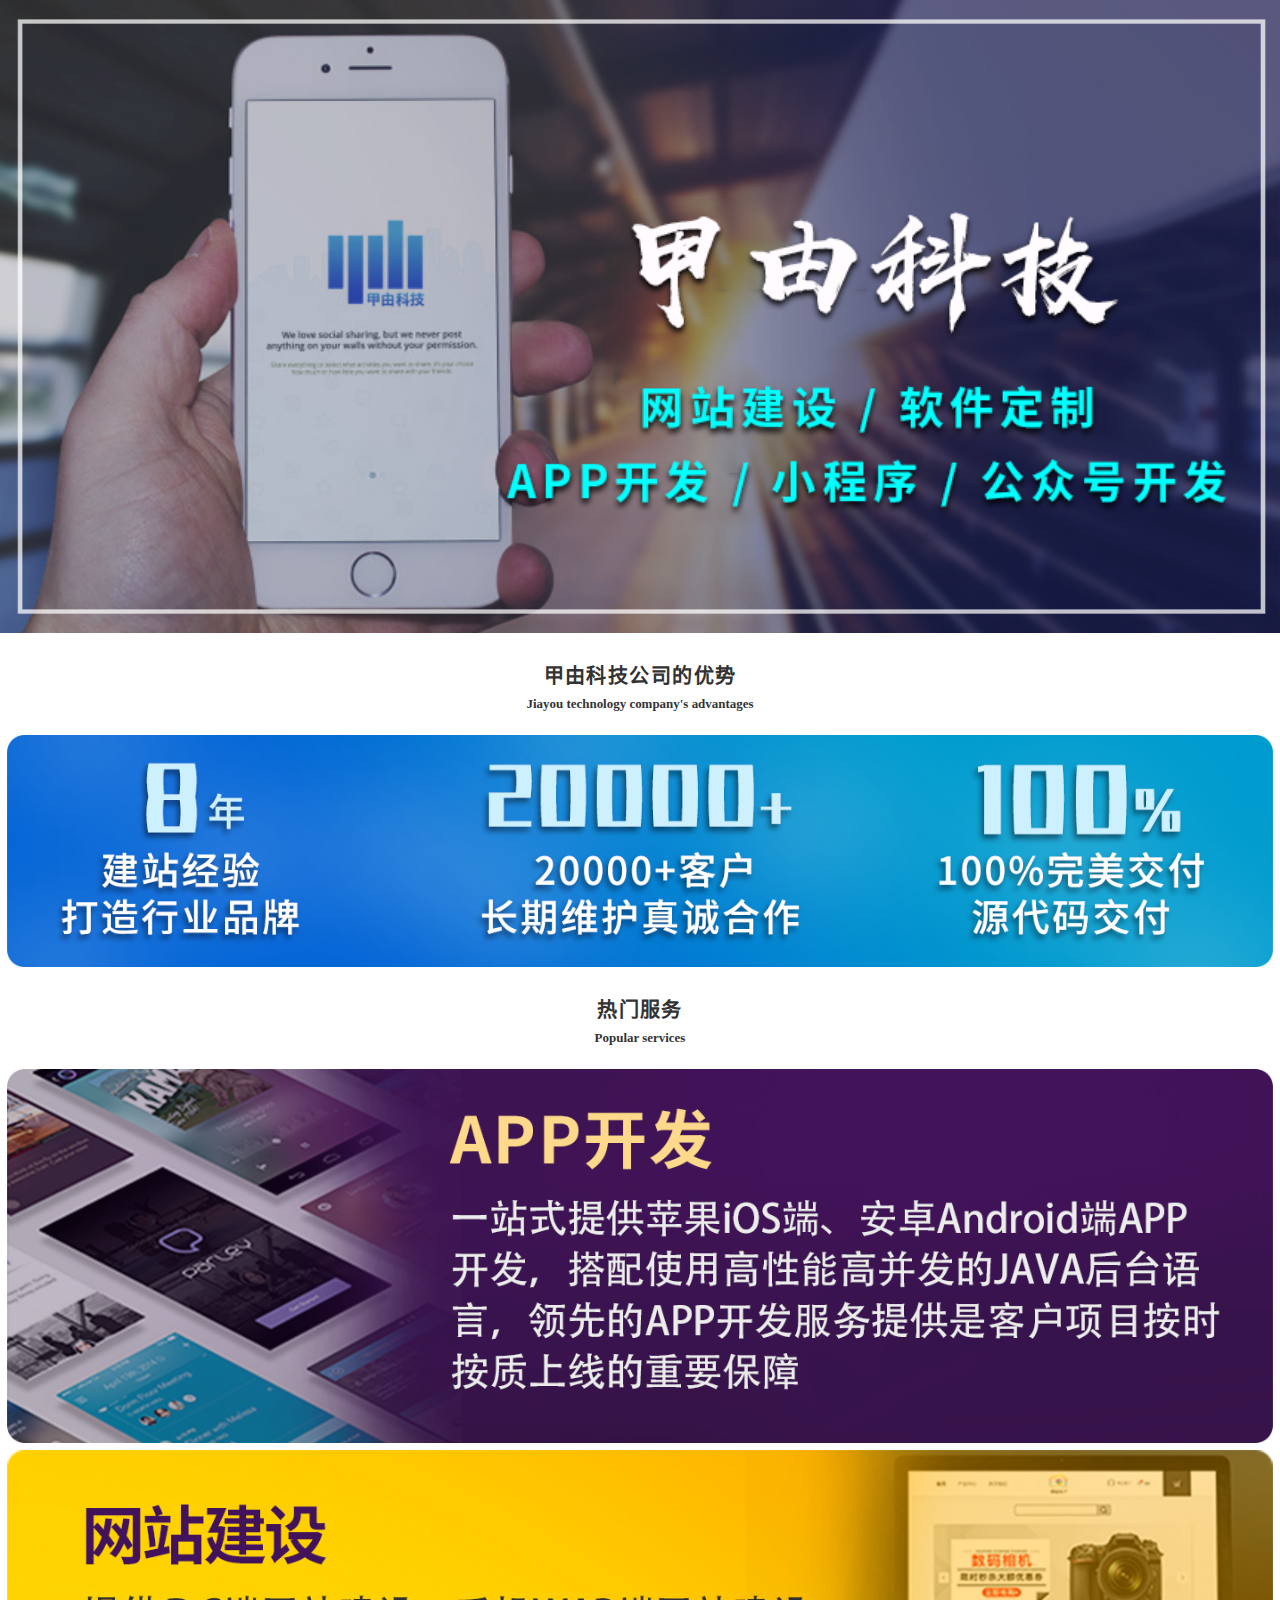
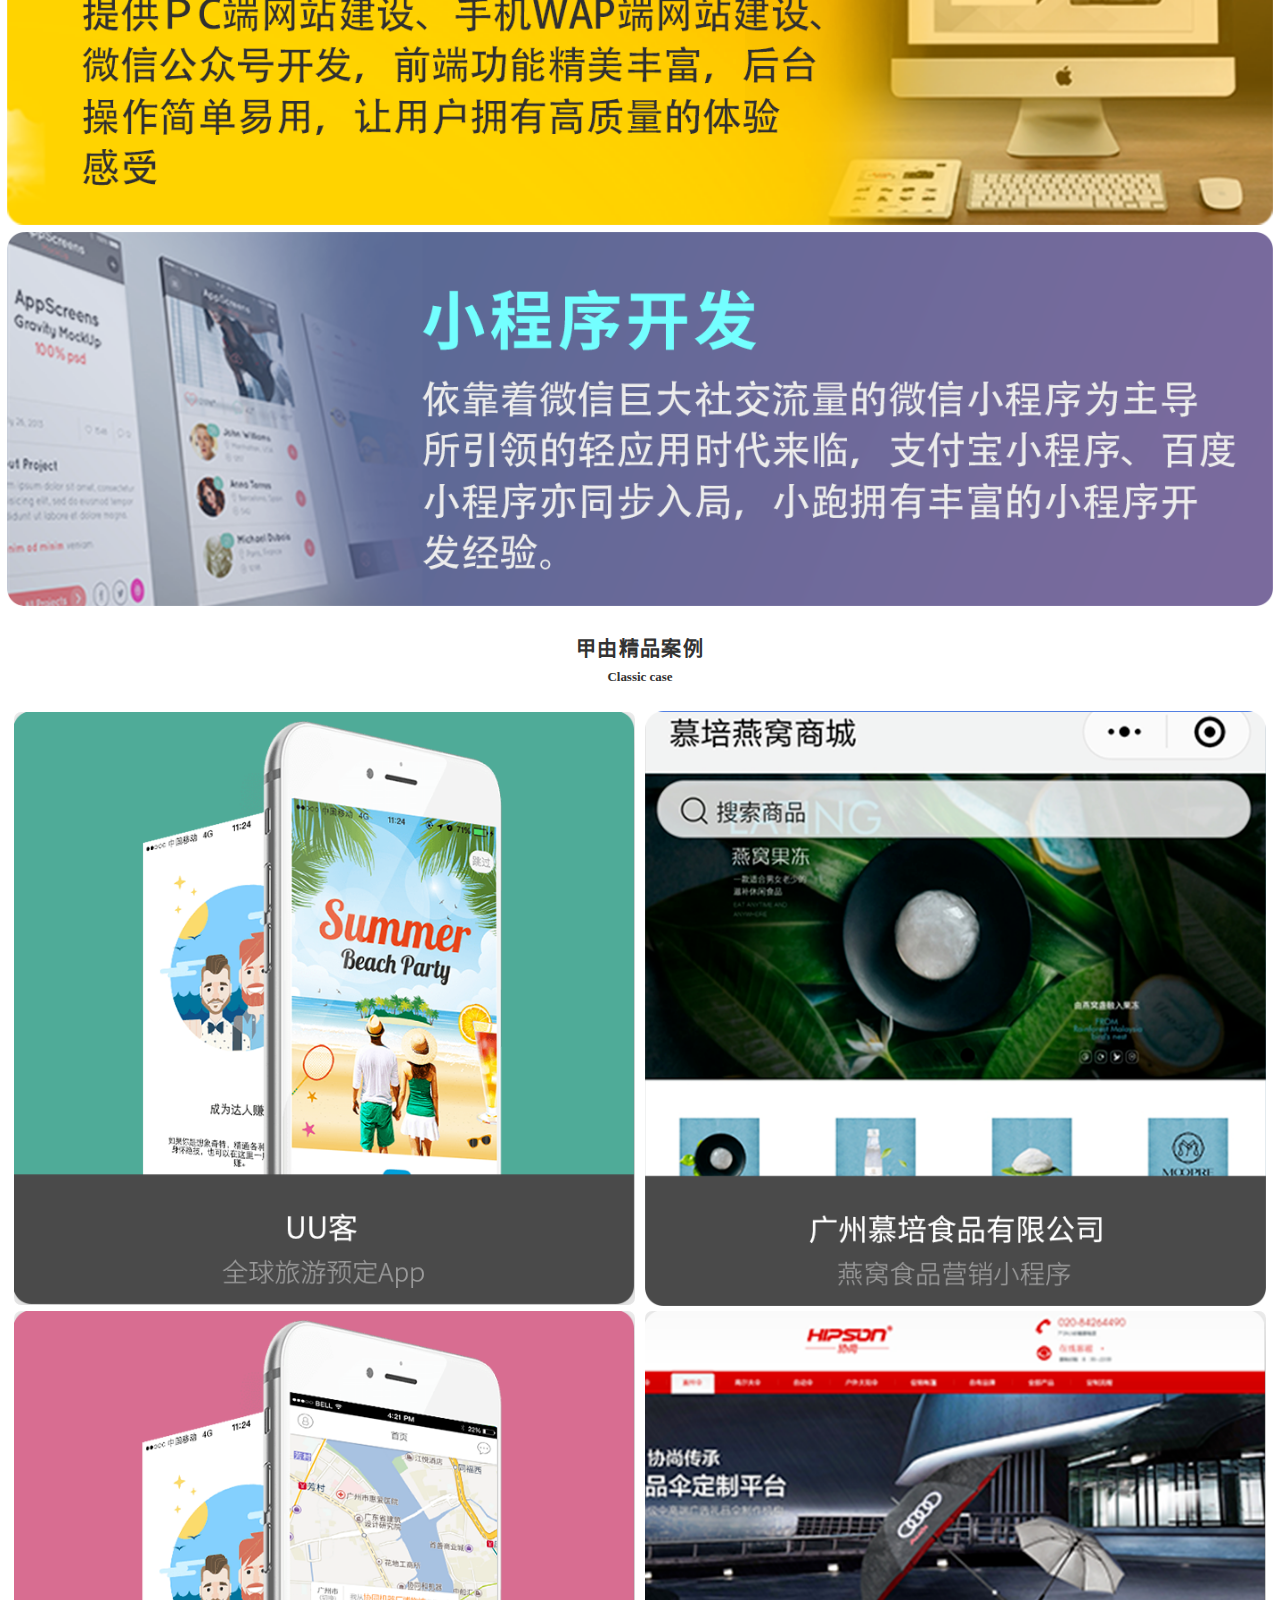
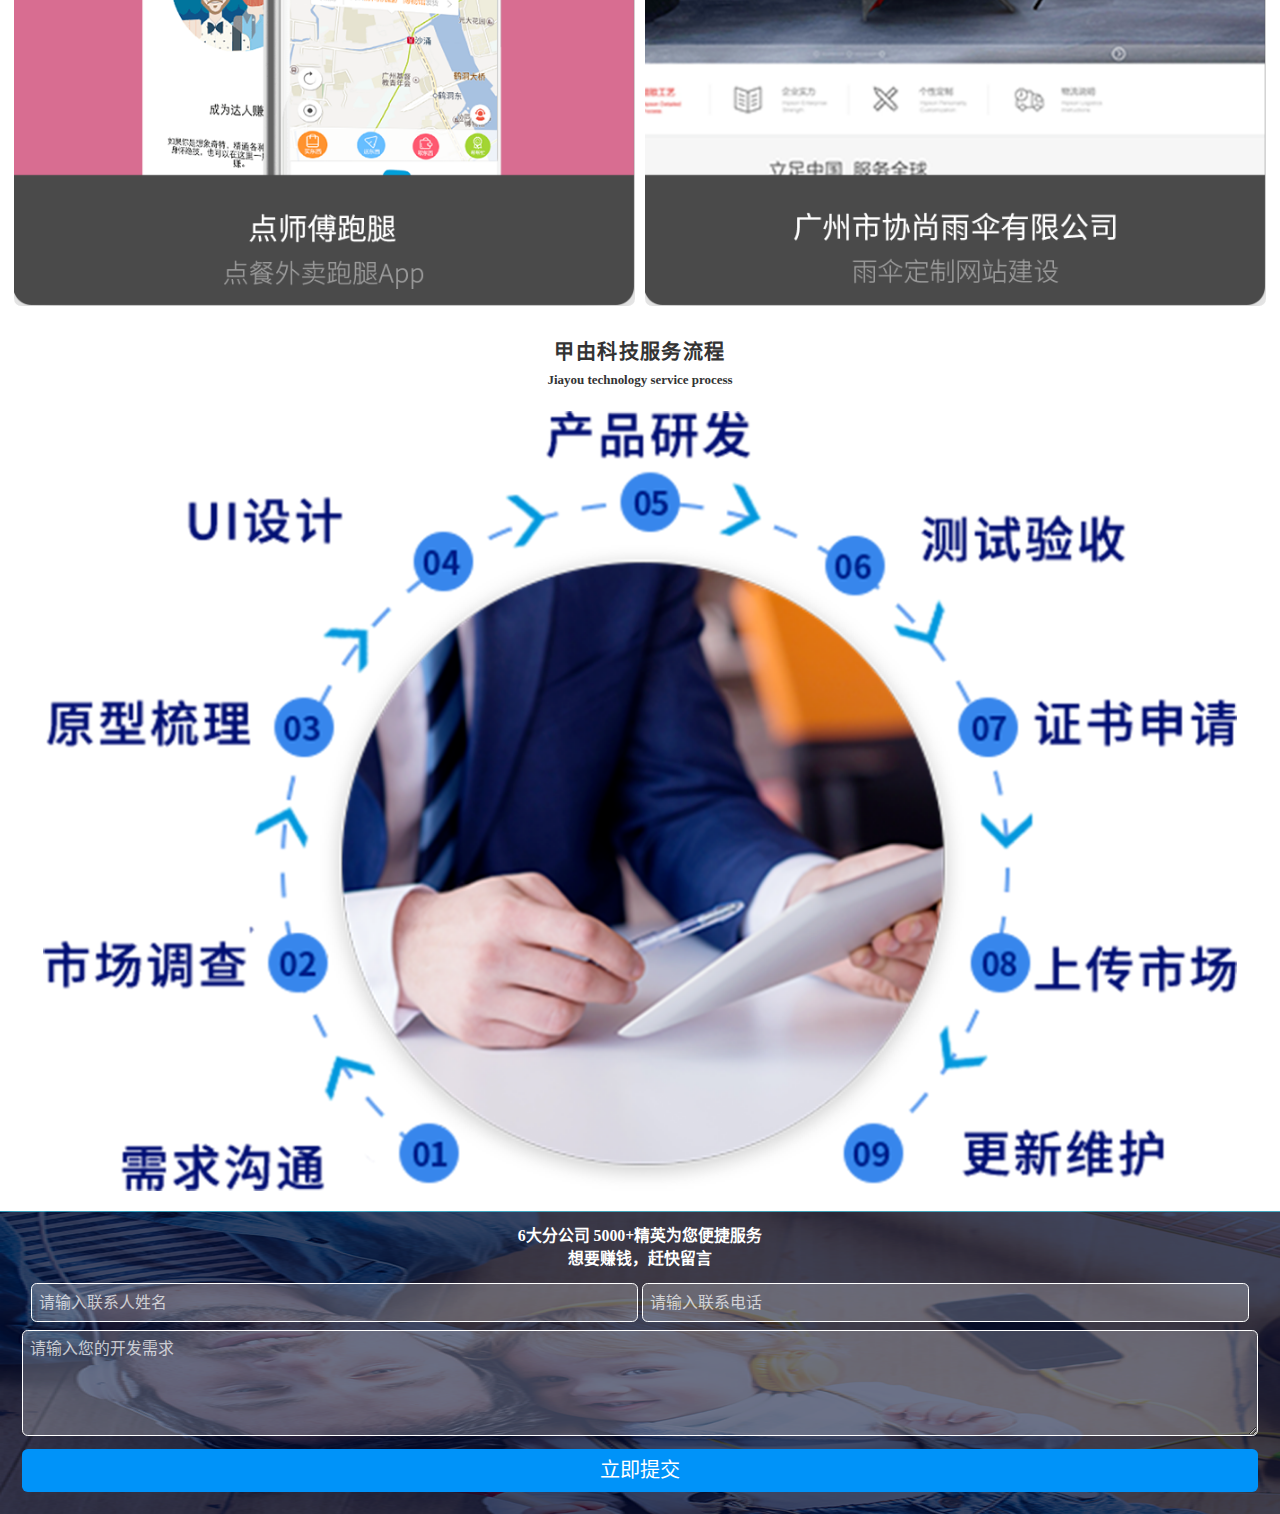
<file: index.html>
<!DOCTYPE html>
<html lang="zh-CN">

<head>
    <meta charset="UTF-8">
    <meta name="viewport" content="width=device-width, initial-scale=1.0">
    <!-- <meta name="renderer" content="webkit|ie-comp|ie-stand" /> -->
    <meta http-equiv="X-UA-Compatible" content="ie=edge">
    <title>甲由科技-首页</title>
    <link rel="canonical" href="www.gz-jiayou.com">
    <link rel="stylesheet" href="./css/index/index.css">

    <script src="./config/head_modules.js"></script>
    <script language="javascript" src="https://dut.zoosnet.net/JS/LsJS.aspx?siteid=DUT85908063&float=1&lng=cn"></script>
</head>

<body>
    <div class="website_landing_main_div">
        <div class="website_landing_head_div">
            <img class="website_landing_head_img" src="./img/index/head.png" alt="">
        </div>
        <div class="website_landing_title">甲由科技公司的优势</div>
        <div class="website_landing_subtitle">Jiayou technology company's advantages</div>
        <div class="index_adv_div">
            <img class="index_adv_img" src="./img/index/index_adv.png" alt="index_adv.png">
        </div>
        <div class="website_landing_title">热门服务</div>
        <div class="website_landing_subtitle">Popular services</div>
        <div class="app_landing_advantage_div">
            <div class="app_landing_advantage" onclick="$go('app')">
                <img src="./img/index/advantage01.png" alt="">
            </div>
            <div class="app_landing_advantage" onclick="$go('website')">
                <img src="./img/index/advantage02.png" alt="">
            </div>
            <div class="app_landing_advantage" onclick="$go('applet')">
                <img src="./img/index/advantage03.png" alt="">
            </div>
        </div>
        <div class="website_landing_title">甲由精品案例</div>
        <div class="website_landing_subtitle">Classic case</div>
        <div class="website_landing_field_div">
            <div class="wbsite_landing_field">
                <img class="wbsite_landing_field_img" src="./img/index/field01.png" alt="">
            </div>
            <div class="wbsite_landing_field">
                <img class="wbsite_landing_field_img" src="./img/index/field02.png" alt="">
                <!-- <div class="wbsite_landing_field_title">营销推广型网站</div> -->
            </div>
            <div class="wbsite_landing_field">
                <img class="wbsite_landing_field_img" src="./img/index/field03.png" alt="">
            </div>
            <div class="wbsite_landing_field">
                <img class="wbsite_landing_field_img" src="./img/index/field04.png" alt="">
            </div>
        </div>
        <div class="website_landing_title">甲由科技服务流程</div>
        <div class="website_landing_subtitle">Jiayou technology service process</div>
        <div class="website_landing_flow_div">
            <img class="website_landing_flow_img" src="./img/website/flow.png" alt="">
        </div>
        <div class="website_landing_form_main_div">
            <div class="website_landing_form_title">6大分公司 5000+精英为您便捷服务</div>
            <div class="website_landing_form_title">想要赚钱，赶快留言</div>
            <div class="website_landing_form_div">
                <!-- <form> -->
                <input class="website_landing_form_input website_landing_form_half" type="text" placeholder="请输入联系人姓名"
                    onchange="changeName(value)" />
                <input class="website_landing_form_input website_landing_form_half" type="text" placeholder="请输入联系电话"
                    onchange="changePhone(value)" />
                <textarea class="website_landing_form_input website_landing_form_all" rows="4" placeholder="请输入您的开发需求"
                    onchange="changeArea(value)"></textarea>
                <button type="button" class="btn btn-default website_landing_form_submit"
                    onclick="handerClick()">立即提交</button>
                <!-- </form> -->
            </div>
        </div>
    </div>
    <script src="./config/body_modules.js"></script>
    <script src="./js/index.js"></script>
</body>

</html>
</file>
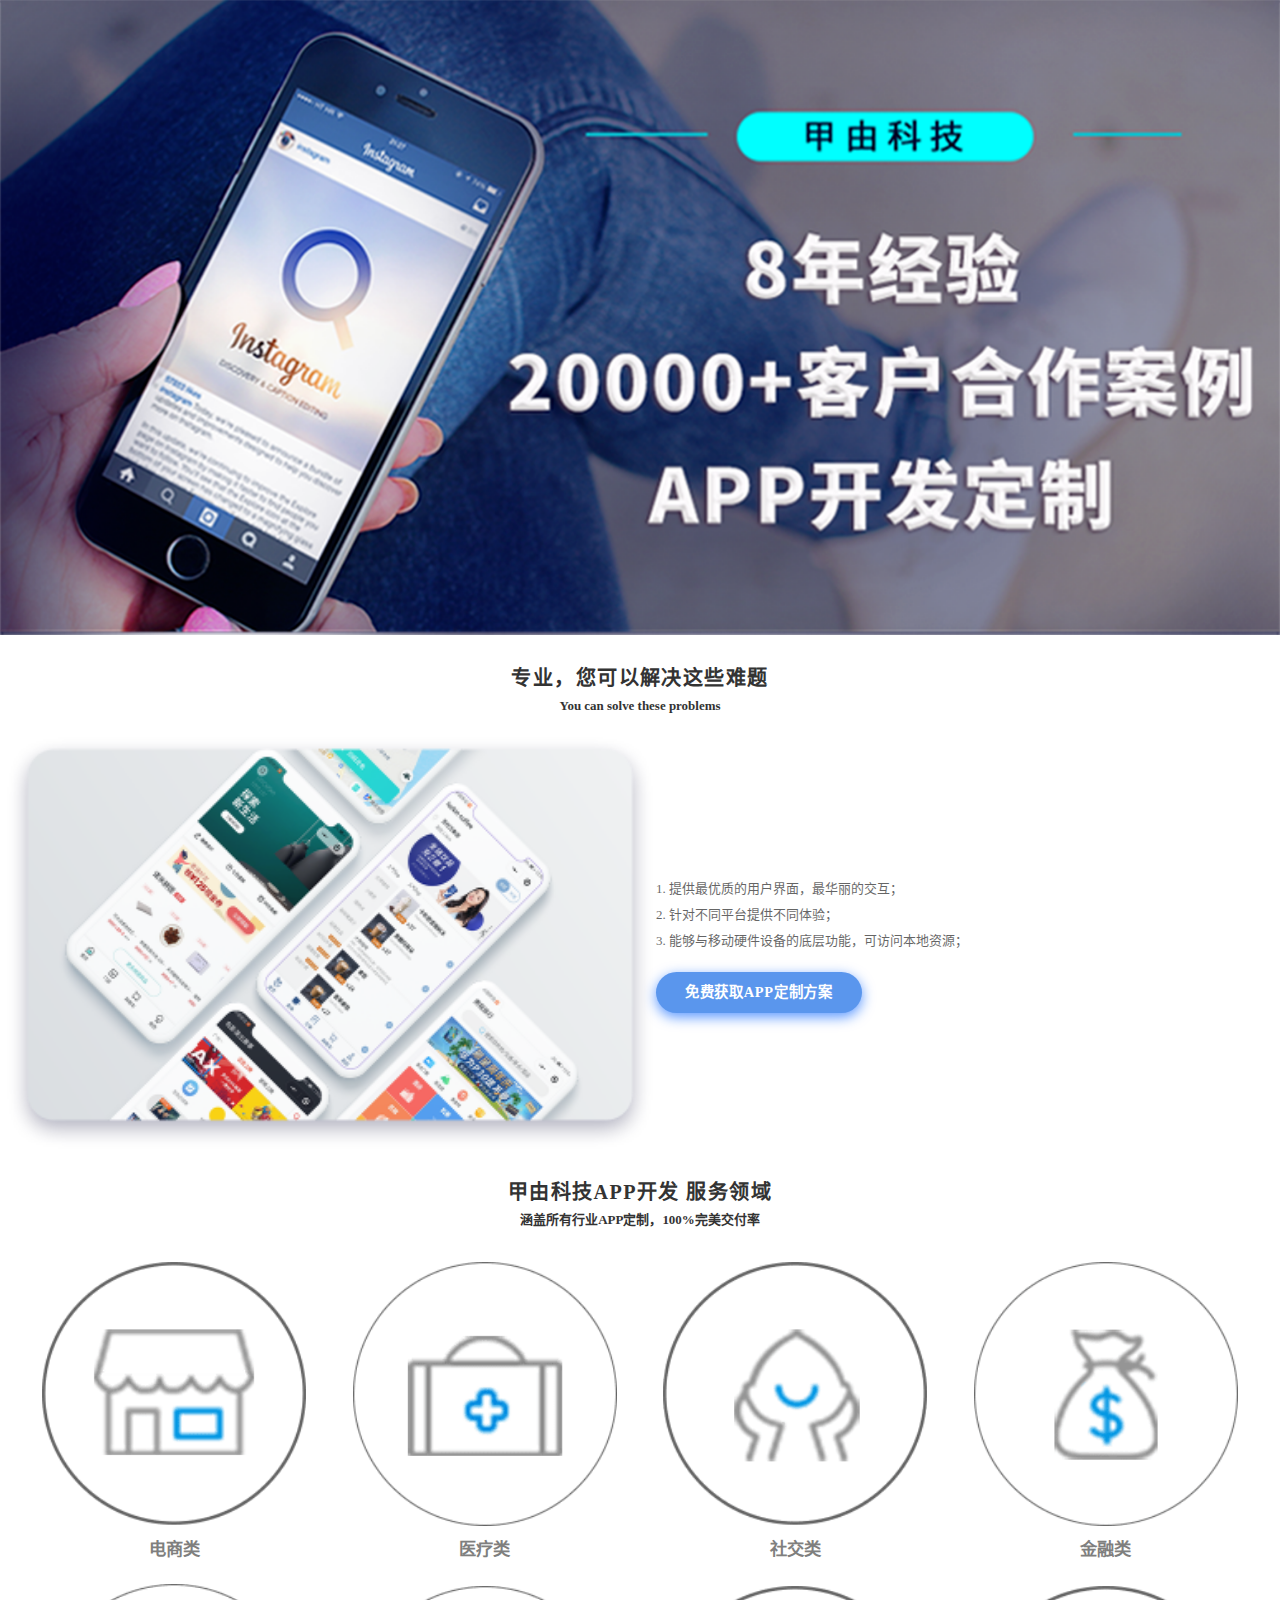
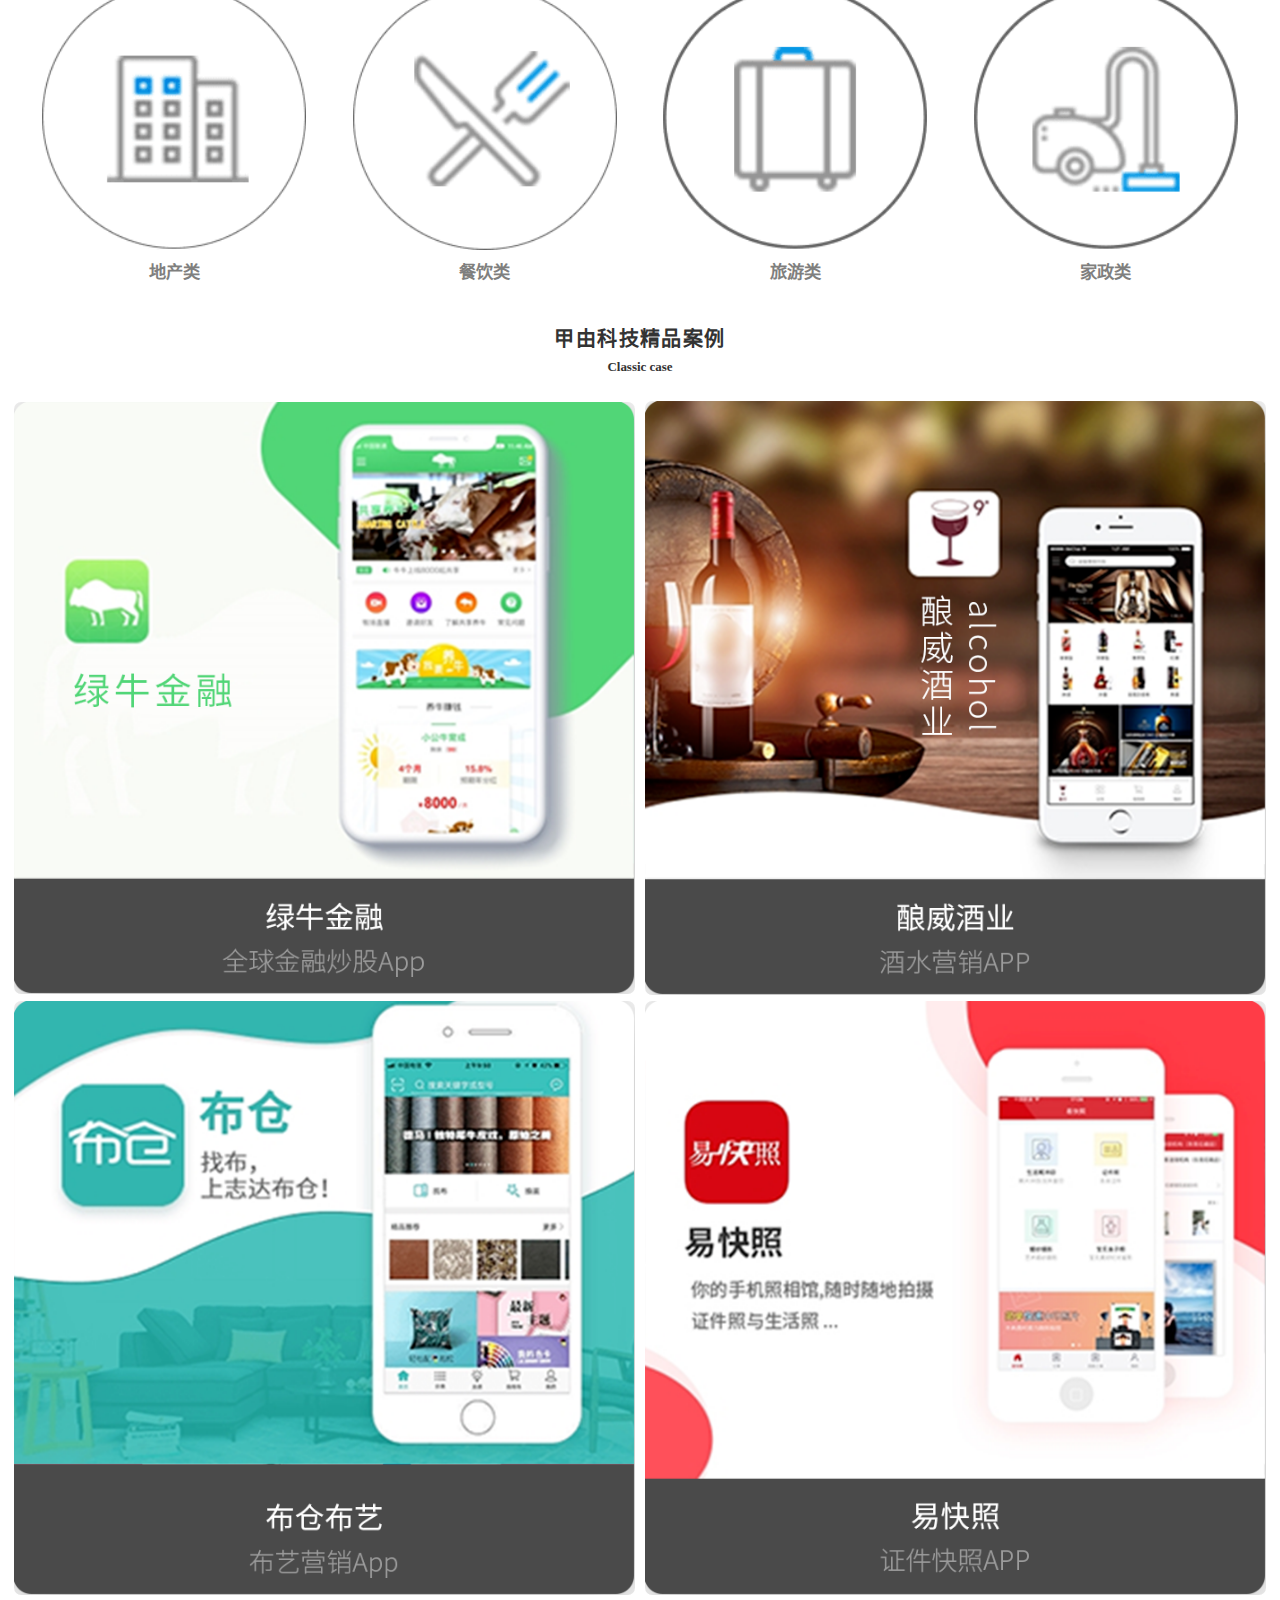
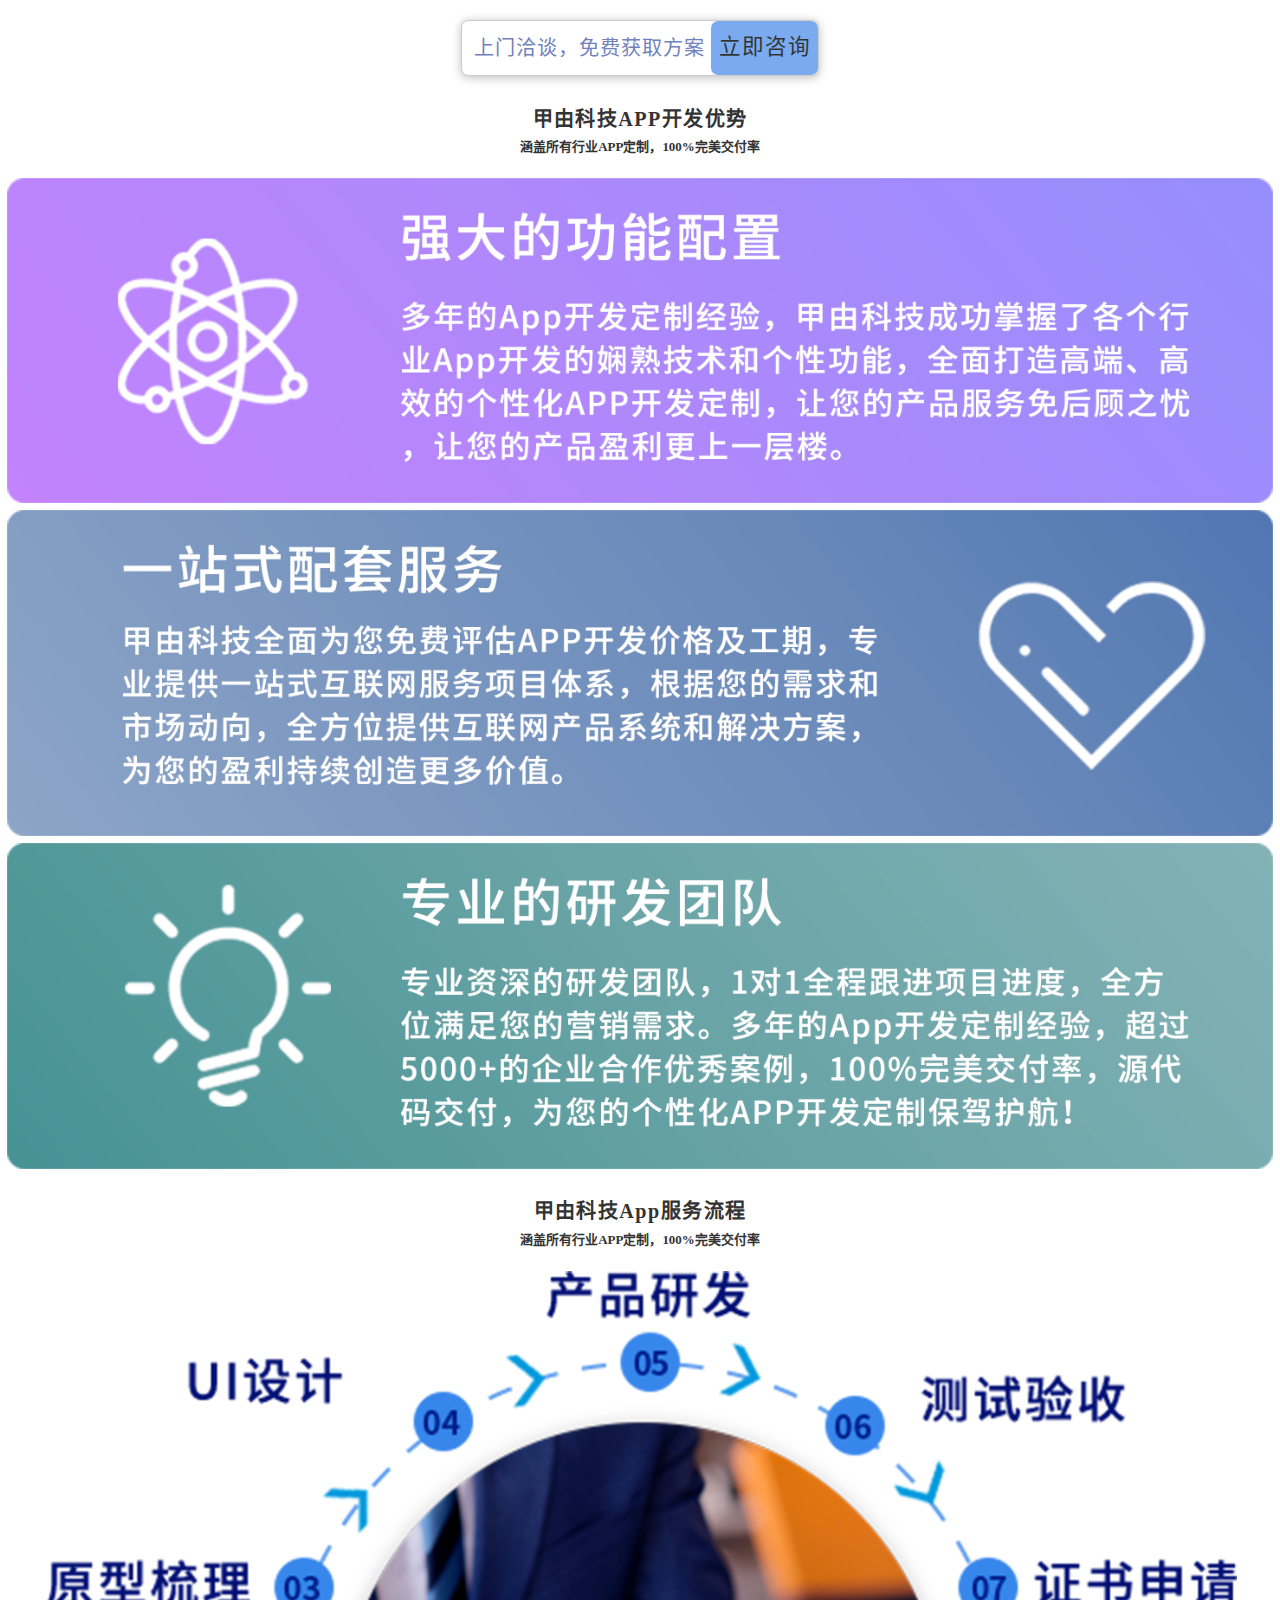
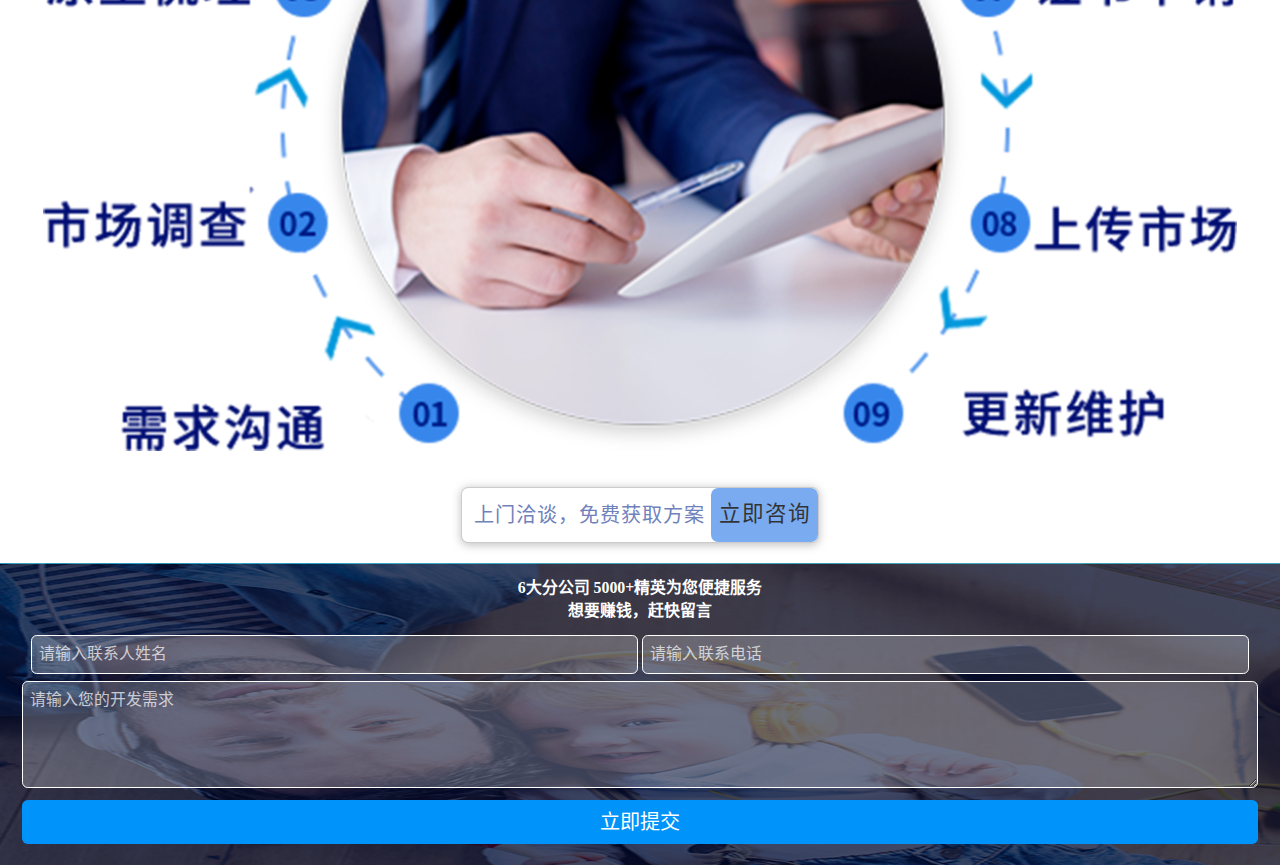
<file: app.html>
<!DOCTYPE html>
<html lang="zh-CN">

<head>
    <meta charset="UTF-8">
    <meta name="viewport" content="width=device-width, initial-scale=1.0">
    <!-- <meta name="renderer" content="webkit|ie-comp|ie-stand" /> -->
    <meta http-equiv="X-UA-Compatible" content="ie=edge">
    <title>甲由科技-APP</title>
    <link rel="canonical" href="www.gz-jiayou.com">
    <link rel="stylesheet" href="./css/app/app.css">
    <script src="./config/head_modules.js"></script>
    <script language="javascript" src="https://dut.zoosnet.net/JS/LsJS.aspx?siteid=DUT85908063&float=1&lng=cn"></script>
</head>

<body>
    <div class="website_landing_main_div">
        <div class="website_landing_head_div">
            <img class="website_landing_head_img" src="./img/app/head.png" alt="">
        </div>
        <div class="website_landing_title">专业，您可以解决这些难题</div>
        <div class="website_landing_subtitle">You can solve these problems</div>
        <div class="website_landing_set_website_div">
            <img class="website_landing_set_website_img" src="./img/app/set_website.png" alt="">
            <div class="website_landing_set_website_right_div">
                <div class="website_landing_set_website_right_title">
                    1. 提供最优质的用户界面，最华丽的交互；
                </div>
                <div class="website_landing_set_website_right_title">
                    2. 针对不同平台提供不同体验；
                </div>
                <div class="website_landing_set_website_right_title">
                    3. 能够与移动硬件设备的底层功能，可访问本地资源；
                </div>
                <a class="website_landing_set_website_right_btn"
                    href="https://dut.zoosnet.net/LR/Chatpre.aspx?id=DUT85908063&lng=cn&e=baidu"
                    target="_blank">免费获取APP定制方案</a>
            </div>
        </div>
        <div class="website_landing_title">甲由科技APP开发 服务领域</div>
        <div class="website_landing_subtitle">涵盖所有行业APP定制，100%完美交付率</div>
        <div class="app_landing_services_div">
            <div class="app_landing_services_img_div">
                <img class="app_landing_services_img" src="./img/app/n1.png" alt="">
                <div class="app_landing_services_title">电商类</div>
            </div>
            <div class="app_landing_services_img_div">
                <img class="app_landing_services_img" src="./img/app/n2.png" alt="">
                <div class="app_landing_services_title">医疗类</div>
            </div>
            <div class="app_landing_services_img_div">
                <img class="app_landing_services_img" src="./img/app/n3.png" alt="">
                <div class="app_landing_services_title">社交类</div>
            </div>
            <div class="app_landing_services_img_div">
                <img class="app_landing_services_img" src="./img/app/n4.png" alt="">
                <div class="app_landing_services_title">金融类</div>
            </div>
            <div class="app_landing_services_img_div">
                <img class="app_landing_services_img" src="./img/app/n5.png" alt="">
                <div class="app_landing_services_title">地产类</div>
            </div>
            <div class="app_landing_services_img_div">
                <img class="app_landing_services_img" src="./img/app/n6.png" alt="">
                <div class="app_landing_services_title">餐饮类</div>
            </div>
            <div class="app_landing_services_img_div">
                <img class="app_landing_services_img" src="./img/app/n7.png" alt="">
                <div class="app_landing_services_title">旅游类</div>
            </div>
            <div class="app_landing_services_img_div">
                <img class="app_landing_services_img" src="./img/app/n8.png" alt="">
                <div class="app_landing_services_title">家政类</div>
            </div>
        </div>
        <div class="website_landing_title">甲由科技精品案例</div>
        <div class="website_landing_subtitle">Classic case</div>

        <div class="website_landing_field_div">
            <div class="wbsite_landing_field">
                <img class="wbsite_landing_field_img" src="./img/app/field01.png" alt="">
            </div>
            <div class="wbsite_landing_field">
                <img class="wbsite_landing_field_img" src="./img/app/field02.png" alt="">
                <!-- <div class="wbsite_landing_field_title">营销推广型网站</div> -->
            </div>
            <div class="wbsite_landing_field">
                <img class="wbsite_landing_field_img" src="./img/app/field03.png" alt="">
            </div>
            <div class="wbsite_landing_field">
                <img class="wbsite_landing_field_img" src="./img/app/field04.png" alt="">
            </div>
        </div>
        <div class="wbsite_landing_input_div">
            <div class="wbsite_landing_input">上门洽谈，免费获取方案
                <a class="wbsite_landing_input_btn"
                    href="https://dut.zoosnet.net/LR/Chatpre.aspx?id=DUT85908063&lng=cn&e=baidu" target="_blank">
                    立即咨询
                </a>
            </div>
        </div>
        <div class="website_landing_title">甲由科技APP开发优势</div>
        <div class="website_landing_subtitle">涵盖所有行业APP定制，100%完美交付率</div>
        <div class="app_landing_advantage_div">
            <div class="app_landing_advantage">
                <img src="./img/app/advantage01.png" alt="">
            </div>
            <div class="app_landing_advantage">
                <img src="./img/app/advantage02.png" alt="">
            </div>
            <div class="app_landing_advantage">
                <img src="./img/app/advantage03.png" alt="">
            </div>
        </div>
        <div class="website_landing_title">甲由科技App服务流程</div>
        <div class="website_landing_subtitle">涵盖所有行业APP定制，100%完美交付率</div>
        <div class="website_landing_flow_div">
            <img class="website_landing_flow_img" src="./img/website/flow.png" alt="">
        </div>
        <div class="wbsite_landing_input_div">
            <div class="wbsite_landing_input">上门洽谈，免费获取方案
                <a class="wbsite_landing_input_btn"
                    href="https://dut.zoosnet.net/LR/Chatpre.aspx?id=DUT85908063&lng=cn&e=baidu" target="_blank">
                    立即咨询
                </a>
            </div>
        </div>
        <div class="website_landing_form_main_div">
            <div class="website_landing_form_title">6大分公司 5000+精英为您便捷服务</div>
            <div class="website_landing_form_title">想要赚钱，赶快留言</div>
            <div class="website_landing_form_div">
                <!-- <form> -->
                <input class="website_landing_form_input website_landing_form_half" type="text" placeholder="请输入联系人姓名"
                    onchange="changeName(value)" />
                <input class="website_landing_form_input website_landing_form_half" type="text" placeholder="请输入联系电话"
                    onchange="changePhone(value)" />
                <textarea class="website_landing_form_input website_landing_form_all" rows="4" placeholder="请输入您的开发需求"
                    onchange="changeArea(value)"></textarea>
                <button type="button" class="btn btn-default website_landing_form_submit"
                    onclick="handerClick()">立即提交</button>
                <!-- </form> -->
            </div>
        </div>
    </div>
    <script src="./config/body_modules.js"></script>
    <script src="./js/index.js"></script>
</body>

</html>
</file>
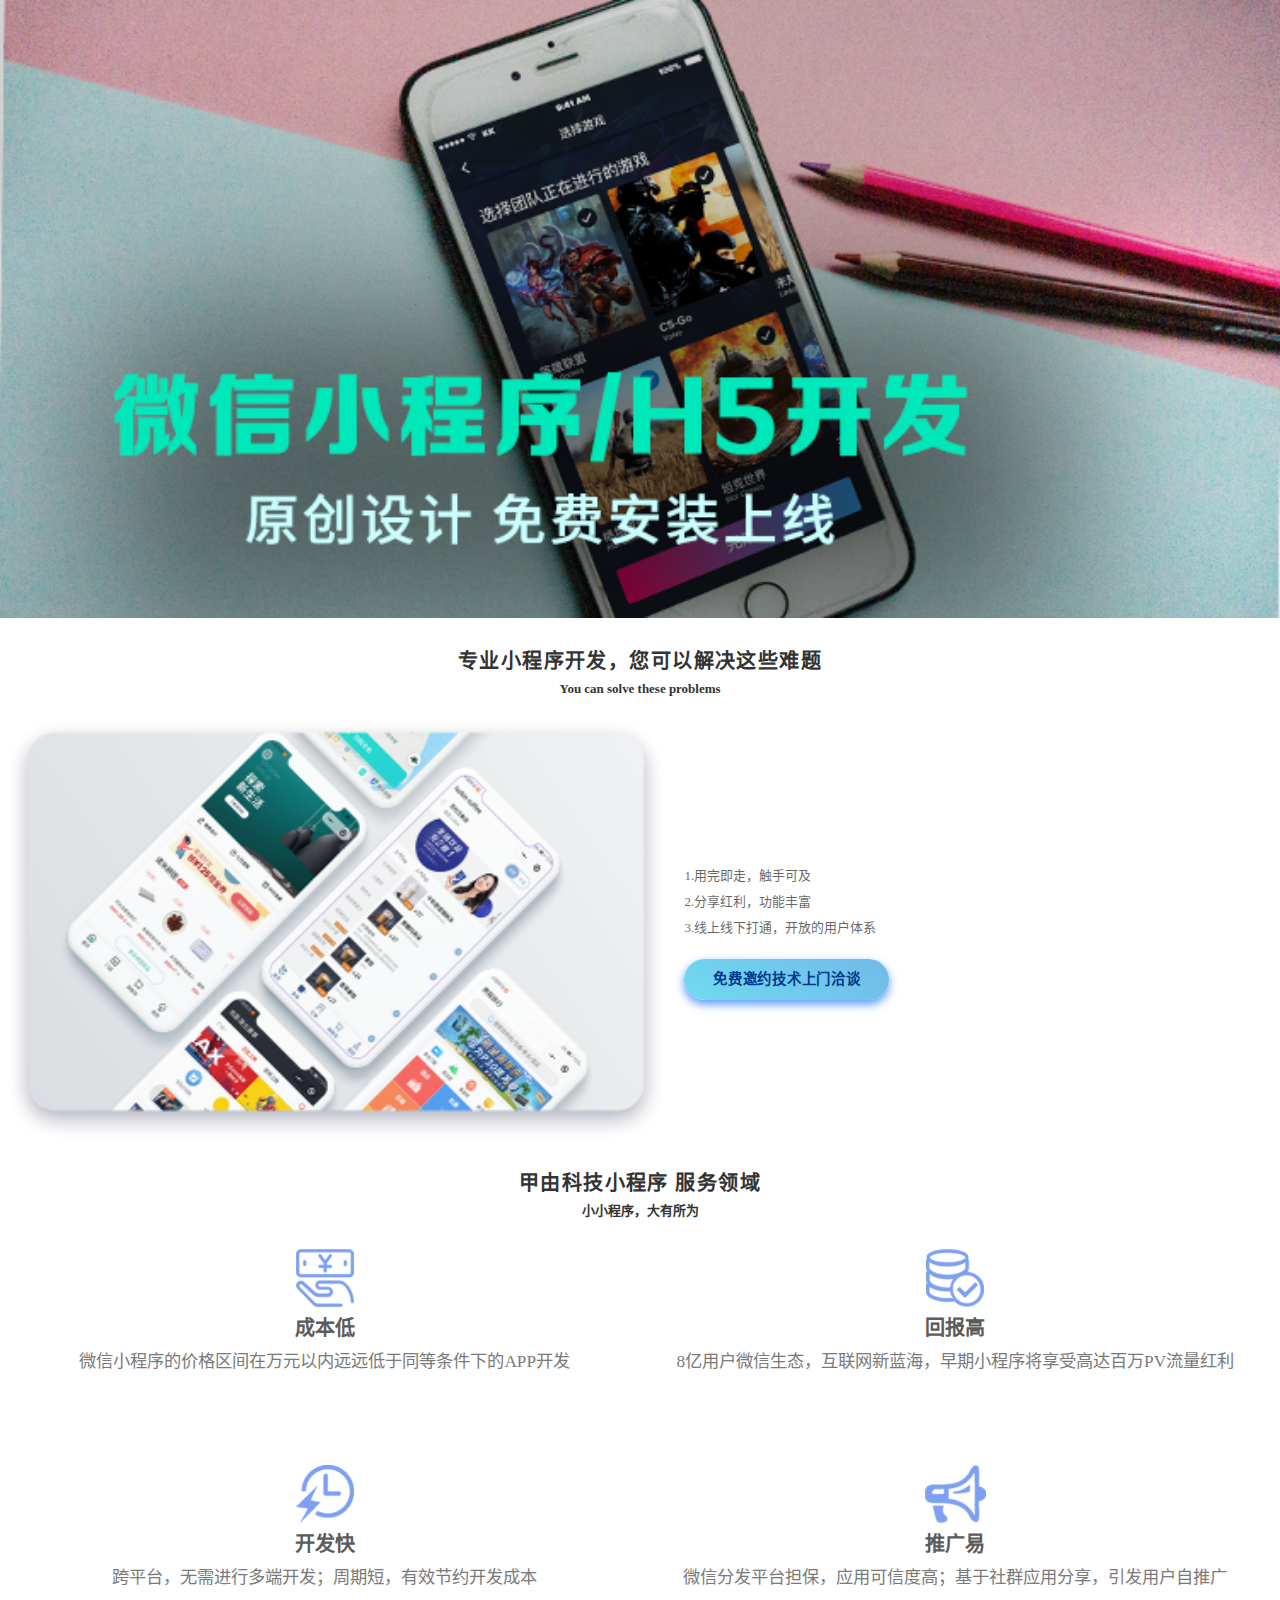
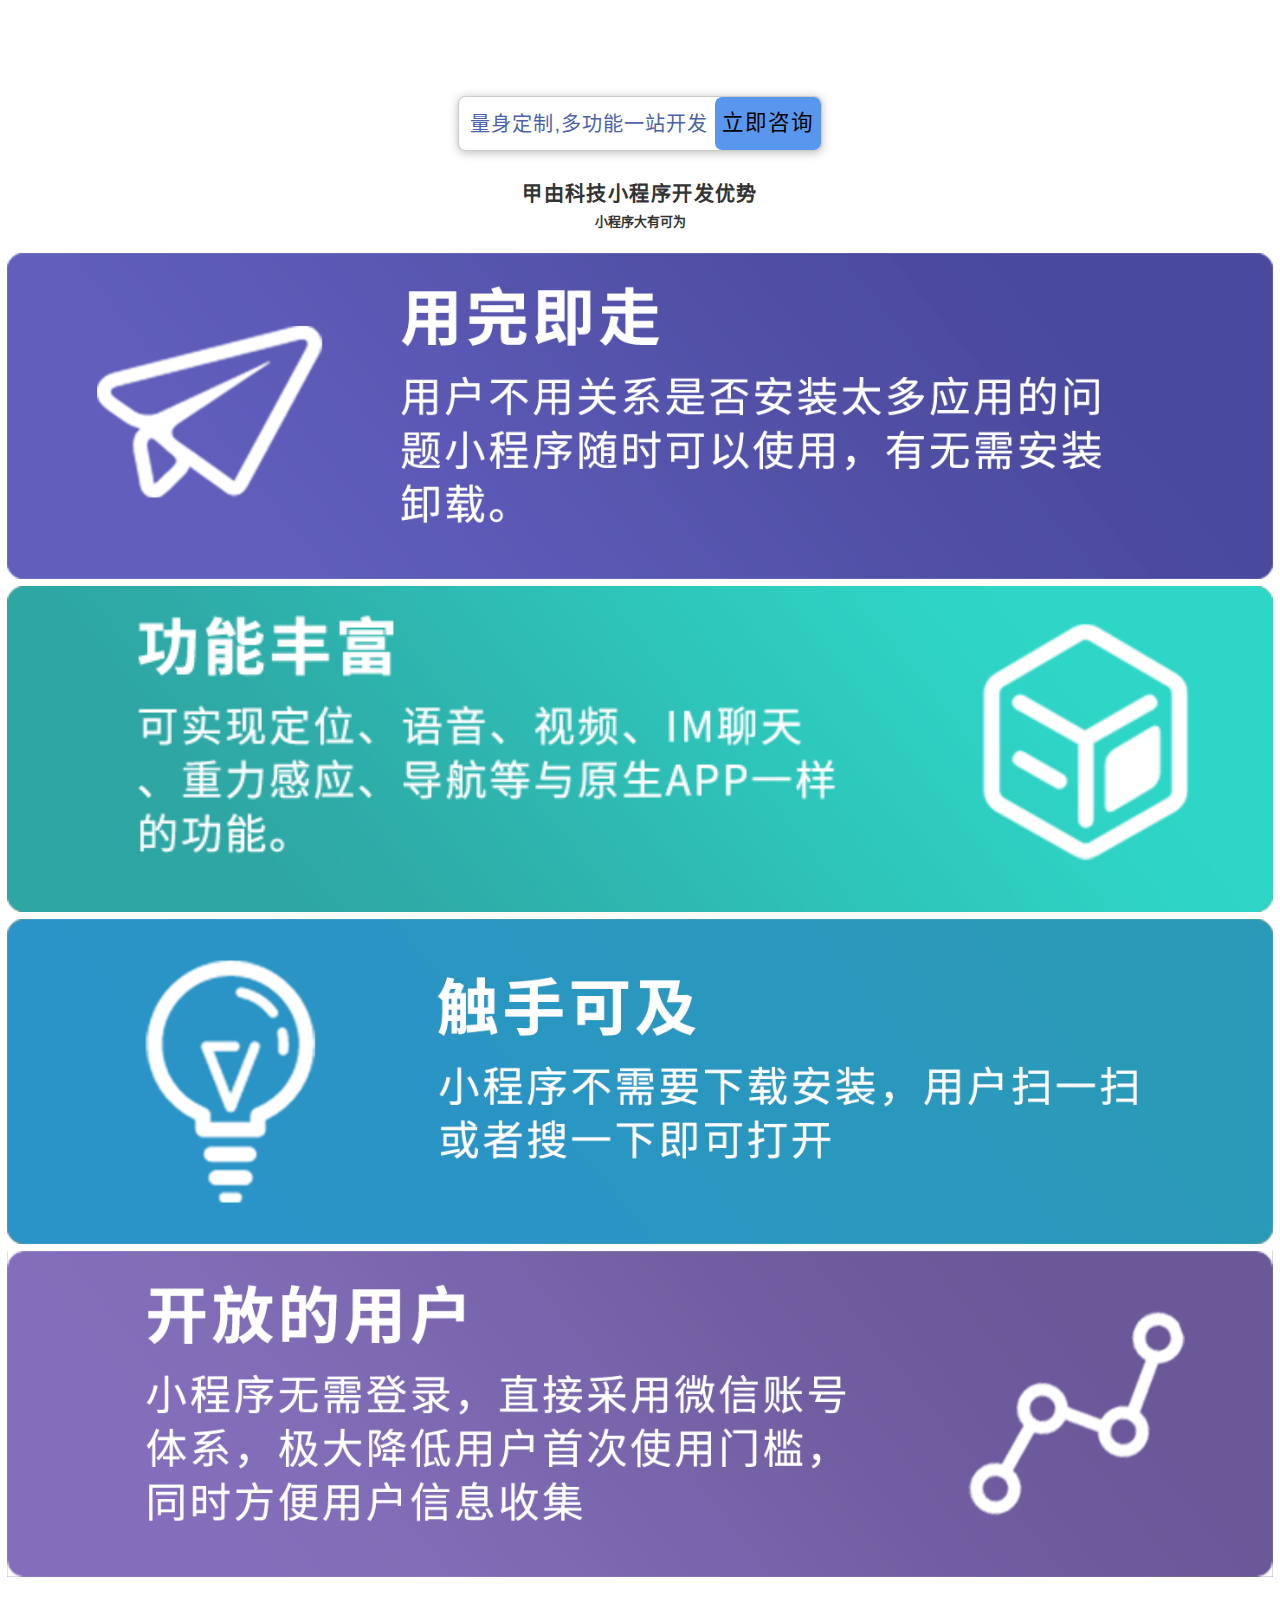
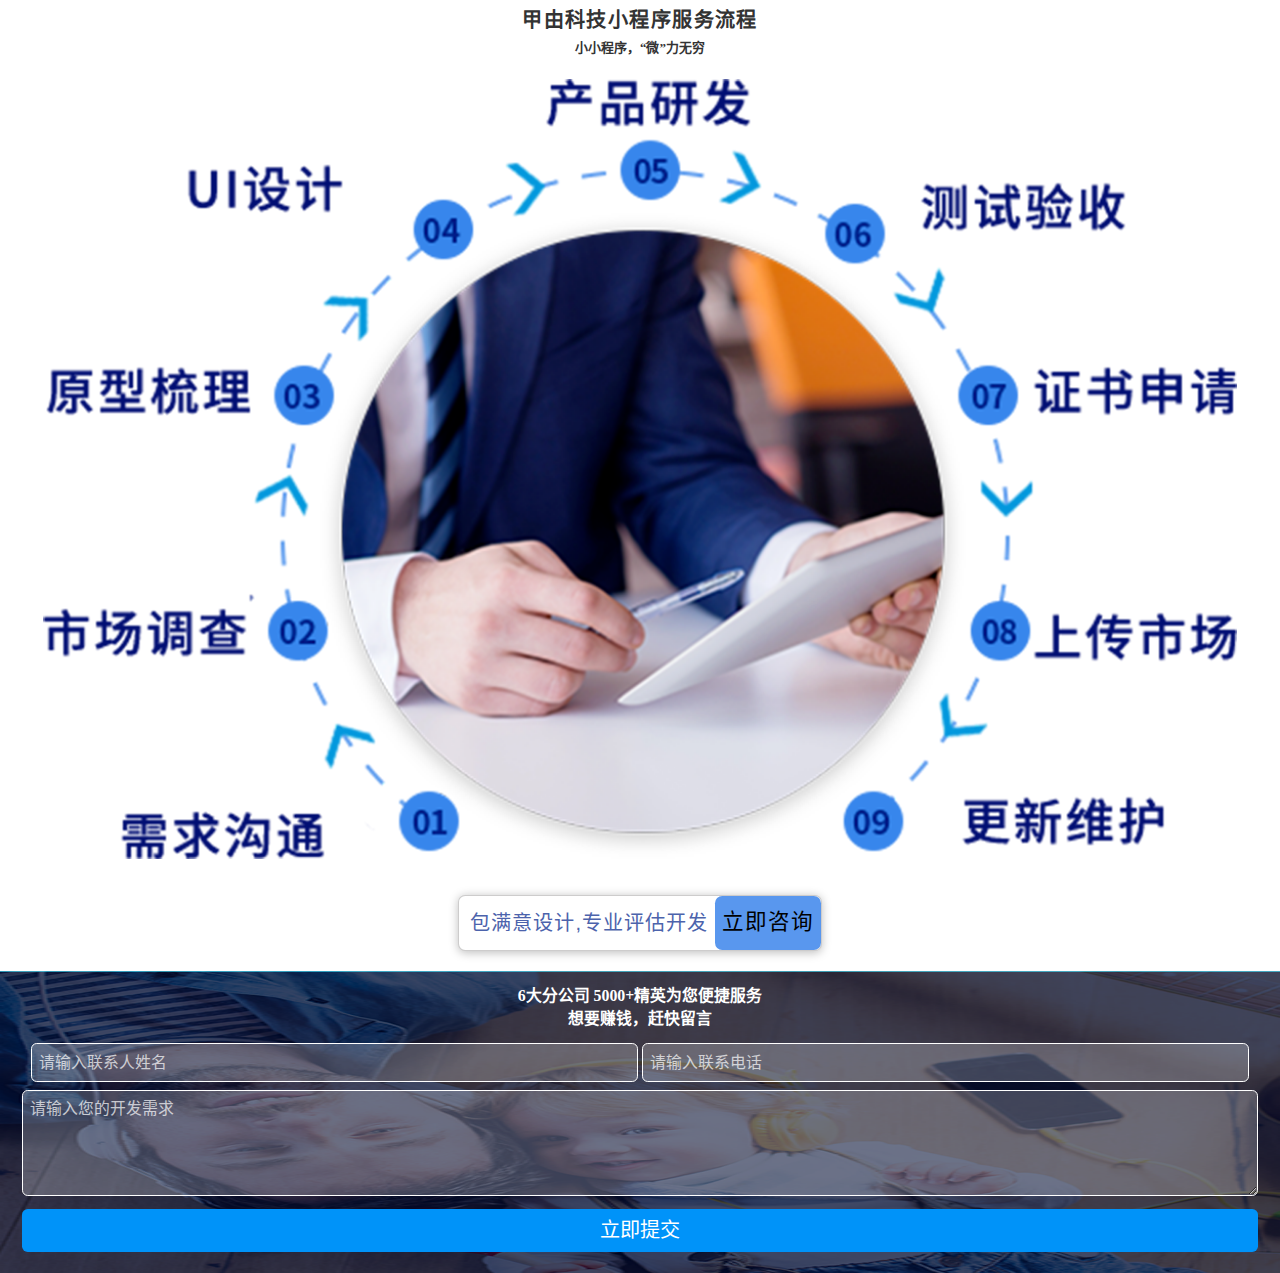
<file: applet.html>
<!DOCTYPE html>
<html lang="zh-CN">

<head>
    <meta charset="UTF-8">
    <meta name="viewport" content="width=device-width, initial-scale=1.0">
    <!-- <meta name="renderer" content="webkit|ie-comp|ie-stand" /> -->
    <meta http-equiv="X-UA-Compatible" content="ie=edge">
    <title>甲由科技-小程序</title>
    <link rel="canonical" href="www.gz-jiayou.com">
    <link rel="stylesheet" href="./css/applet/applet.css">

    <script src="./config/head_modules.js"></script>
    <script language="javascript" src="https://dut.zoosnet.net/JS/LsJS.aspx?siteid=DUT85908063&float=1&lng=cn"></script>
</head>

<body>
    <div class="website_landing_main_div">
        <div class="website_landing_head_div">
            <img class="website_landing_head_img" src="./img/applet/head.png" alt="">
        </div>
        <div class="website_landing_title">专业小程序开发，您可以解决这些难题</div>
        <div class="website_landing_subtitle">You can solve these problems</div>
        <div class="website_landing_set_website_div">
            <img class="website_landing_set_website_img" src="./img/app/set_website.png" alt="">
            <div class="website_landing_set_website_right_div">
                <div class="website_landing_set_website_right_title">
                    1.用完即走，触手可及
                </div>
                <div class="website_landing_set_website_right_title">
                    2.分享红利，功能丰富
                </div>
                <div class="website_landing_set_website_right_title">
                    3.线上线下打通，开放的用户体系
                </div>
                <a class="website_landing_set_website_right_btn"
                    href="https://dut.zoosnet.net/LR/Chatpre.aspx?id=DUT85908063&lng=cn&e=baidu"
                    target="_blank">免费邀约技术上门洽谈</a>
            </div>
        </div>
        <div class="website_landing_title">甲由科技小程序 服务领域</div>
        <div class="website_landing_subtitle">小小程序，大有所为</div>
        <div class="website_landing_system_main_div">
            <div class="website_landing_system_div">
                <div class="website_landing_system_img_div">
                    <img class="website_landing_system_img" src="./img/applet/system01.png" alt="">
                    <div class="website_landing_system_title">成本低</div>
                </div>
                <div class="website_landing_system_content">微信小程序的价格区间在万元以内远远低于同等条件下的APP开发</div>
            </div>
            <div class="website_landing_system_div">
                <div class="website_landing_system_img_div">
                    <img class="website_landing_system_img" src="./img/applet/system02.png" alt="">
                    <div class="website_landing_system_title">回报高</div>
                </div>
                <div class="website_landing_system_content">8亿用户微信生态，互联网新蓝海，早期小程序将享受高达百万PV流量红利</div>
            </div>
            <div class="website_landing_system_div">
                <div class="website_landing_system_img_div">
                    <img class="website_landing_system_img" src="./img/applet/system03.png" alt="">
                    <div class="website_landing_system_title">开发快</div>
                </div>
                <div class="website_landing_system_content">跨平台，无需进行多端开发；周期短，有效节约开发成本
                </div>
            </div>
            <div class="website_landing_system_div">
                <div class="website_landing_system_img_div">
                    <img class="website_landing_system_img" src="./img/applet/system04.png" alt="">
                    <div class="website_landing_system_title">推广易</div>
                </div>
                <div class="website_landing_system_content">微信分发平台担保，应用可信度高；基于社群应用分享，引发用户自推广</div>
            </div>
        </div>
        <div class="wbsite_landing_input_div">
            <div class="wbsite_landing_input">量身定制,多功能一站开发
                <a class="wbsite_landing_input_btn"
                    href="https://dut.zoosnet.net/LR/Chatpre.aspx?id=DUT85908063&lng=cn&e=baidu" target="_blank">
                    立即咨询
                </a>
            </div>
        </div>
        <div class="website_landing_title">甲由科技小程序开发优势</div>
        <div class="website_landing_subtitle">小程序大有可为</div>
        <div class="app_landing_advantage_div">
            <div class="app_landing_advantage">
                <img src="./img/applet/advantage01.png" alt="">
            </div>
            <div class="app_landing_advantage">
                <img src="./img/applet/advantage02.png" alt="">
            </div>
            <div class="app_landing_advantage">
                <img src="./img/applet/advantage03.png" alt="">
            </div>
            <div class="app_landing_advantage">
                <img src="./img/applet/advantage04.png" alt="">
            </div>
        </div>
        <div class="website_landing_title">甲由科技小程序服务流程</div>
        <div class="website_landing_subtitle">小小程序，“微”力无穷</div>
        <div class="website_landing_flow_div">
            <img class="website_landing_flow_img" src="./img/website/flow.png" alt="">
        </div>
        <div class="wbsite_landing_input_div">
            <div class="wbsite_landing_input">包满意设计,专业评估开发
                <a class="wbsite_landing_input_btn"
                    href="https://dut.zoosnet.net/LR/Chatpre.aspx?id=DUT85908063&lng=cn&e=baidu" target="_blank">
                    立即咨询
                </a>
            </div>
        </div>
        <div class="website_landing_form_main_div">
            <div class="website_landing_form_title">6大分公司 5000+精英为您便捷服务</div>
            <div class="website_landing_form_title">想要赚钱，赶快留言</div>
            <div class="website_landing_form_div">
                <!-- <form> -->
                <input class="website_landing_form_input website_landing_form_half" type="text" placeholder="请输入联系人姓名"
                    onchange="changeName(value)" />
                <input class="website_landing_form_input website_landing_form_half" type="text" placeholder="请输入联系电话"
                    onchange="changePhone(value)" />
                <textarea class="website_landing_form_input website_landing_form_all" rows="4" placeholder="请输入您的开发需求"
                    onchange="changeArea(value)"></textarea>
                <button type="button" class="btn btn-default website_landing_form_submit"
                    onclick="handerClick()">立即提交</button>
                <!-- </form> -->
            </div>
        </div>
    </div>
    <script src="./config/body_modules.js"></script>
    <script src="./js/index.js"></script>
</body>

</html>
</file>
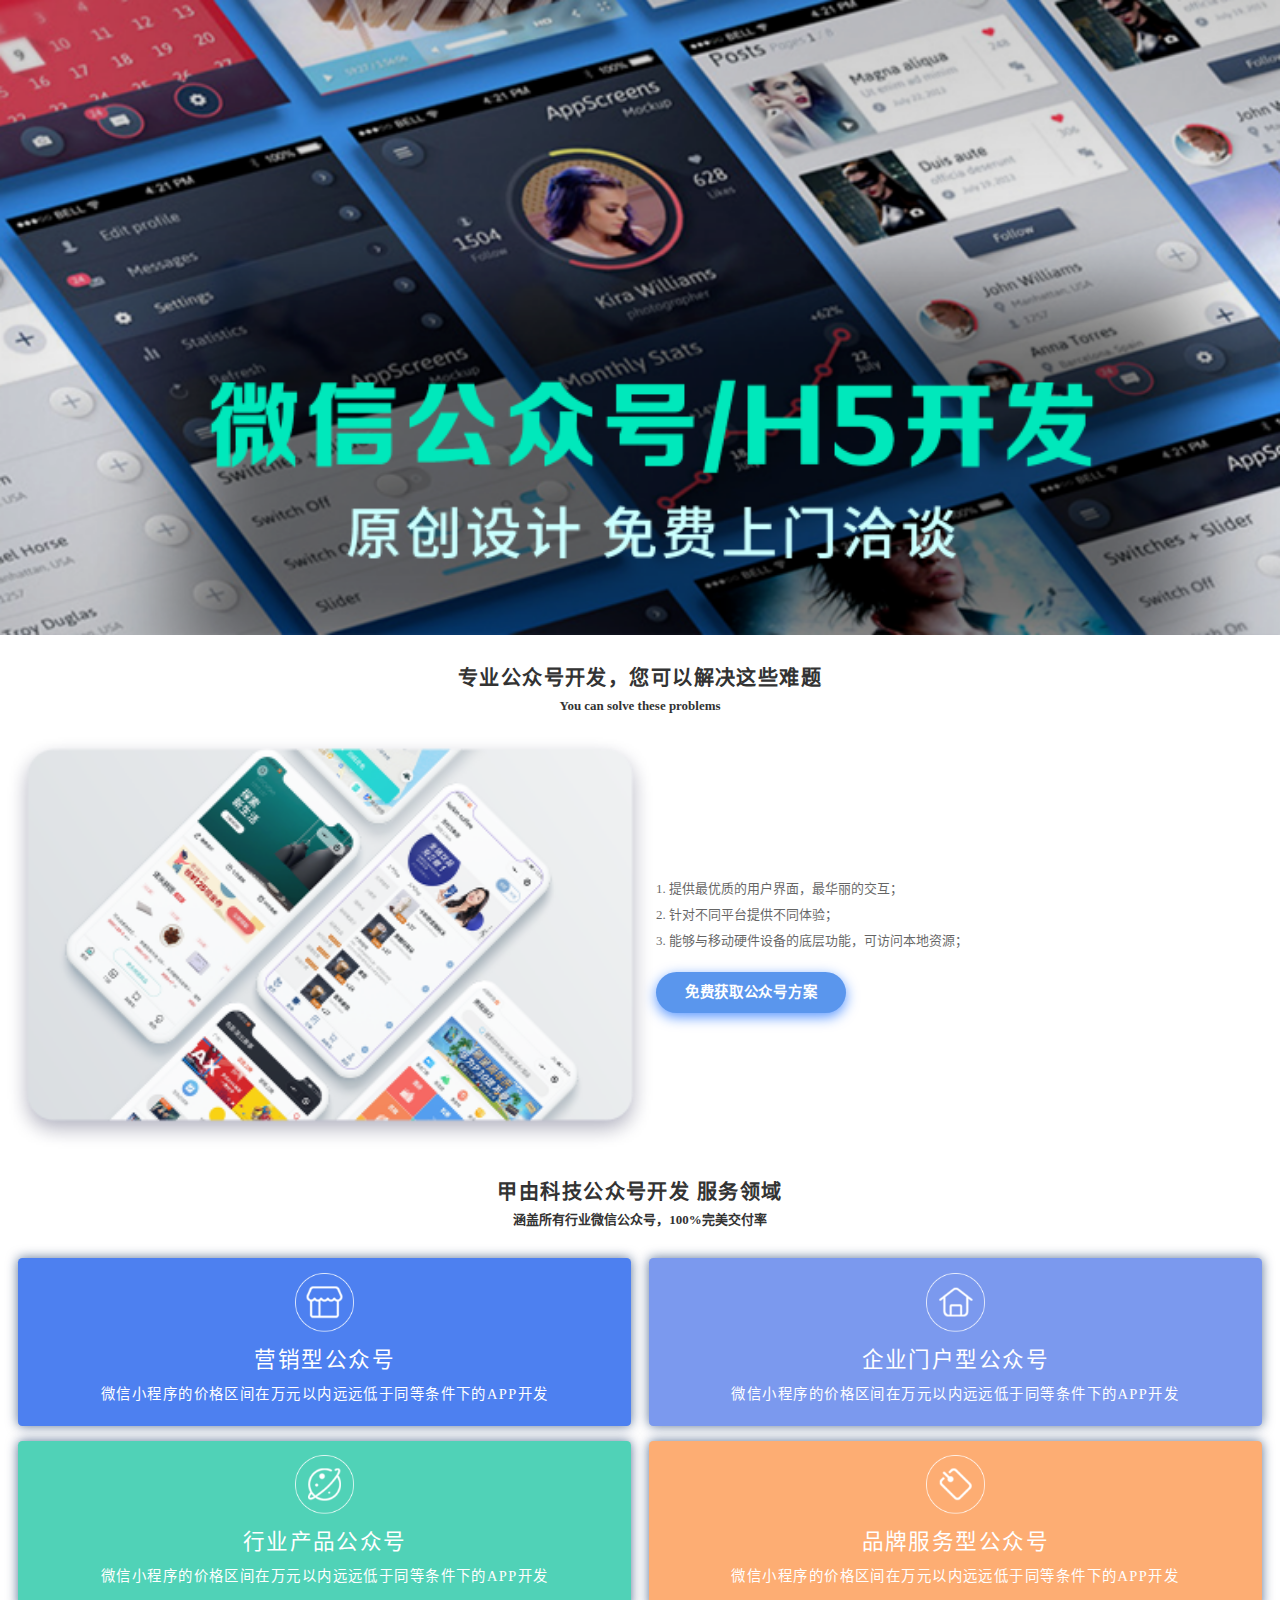
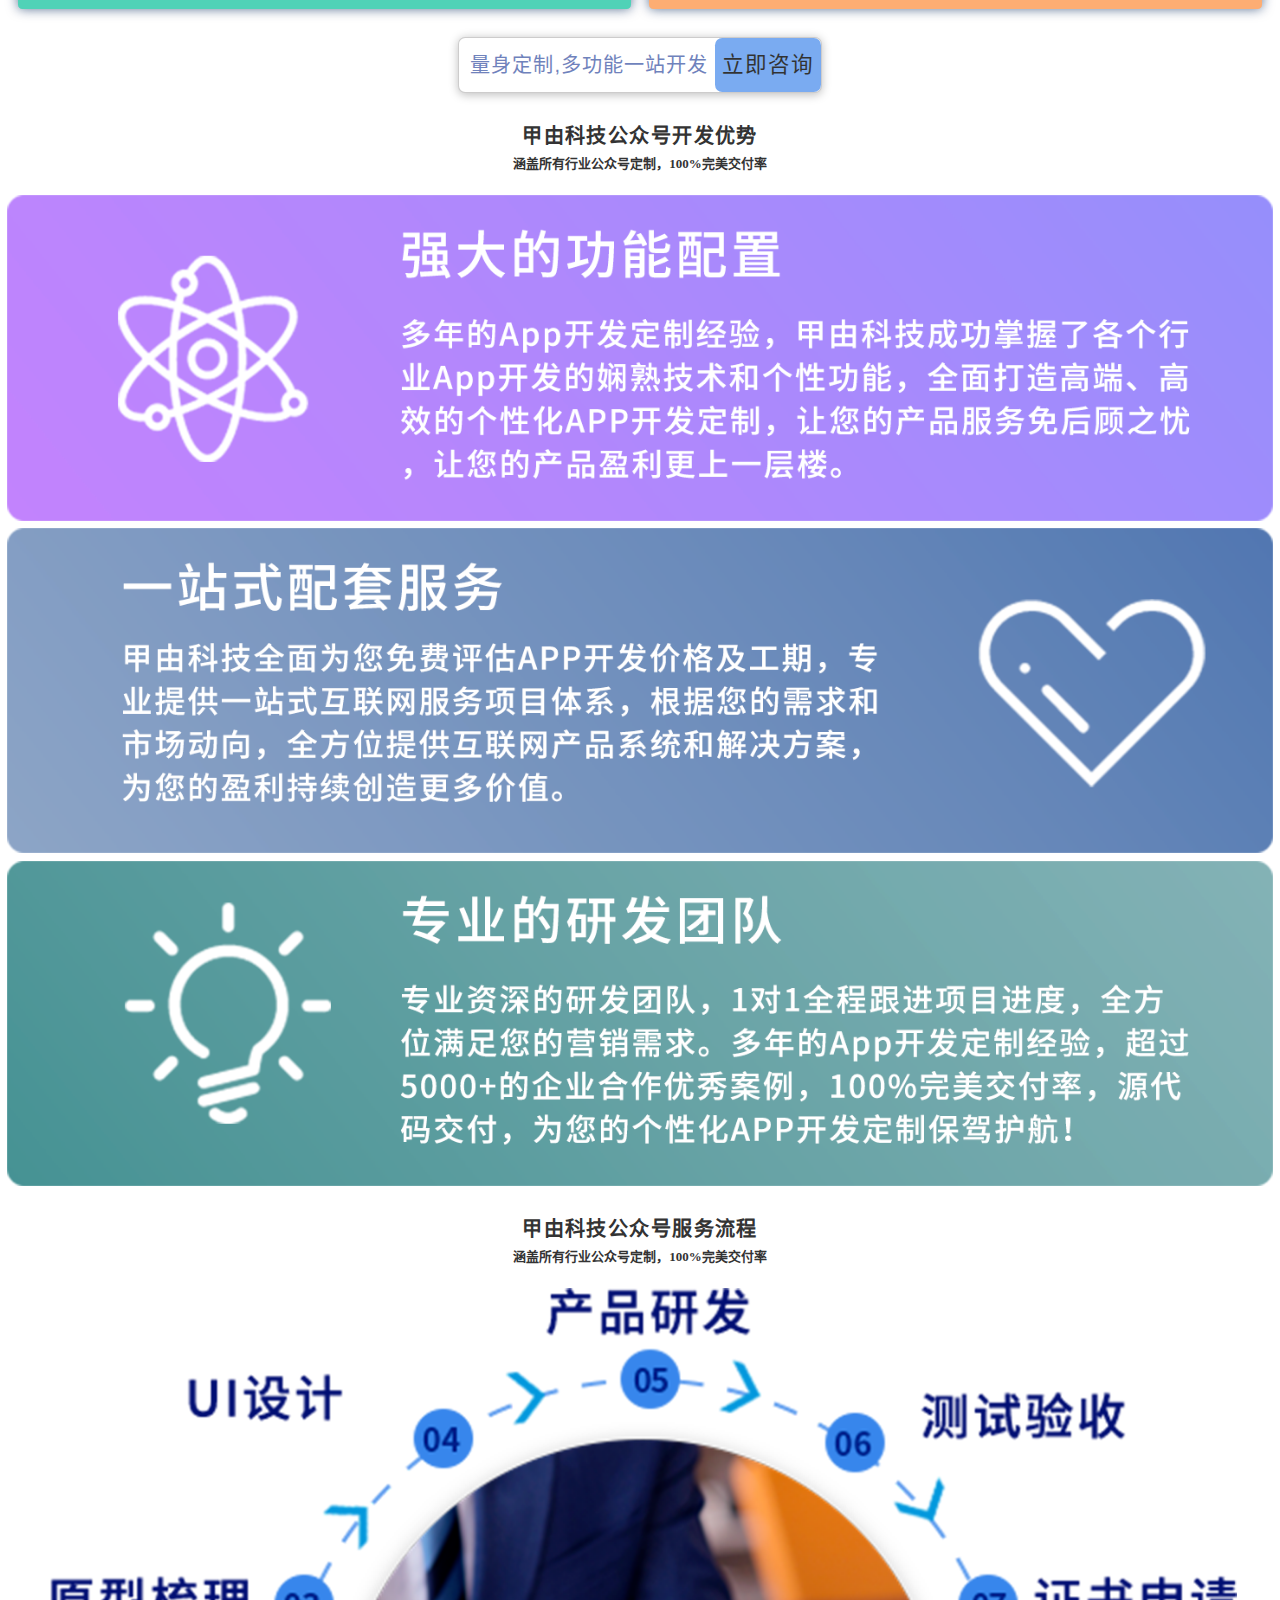
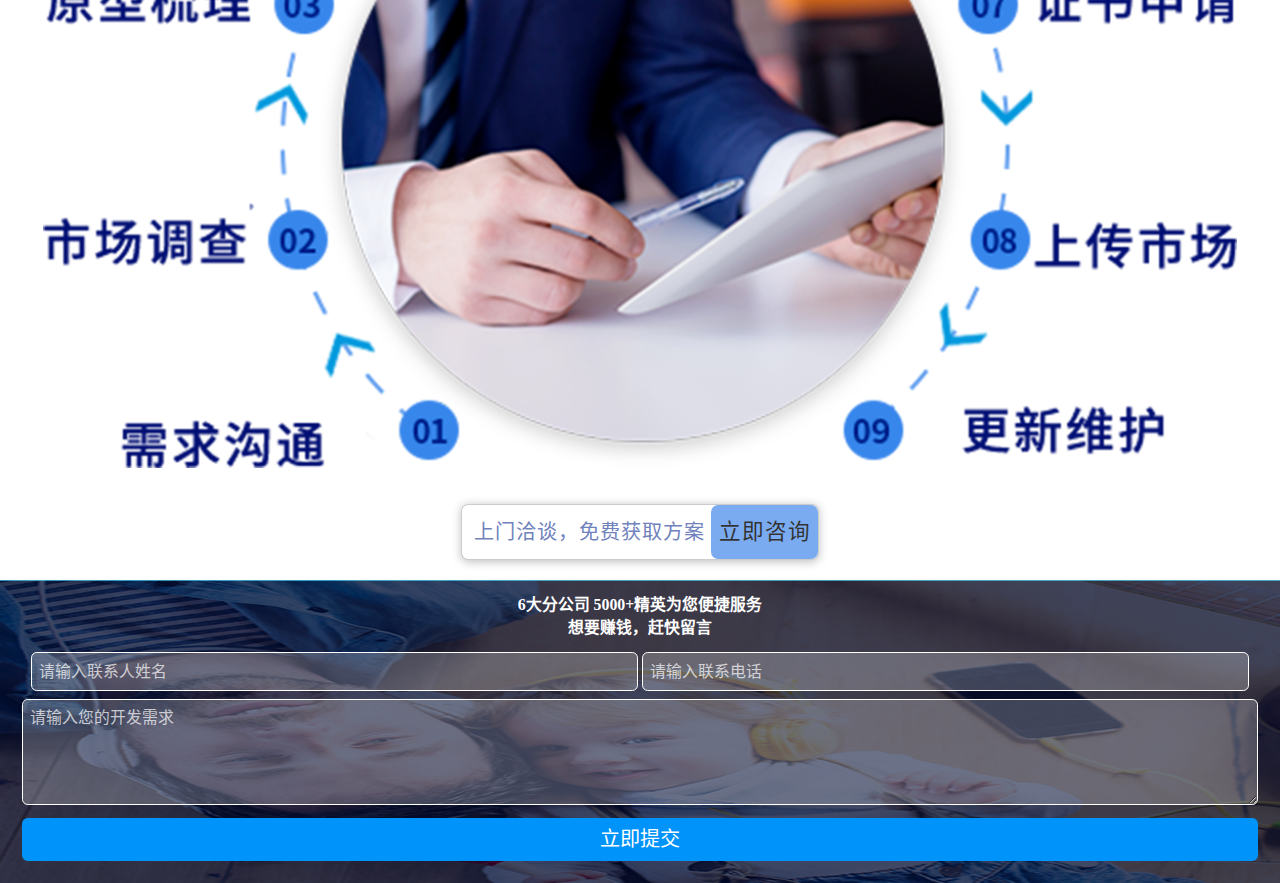
<file: official.html>
<!DOCTYPE html>
<html lang="zh-CN">

<head>
    <meta charset="UTF-8">
    <meta name="viewport" content="width=device-width, initial-scale=1.0">
    <!-- <meta name="renderer" content="webkit|ie-comp|ie-stand" /> -->
    <meta http-equiv="X-UA-Compatible" content="ie=edge">
    <title>甲由科技-公众号</title>
    <link rel="canonical" href="www.gz-jiayou.com">
    <link rel="stylesheet" href="./css/official/index.css">
    <script src="./config/head_modules.js"></script>
    <script language="javascript" src="https://dut.zoosnet.net/JS/LsJS.aspx?siteid=DUT85908063&float=1&lng=cn"></script>
</head>

<body>
    <div class="website_landing_main_div">
        <div class="website_landing_head_div">
            <img class="website_landing_head_img" src="./img/official/head.png" alt="">
        </div>
        <div class="website_landing_title">专业公众号开发，您可以解决这些难题</div>
        <div class="website_landing_subtitle">You can solve these problems</div>
        <div class="website_landing_set_website_div">
            <img class="website_landing_set_website_img" src="./img/app/set_website.png" alt="">
            <div class="website_landing_set_website_right_div">
                <div class="website_landing_set_website_right_title">
                    1. 提供最优质的用户界面，最华丽的交互；
                </div>
                <div class="website_landing_set_website_right_title">
                    2. 针对不同平台提供不同体验；
                </div>
                <div class="website_landing_set_website_right_title">
                    3. 能够与移动硬件设备的底层功能，可访问本地资源；
                </div>
                <a class="website_landing_set_website_right_btn"
                    href="https://dut.zoosnet.net/LR/Chatpre.aspx?id=DUT85908063&lng=cn&e=baidu"
                    target="_blank">免费获取公众号方案</a>
            </div>
        </div>
        <div class="website_landing_title">甲由科技公众号开发 服务领域</div>
        <div class="website_landing_subtitle">涵盖所有行业微信公众号，100%完美交付率</div>
        <div class="official_main_div">
            <div class="official_item_div">
                <div class="official_item">
                    <img class="official_item_img" src="./img/official/item01.png" alt="">
                    <div class="official_item_title">营销型公众号</div>
                    <div class="official_item_subtitle">微信小程序的价格区间在万元以内远远低于同等条件下的APP开发</div>
                </div>
            </div>
            <div class="official_item_div">
                <div class="official_item">
                    <img class="official_item_img" src="./img/official/item02.png" alt="">
                    <div class="official_item_title">企业门户型公众号</div>
                    <div class="official_item_subtitle">微信小程序的价格区间在万元以内远远低于同等条件下的APP开发</div>
                </div>
            </div>
            <div class="official_item_div">
                <div class="official_item">
                    <img class="official_item_img" src="./img/official/item03.png" alt="">
                    <div class="official_item_title">行业产品公众号</div>
                    <div class="official_item_subtitle">微信小程序的价格区间在万元以内远远低于同等条件下的APP开发</div>
                </div>
            </div>
            <div class="official_item_div">
                <div class="official_item">
                    <img class="official_item_img" src="./img/official/item04.png" alt="">
                    <div class="official_item_title">品牌服务型公众号</div>
                    <div class="official_item_subtitle">微信小程序的价格区间在万元以内远远低于同等条件下的APP开发</div>
                </div>
            </div>
        </div>
        <div class="wbsite_landing_input_div">
            <div class="wbsite_landing_input">量身定制,多功能一站开发
                <a class="wbsite_landing_input_btn"
                    href="https://dut.zoosnet.net/LR/Chatpre.aspx?id=DUT85908063&lng=cn&e=baidu" target="_blank">
                    立即咨询
                </a>
            </div>
        </div>
        <div class="website_landing_title">甲由科技公众号开发优势</div>
        <div class="website_landing_subtitle">涵盖所有行业公众号定制，100%完美交付率</div>
        <div class="app_landing_advantage_div">
            <div class="app_landing_advantage">
                <img src="./img/app/advantage01.png" alt="">
            </div>
            <div class="app_landing_advantage">
                <img src="./img/app/advantage02.png" alt="">
            </div>
            <div class="app_landing_advantage">
                <img src="./img/app/advantage03.png" alt="">
            </div>
        </div>
        <div class="website_landing_title">甲由科技公众号服务流程</div>
        <div class="website_landing_subtitle">涵盖所有行业公众号定制，100%完美交付率</div>
        <div class="website_landing_flow_div">
            <img class="website_landing_flow_img" src="./img/website/flow.png" alt="">
        </div>
        <div class="wbsite_landing_input_div">
            <div class="wbsite_landing_input">上门洽谈，免费获取方案
                <a class="wbsite_landing_input_btn"
                    href="https://dut.zoosnet.net/LR/Chatpre.aspx?id=DUT85908063&lng=cn&e=baidu" target="_blank">
                    立即咨询
                </a>
            </div>
        </div>
        <div class="website_landing_form_main_div">
            <div class="website_landing_form_title">6大分公司 5000+精英为您便捷服务</div>
            <div class="website_landing_form_title">想要赚钱，赶快留言</div>
            <div class="website_landing_form_div">
                <!-- <form> -->
                <input class="website_landing_form_input website_landing_form_half" type="text" placeholder="请输入联系人姓名"
                    onchange="changeName(value)" />
                <input class="website_landing_form_input website_landing_form_half" type="text" placeholder="请输入联系电话"
                    onchange="changePhone(value)" />
                <textarea class="website_landing_form_input website_landing_form_all" rows="4" placeholder="请输入您的开发需求"
                    onchange="changeArea(value)"></textarea>
                <button type="button" class="btn btn-default website_landing_form_submit"
                    onclick="handerClick()">立即提交</button>
                <!-- </form> -->
            </div>
        </div>
    </div>
    <script src="./config/body_modules.js"></script>
    <script src="./js/index.js"></script>
</body>

</html>
</file>
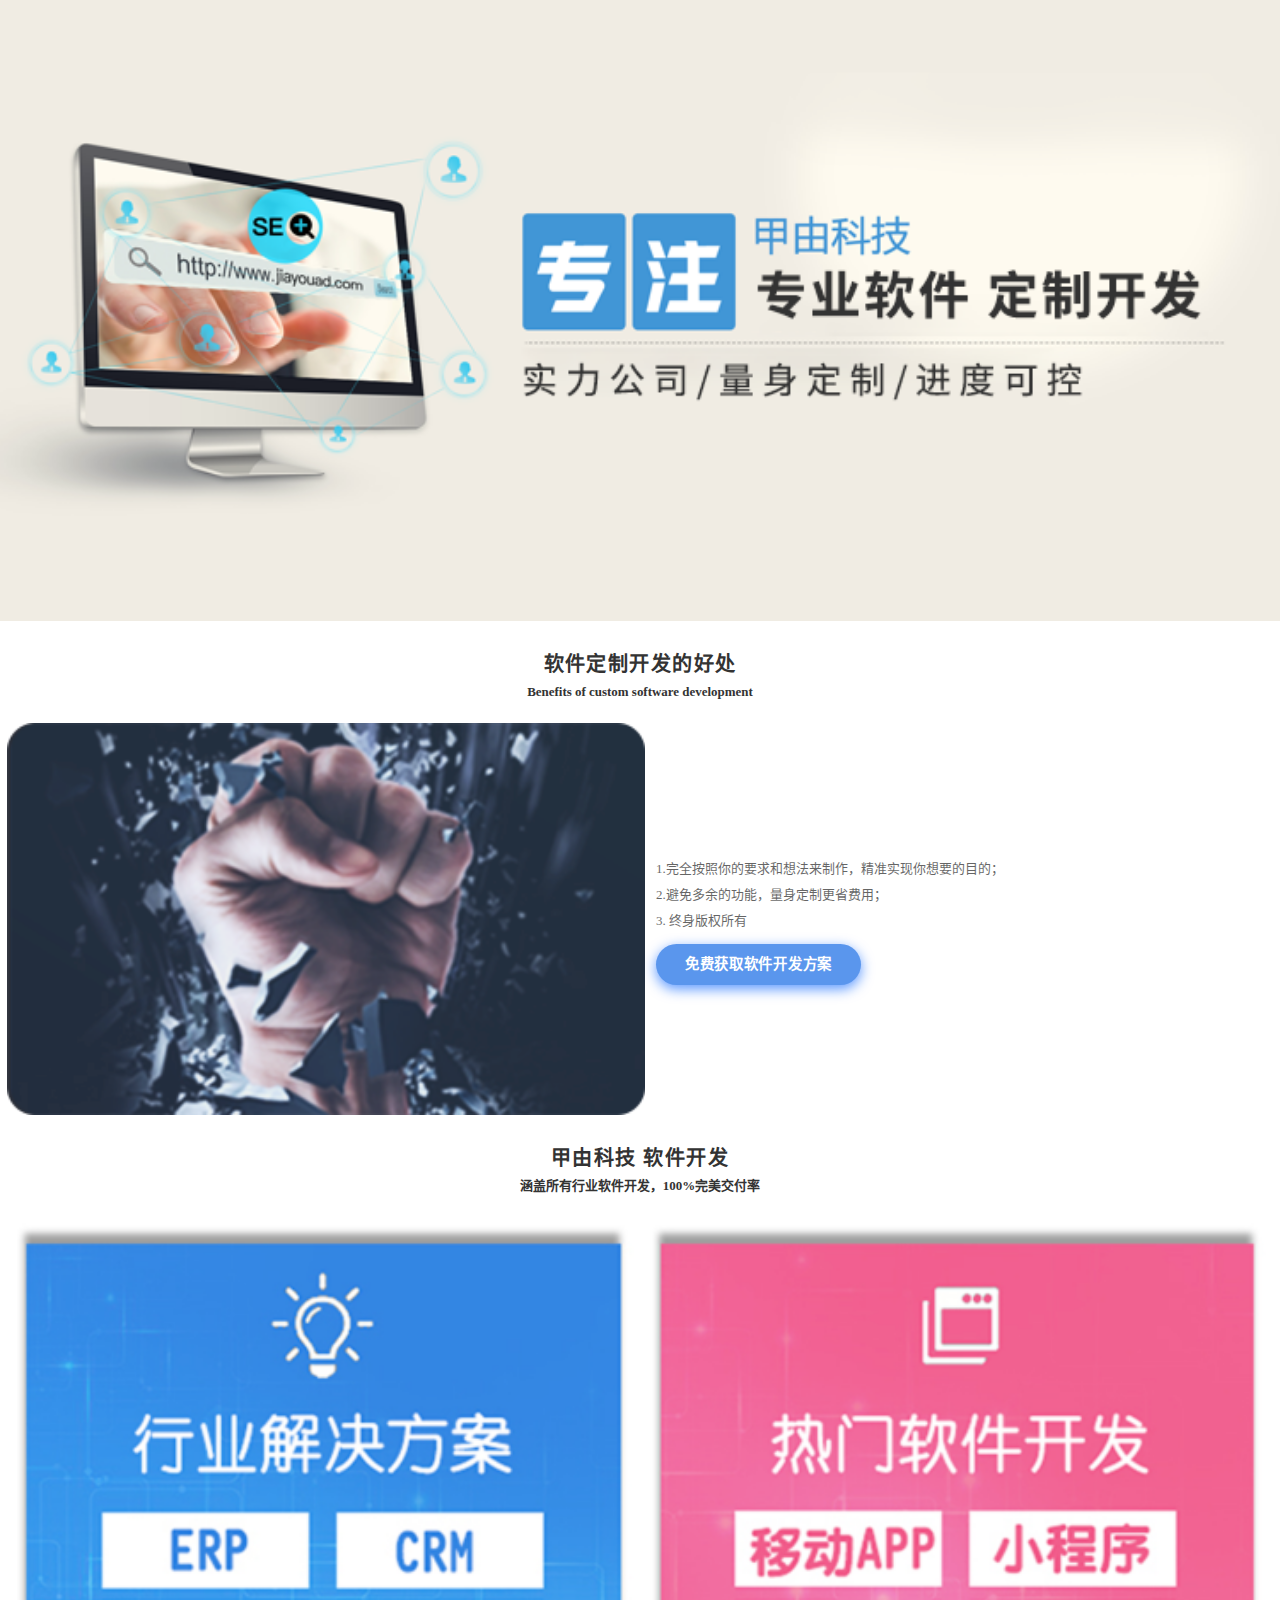
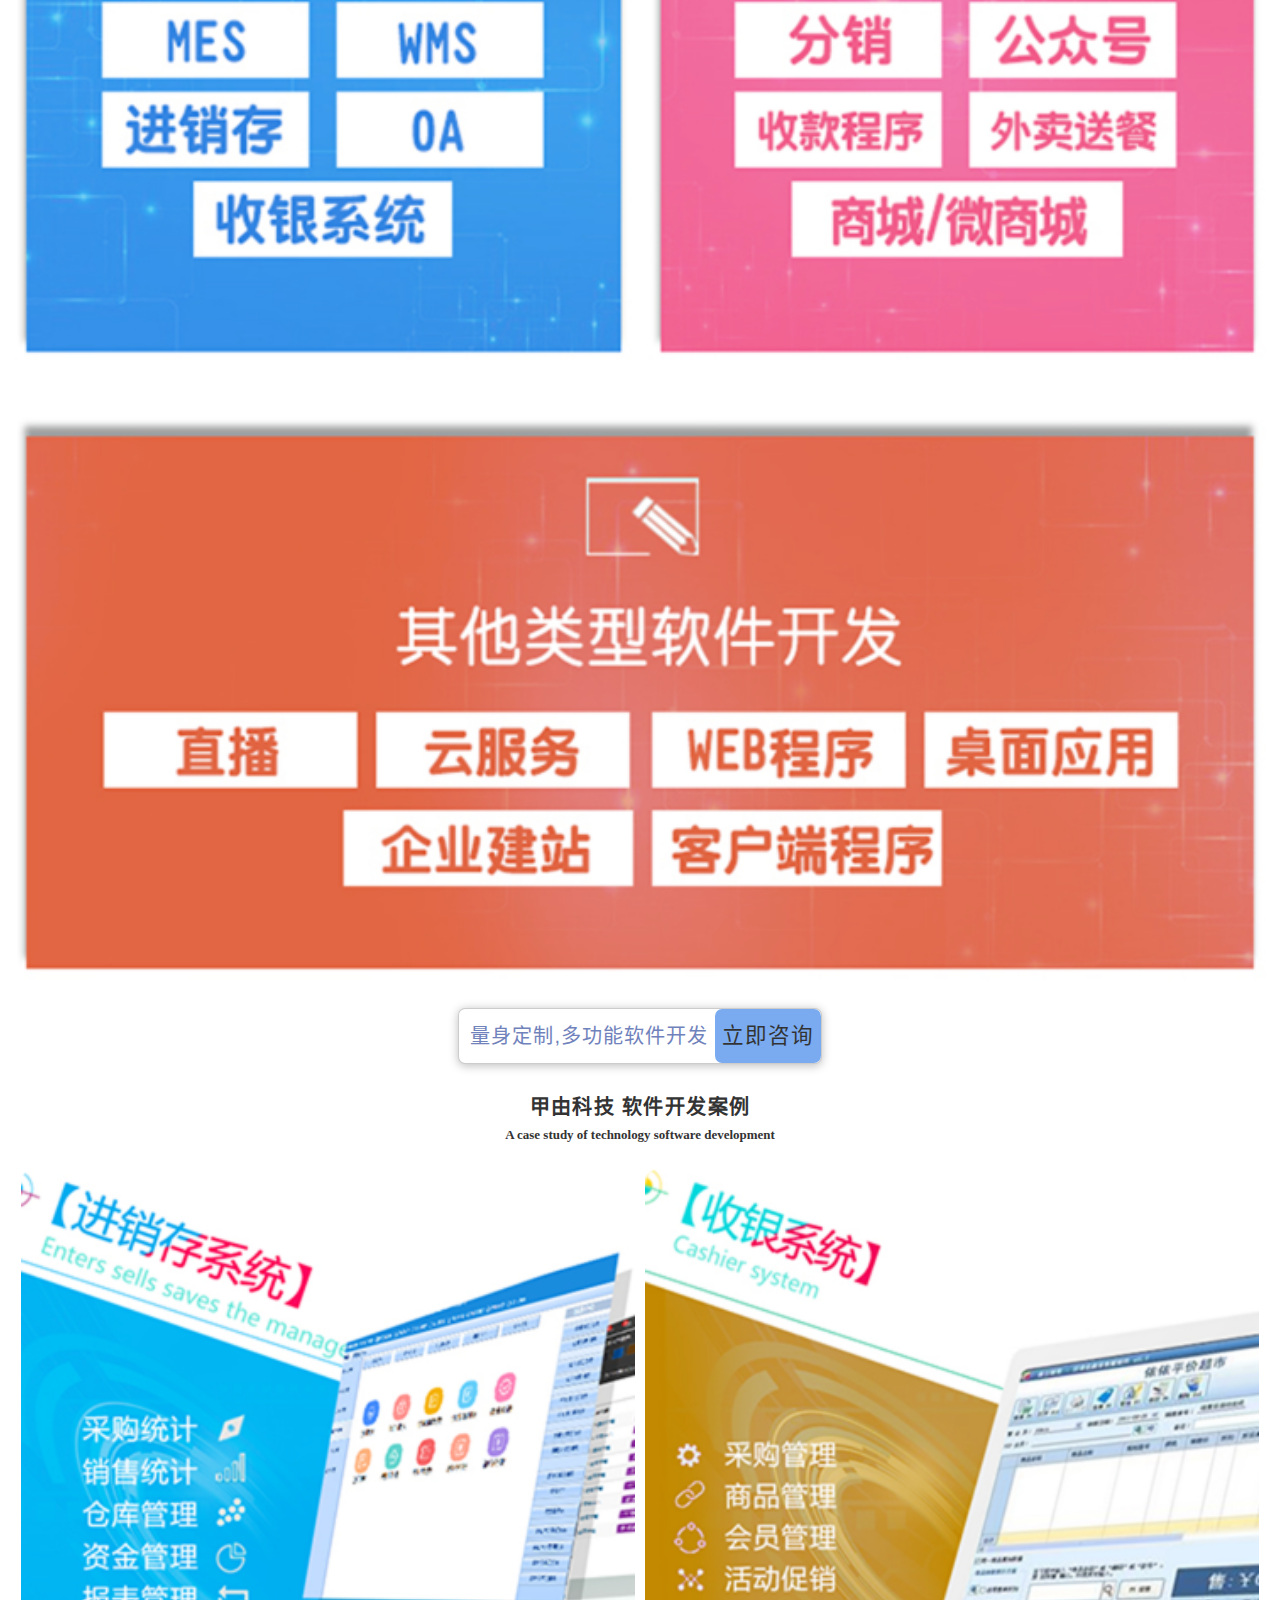
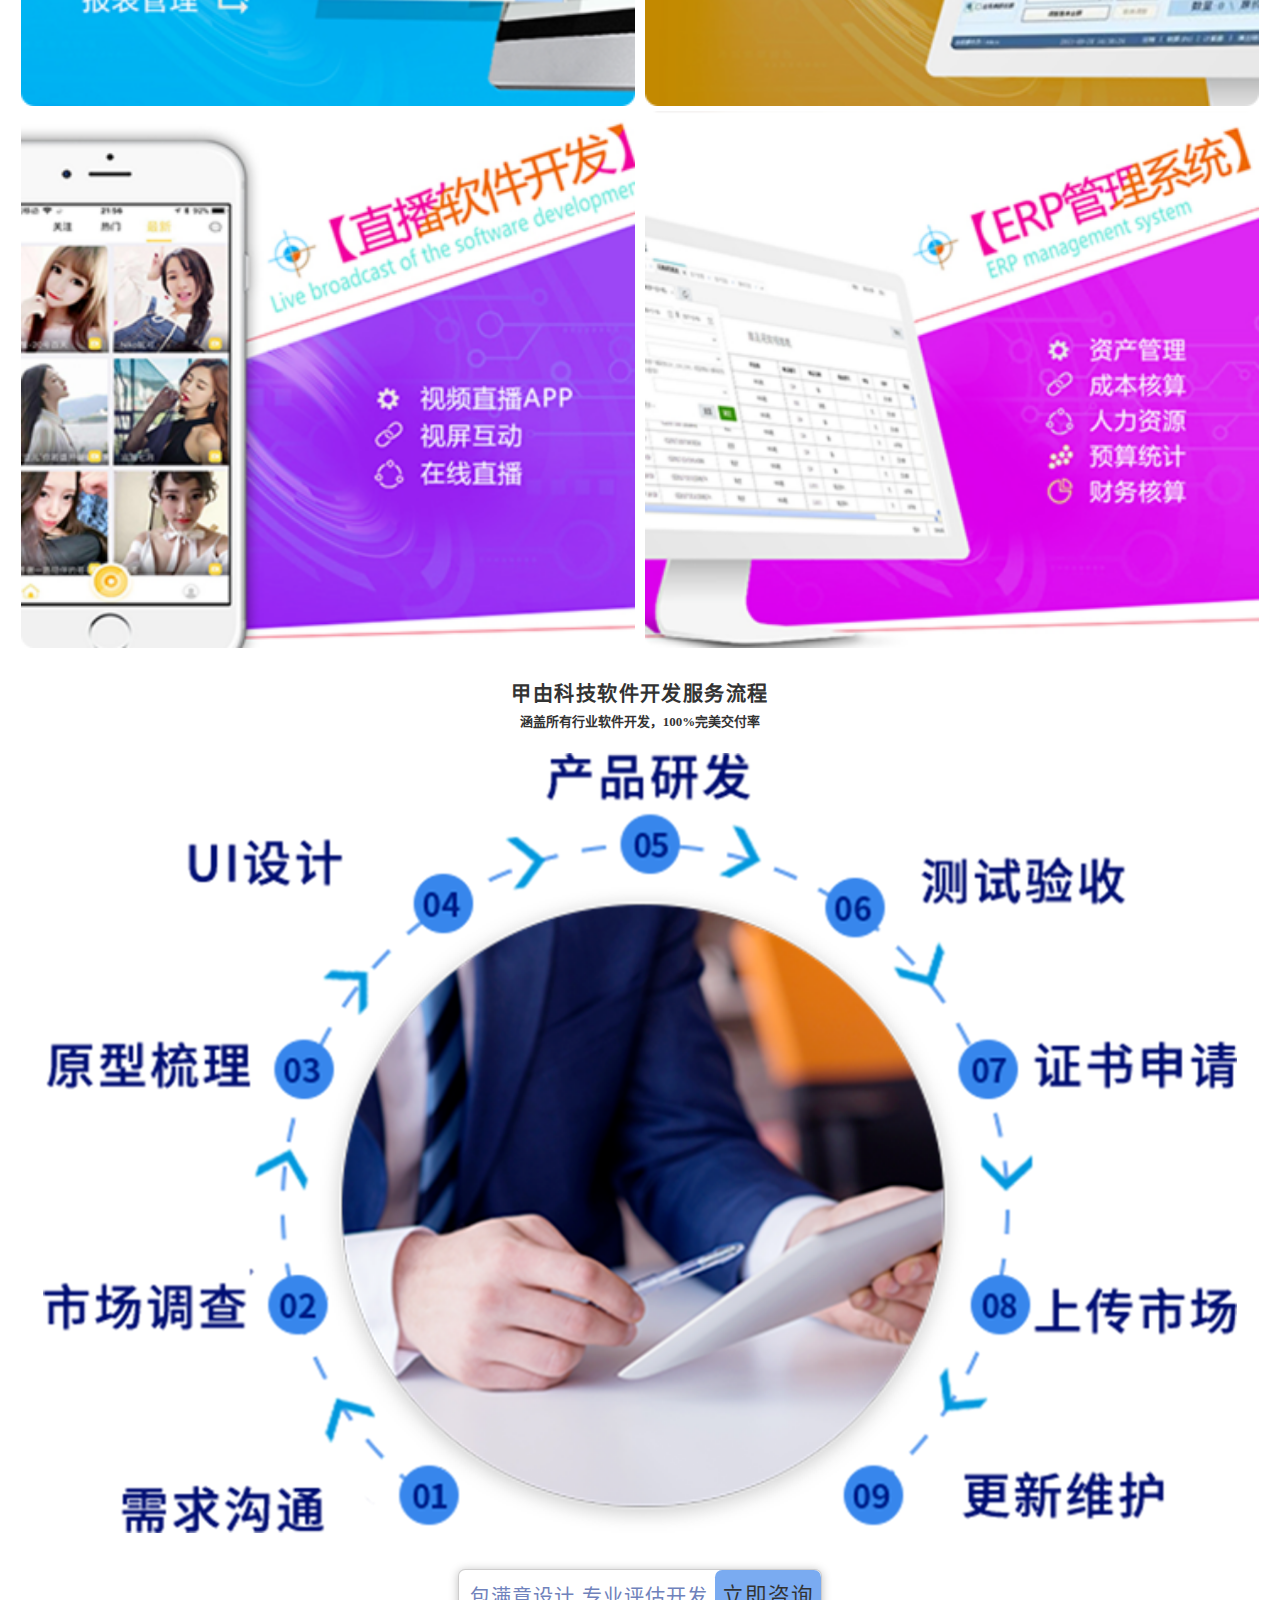
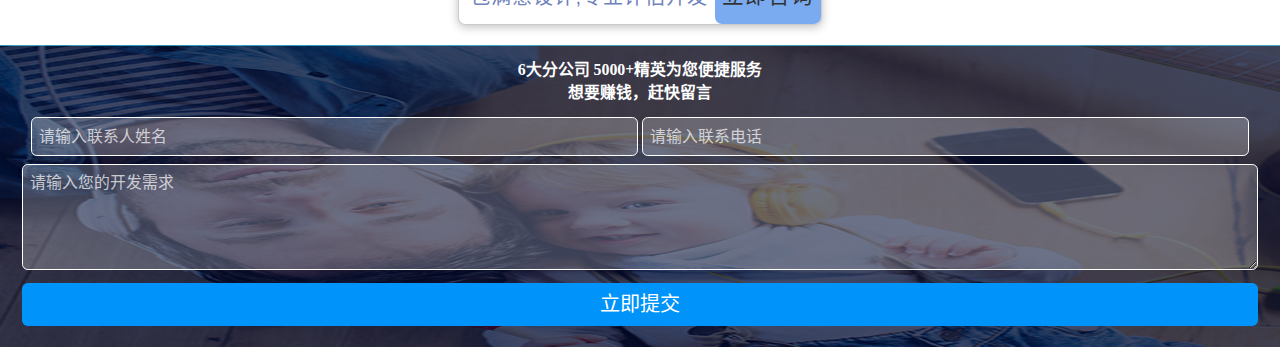
<file: software.html>
<!DOCTYPE html>
<html lang="zh-CN">

<head>
    <meta charset="UTF-8">
    <meta name="viewport" content="width=device-width, initial-scale=1.0">
    <!-- <meta name="renderer" content="webkit|ie-comp|ie-stand" /> -->
    <meta http-equiv="X-UA-Compatible" content="ie=edge">
    <title>甲由科技-APP</title>
    <link rel="canonical" href="www.gz-jiayou.com">
    <link rel="stylesheet" href="./css/software/index.css">

    <script src="./config/head_modules.js"></script>
    <script language="javascript" src="https://dut.zoosnet.net/JS/LsJS.aspx?siteid=DUT85908063&float=1&lng=cn"></script>
</head>

<body>
    <div class="website_landing_main_div">
        <div class="website_landing_head_div">
            <img class="website_landing_head_img" src="./img/software/banner.png" alt="">
        </div>
        <div class="website_landing_title">软件定制开发的好处</div>
        <div class="website_landing_subtitle">Benefits of custom software development</div>
        <div class="website_landing_set_website_div">
            <img class="website_landing_set_website_img" src="./img/software/program.png" alt="">
            <div class="website_landing_set_website_right_div">
                <div class="website_landing_set_website_right_title">
                    1.完全按照你的要求和想法来制作，精准实现你想要的目的；
                </div>
                <div class="website_landing_set_website_right_title">
                    2.避免多余的功能，量身定制更省费用；
                </div>
                <div class="website_landing_set_website_right_title">
                    3. 终身版权所有
                </div>
                <a class="website_landing_set_website_right_btn"
                    href="https://dut.zoosnet.net/LR/Chatpre.aspx?id=DUT85908063&lng=cn&e=baidu"
                    target="_blank">免费获取软件开发方案</a>
            </div>
        </div>
        <div class="website_landing_title">甲由科技 软件开发</div>
        <div class="website_landing_subtitle">涵盖所有行业软件开发，100%完美交付率</div>
        <div class="software_main_div">
            <img class="software_img" src="./img/software/software01.png" alt="">
        </div>
        <!-- <div class="wbsite_landing_input_div">
            <div class="wbsite_landing_input">量身定制,多功能一站开发
                <a class="wbsite_landing_input_btn"
                    href="https://dut.zoosnet.net/LR/Chatpre.aspx?id=DUT85908063&lng=cn&e=baidu" target="_blank">
                    立即咨询
                </a>
            </div>
        </div> -->
        <div class="wbsite_landing_input_div">
            <div class="wbsite_landing_input">量身定制,多功能软件开发
                <a class="wbsite_landing_input_btn"
                    href="https://dut.zoosnet.net/LR/Chatpre.aspx?id=DUT85908063&lng=cn&e=baidu" target="_blank">
                    立即咨询
                </a>
            </div>
        </div>
        <div class="website_landing_title">甲由科技 软件开发案例</div>
        <div class="website_landing_subtitle">A case study of technology software development</div>
        <div class="software_items_div">
            <div class="software_item_div">
                <img class="software_item_img" src="./img/software/item01.png" alt="">
            </div>
            <div class="software_item_div">
                <img class="software_item_img" src="./img/software/item02.png" alt="">
            </div>
            <div class="software_item_div">
                <img class="software_item_img" src="./img/software/item03.png" alt="">
            </div>
            <div class="software_item_div">
                <img class="software_item_img" src="./img/software/item04.png" alt="">
            </div>
        </div>

        <div class="website_landing_title">甲由科技软件开发服务流程</div>
        <div class="website_landing_subtitle">涵盖所有行业软件开发，100%完美交付率</div>
        <div class="website_landing_flow_div">
            <img class="website_landing_flow_img" src="./img/website/flow.png" alt="">
        </div>
        <div class="wbsite_landing_input_div">
            <div class="wbsite_landing_input">包满意设计,专业评估开发
                <a class="wbsite_landing_input_btn"
                    href="https://dut.zoosnet.net/LR/Chatpre.aspx?id=DUT85908063&lng=cn&e=baidu" target="_blank">
                    立即咨询
                </a>
            </div>
        </div>
        <div class="website_landing_form_main_div">
            <div class="website_landing_form_title">6大分公司 5000+精英为您便捷服务</div>
            <div class="website_landing_form_title">想要赚钱，赶快留言</div>
            <div class="website_landing_form_div">
                <!-- <form> -->
                <input class="website_landing_form_input website_landing_form_half" type="text" placeholder="请输入联系人姓名"
                    onchange="changeName(value)" />
                <input class="website_landing_form_input website_landing_form_half" type="text" placeholder="请输入联系电话"
                    onchange="changePhone(value)" />
                <textarea class="website_landing_form_input website_landing_form_all" rows="4" placeholder="请输入您的开发需求"
                    onchange="changeArea(value)"></textarea>
                <button type="button" class="btn btn-default website_landing_form_submit"
                    onclick="handerClick()">立即提交</button>
                <!-- </form> -->
            </div>
        </div>
    </div>
    <script src="./config/body_modules.js"></script>
    <script src="./js/index.js"></script>
</body>

</html>
</file>
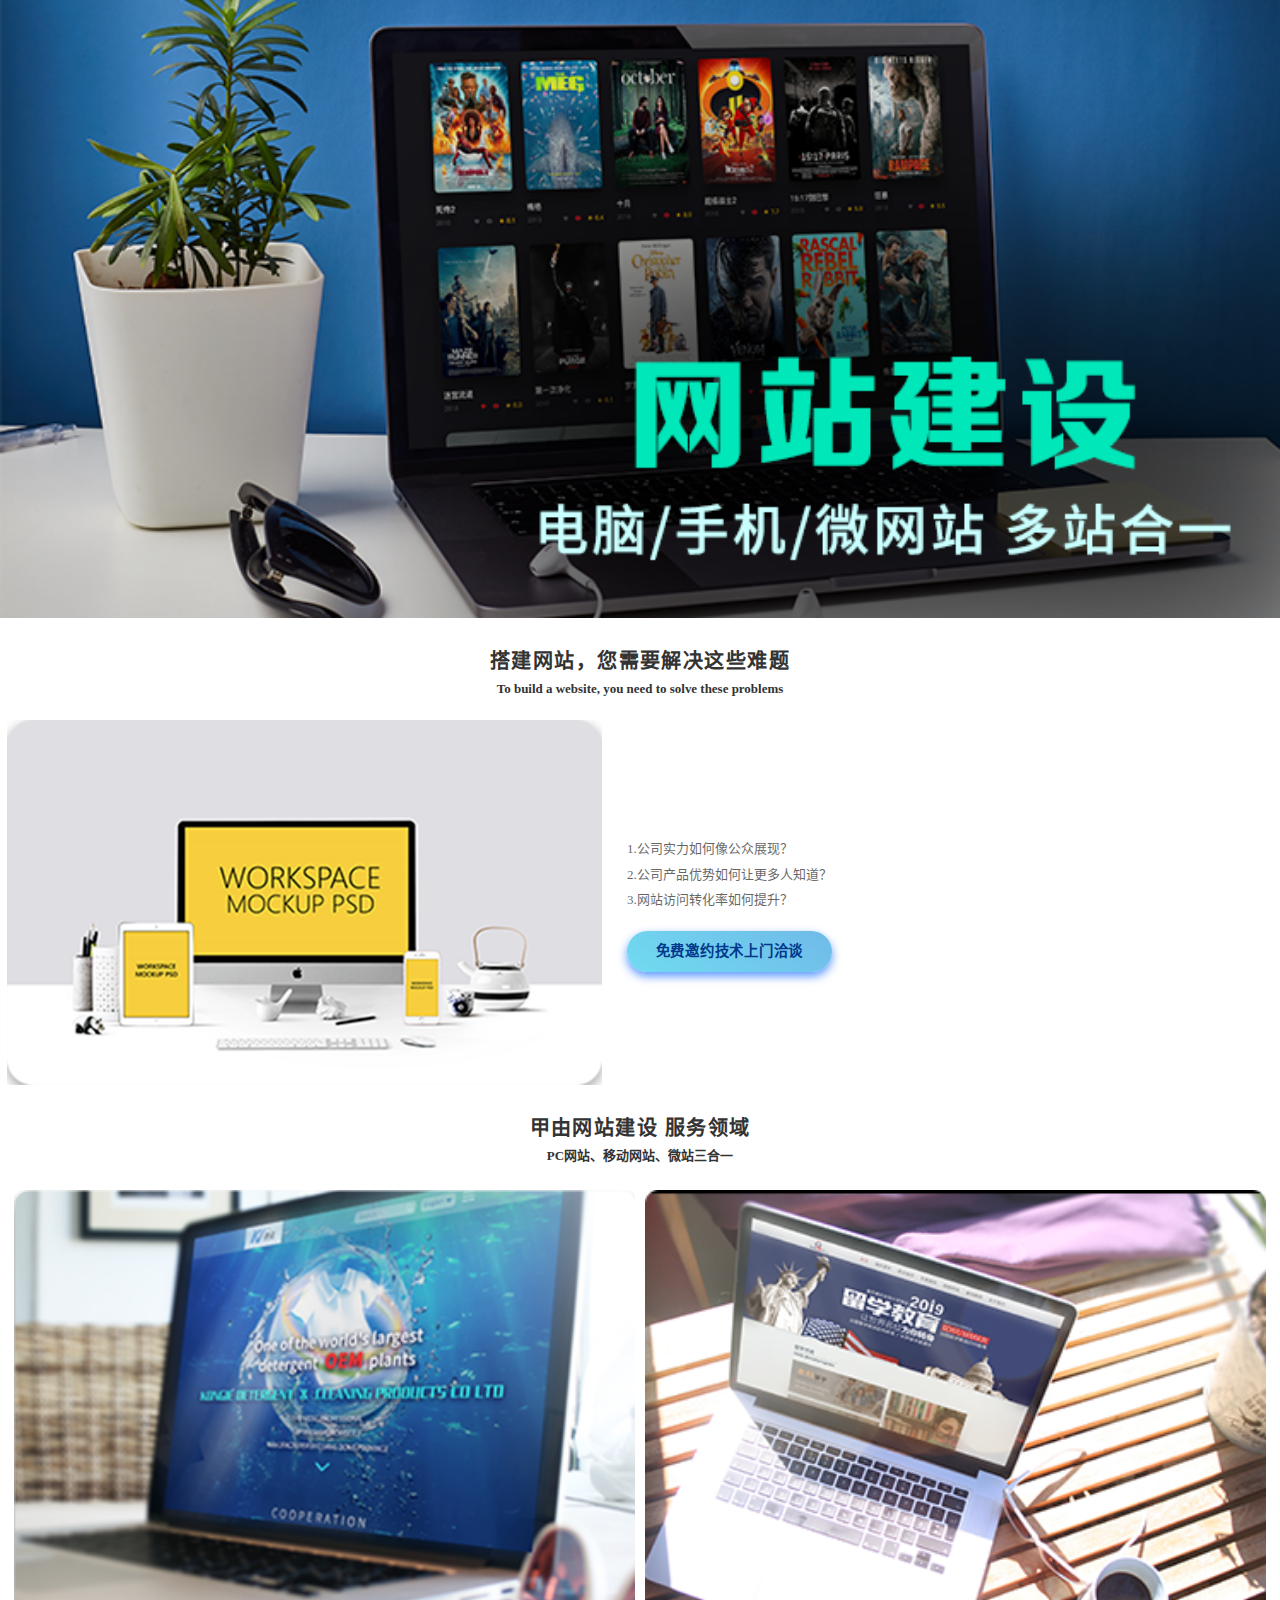
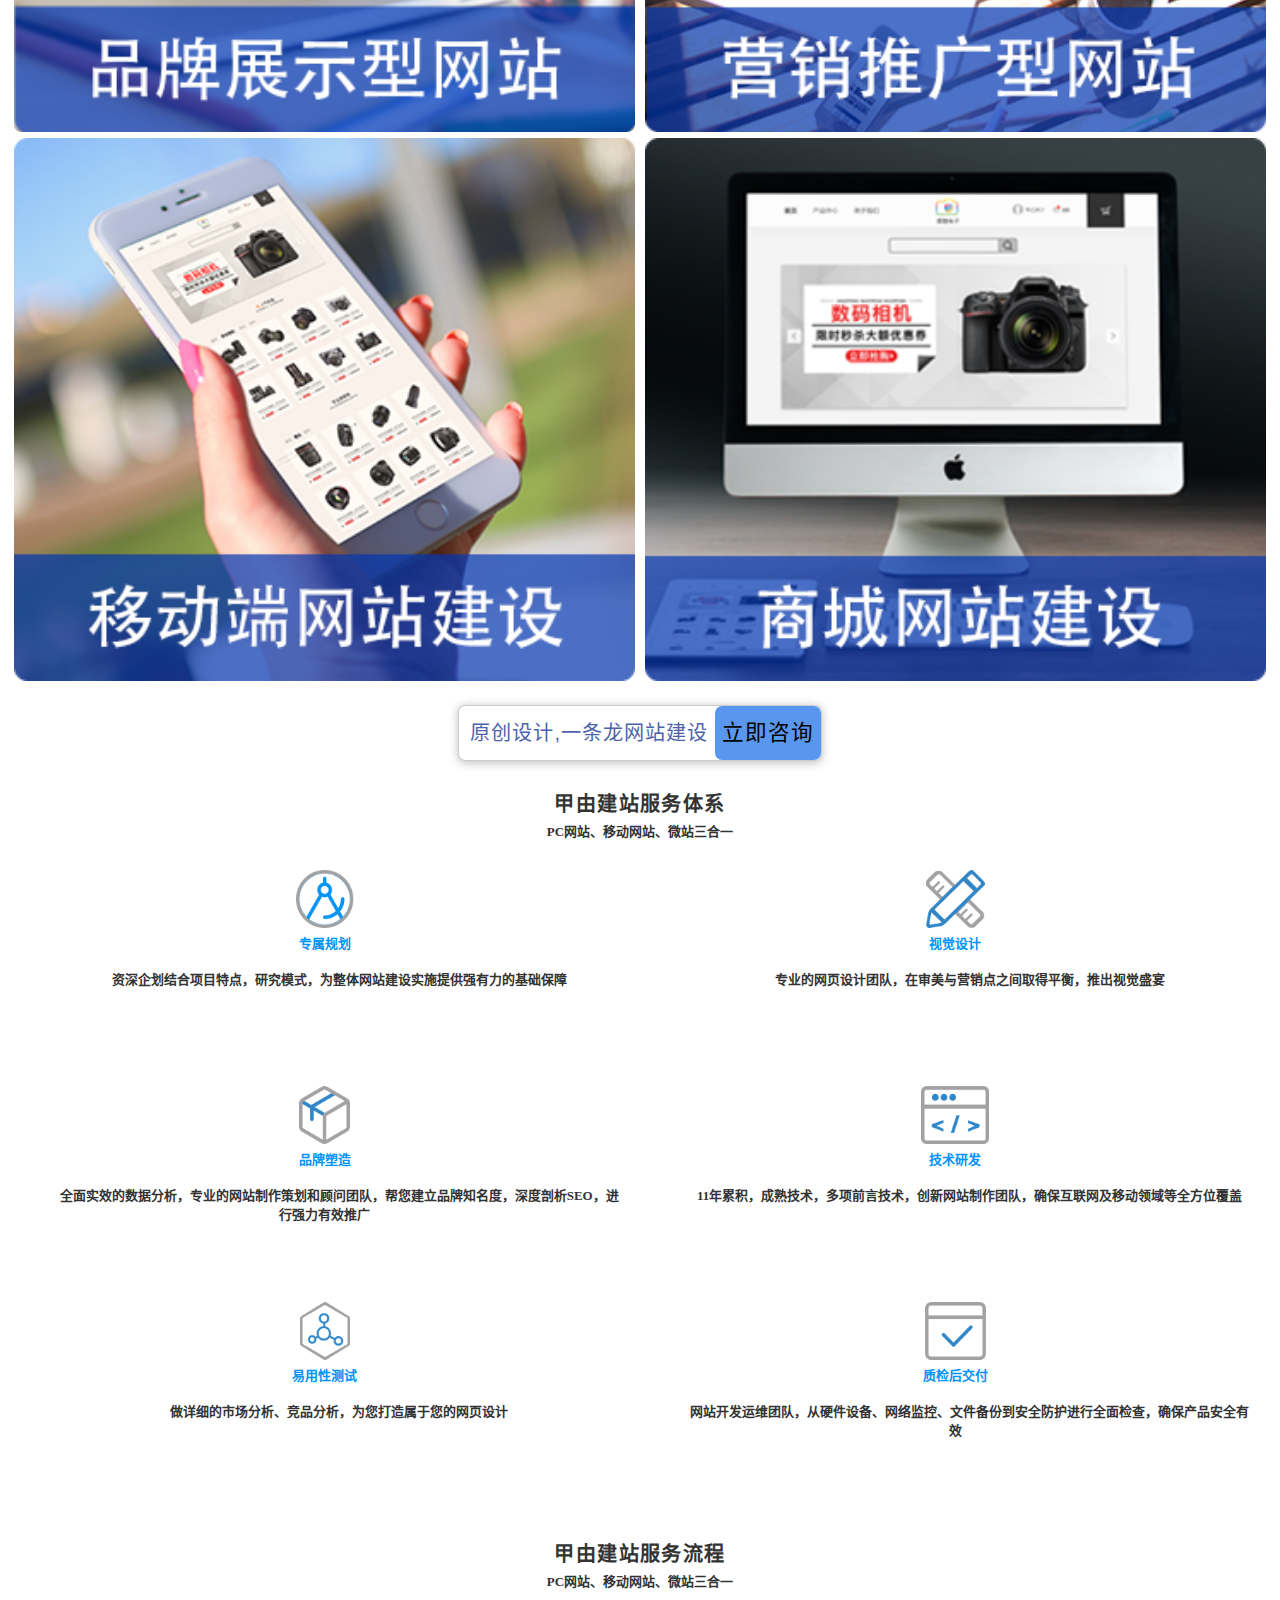
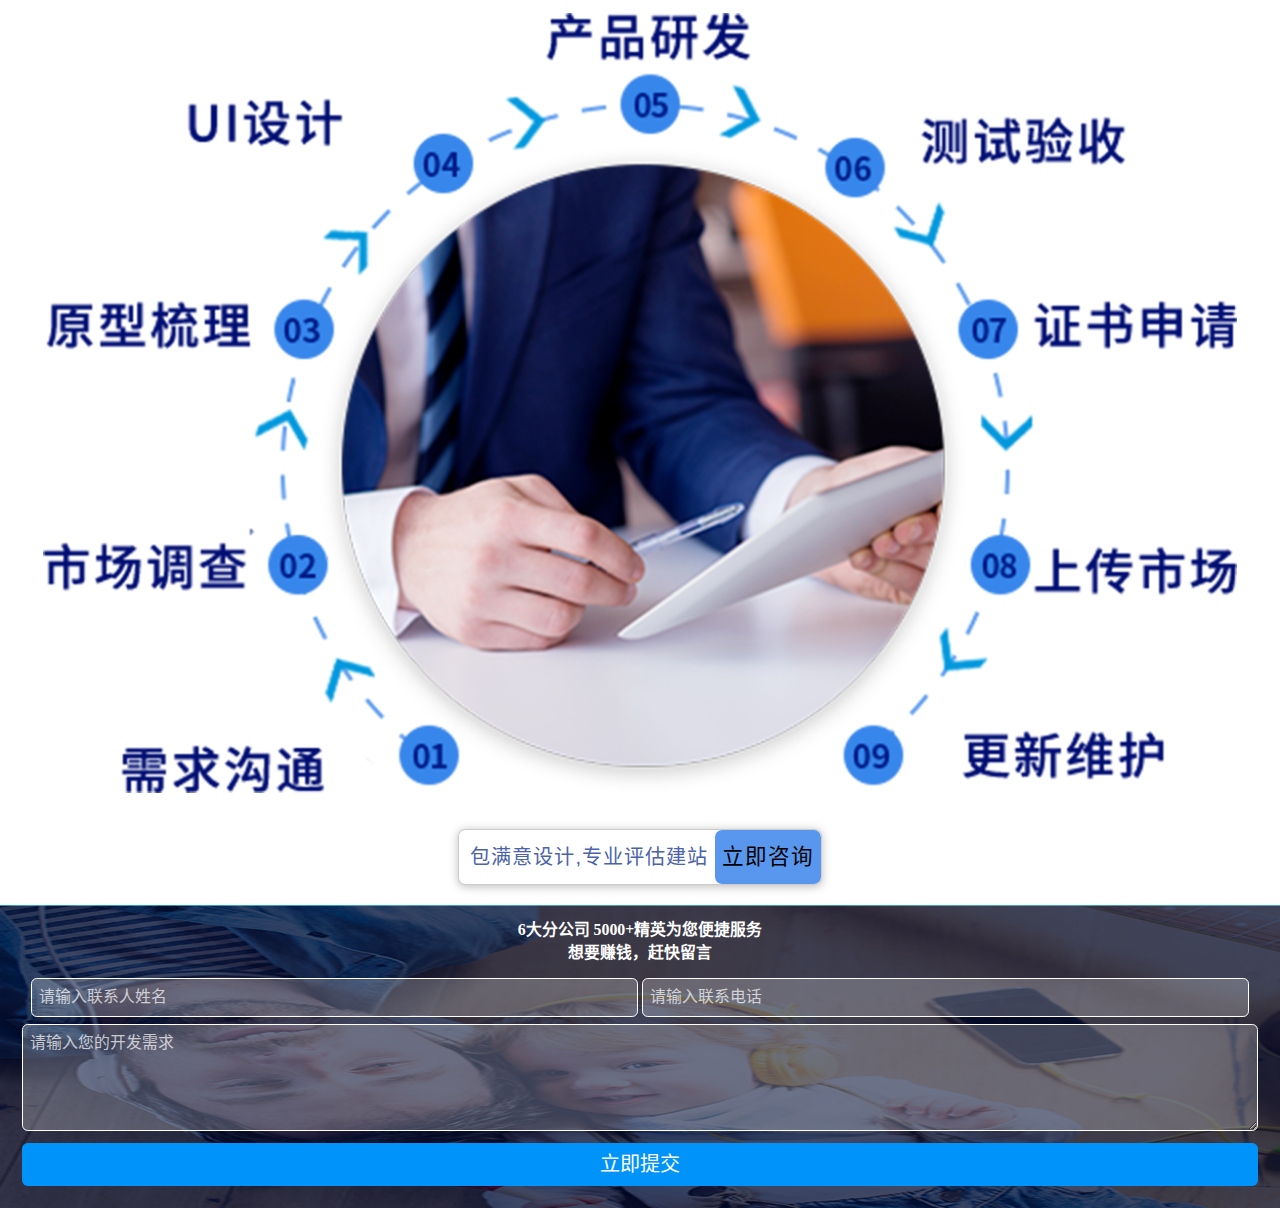
<file: website.html>
<!DOCTYPE html>
<html lang="zh-CN">

<head>
    <meta charset="UTF-8">
    <meta name="viewport" content="width=device-width, initial-scale=1.0">
    <!-- <meta name="renderer" content="webkit|ie-comp|ie-stand" /> -->
    <meta http-equiv="X-UA-Compatible" content="ie=edge">
    <title>甲由科技-网站建设</title>
    <link rel="canonical" href="www.gz-jiayou.com">
    <link rel="stylesheet" href="./css/website/website.css">

    <script src="./config/head_modules.js"></script>
    <script language="javascript" src="https://dut.zoosnet.net/JS/LsJS.aspx?siteid=DUT85908063&float=1&lng=cn"></script>
</head>

<body>
    <div class="website_landing_main_div">
        <div class="website_landing_head_div">
            <img class="website_landing_head_img" src="./img/website/head.png" alt="">
        </div>
        <div class="website_landing_title">搭建网站，您需要解决这些难题</div>
        <div class="website_landing_subtitle">To build a website, you need to solve these problems</div>
        <div class="website_landing_set_website_div">
            <img class="website_landing_set_website_img" src="./img/website/set_website.png" alt="">
            <div class="website_landing_set_website_right_div">
                <div class="website_landing_set_website_right_title">1.公司实力如何像公众展现？</div>
                <div class="website_landing_set_website_right_title">2.公司产品优势如何让更多人知道？</div>
                <div class="website_landing_set_website_right_title">3.网站访问转化率如何提升？</div>
                <a class="website_landing_set_website_right_btn"
                    href="https://dut.zoosnet.net/LR/Chatpre.aspx?id=DUT85908063&lng=cn&e=baidu"
                    target="_blank">免费邀约技术上门洽谈</a>
            </div>
        </div>
        <div class="website_landing_title">甲由网站建设 服务领域</div>
        <div class="website_landing_subtitle">PC网站、移动网站、微站三合一</div>
        <div class="website_landing_field_div">
            <div class="wbsite_landing_field">
                <img class="wbsite_landing_field_img" src="./img/website/field01.png" alt="">
                <!-- <div class="wbsite_landing_field_title">品牌展示型网站</div> -->
            </div>
            <div class="wbsite_landing_field">
                <img class="wbsite_landing_field_img" src="./img/website/field02.png" alt="">
                <!-- <div class="wbsite_landing_field_title">营销推广型网站</div> -->
            </div>
            <div class="wbsite_landing_field">
                <img class="wbsite_landing_field_img" src="./img/website/field03.png" alt="">
                <!-- <div class="wbsite_landing_field_title">移动端网站建设</div> -->
            </div>
            <div class="wbsite_landing_field">
                <img class="wbsite_landing_field_img" src="./img/website/field04.png" alt="">
                <!-- <div class="wbsite_landing_field_title">商城网站建设</div> -->
            </div>
        </div>
        <div class="wbsite_landing_input_div">
            <div class="wbsite_landing_input">原创设计,一条龙网站建设
                <a class="wbsite_landing_input_btn"
                    href="https://dut.zoosnet.net/LR/Chatpre.aspx?id=DUT85908063&lng=cn&e=baidu" target="_blank">
                    立即咨询
                </a>
            </div>
        </div>
        <div class="website_landing_title">甲由建站服务体系</div>
        <div class="website_landing_subtitle">PC网站、移动网站、微站三合一</div>
        <div class="website_landing_system_main_div">
            <div class="website_landing_system_div">
                <div class="website_landing_system_img_div">
                    <img class="website_landing_system_img" src="./img/website/system01.png" alt="">
                    <div class="website_landing_system_title">专属规划</div>
                </div>
                <div class="website_landing_system_content">资深企划结合项目特点，研究模式，为整体网站建设实施提供强有力的基础保障</div>
            </div>
            <div class="website_landing_system_div">
                <div class="website_landing_system_img_div">
                    <img class="website_landing_system_img" src="./img/website/system02.png" alt="">
                    <div class="website_landing_system_title">视觉设计</div>
                </div>
                <div class="website_landing_system_content">专业的网页设计团队，在审美与营销点之间取得平衡，推出视觉盛宴</div>
            </div>
            <div class="website_landing_system_div">
                <div class="website_landing_system_img_div">
                    <img class="website_landing_system_img" src="./img/website/system03.png" alt="">
                    <div class="website_landing_system_title">品牌塑造</div>
                </div>
                <div class="website_landing_system_content">全面实效的数据分析，专业的网站制作策划和顾问团队，帮您建立品牌知名度，深度剖析SEO，进行强力有效推广</div>
            </div>
            <div class="website_landing_system_div">
                <div class="website_landing_system_img_div">
                    <img class="website_landing_system_img" src="./img/website/system04.png" alt="">
                    <div class="website_landing_system_title">技术研发</div>
                </div>
                <div class="website_landing_system_content">11年累积，成熟技术，多项前言技术，创新网站制作团队，确保互联网及移动领域等全方位覆盖</div>
            </div>
            <div class="website_landing_system_div">
                <div class="website_landing_system_img_div">
                    <img class="website_landing_system_img" src="./img/website/system05.png" alt="">
                    <div class="website_landing_system_title">易用性测试</div>
                </div>
                <div class="website_landing_system_content">做详细的市场分析、竞品分析，为您打造属于您的网页设计</div>
            </div>
            <div class="website_landing_system_div">
                <div class="website_landing_system_img_div">
                    <img class="website_landing_system_img" src="./img/website/system06.png" alt="">
                    <div class="website_landing_system_title">质检后交付</div>
                </div>
                <div class="website_landing_system_content">网站开发运维团队，从硬件设备、网络监控、文件备份到安全防护进行全面检查，确保产品安全有效</div>
            </div>
        </div>
        <div class="website_landing_title">甲由建站服务流程</div>
        <div class="website_landing_subtitle">PC网站、移动网站、微站三合一</div>
        <div class="website_landing_flow_div">
            <img class="website_landing_flow_img" src="./img/website/flow.png" alt="">
        </div>
        <div class="wbsite_landing_input_div">
            <div class="wbsite_landing_input">包满意设计,专业评估建站
                <a class="wbsite_landing_input_btn"
                    href="https://dut.zoosnet.net/LR/Chatpre.aspx?id=DUT85908063&lng=cn&e=baidu" target="_blank">
                    立即咨询
                </a>
            </div>
        </div>
        <div class="website_landing_form_main_div">
            <div class="website_landing_form_title">6大分公司 5000+精英为您便捷服务</div>
            <div class="website_landing_form_title">想要赚钱，赶快留言</div>
            <div class="website_landing_form_div">
                <!-- <form> -->
                <input class="website_landing_form_input website_landing_form_half" type="text" placeholder="请输入联系人姓名"
                    onchange="changeName(value)" />
                <input class="website_landing_form_input website_landing_form_half" type="text" placeholder="请输入联系电话"
                    onchange="changePhone(value)" />
                <textarea class="website_landing_form_input website_landing_form_all" rows="4" placeholder="请输入您的开发需求"
                    onchange="changeArea(value)"></textarea>
                <button type="button" class="btn btn-default website_landing_form_submit"
                    onclick="handerClick()">立即提交</button>
                <!-- </form> -->
            </div>
        </div>
    </div>
    <script src="./config/body_modules.js"></script>
    <script src="./js/index.js"></script>
</body>

</html>
</file>
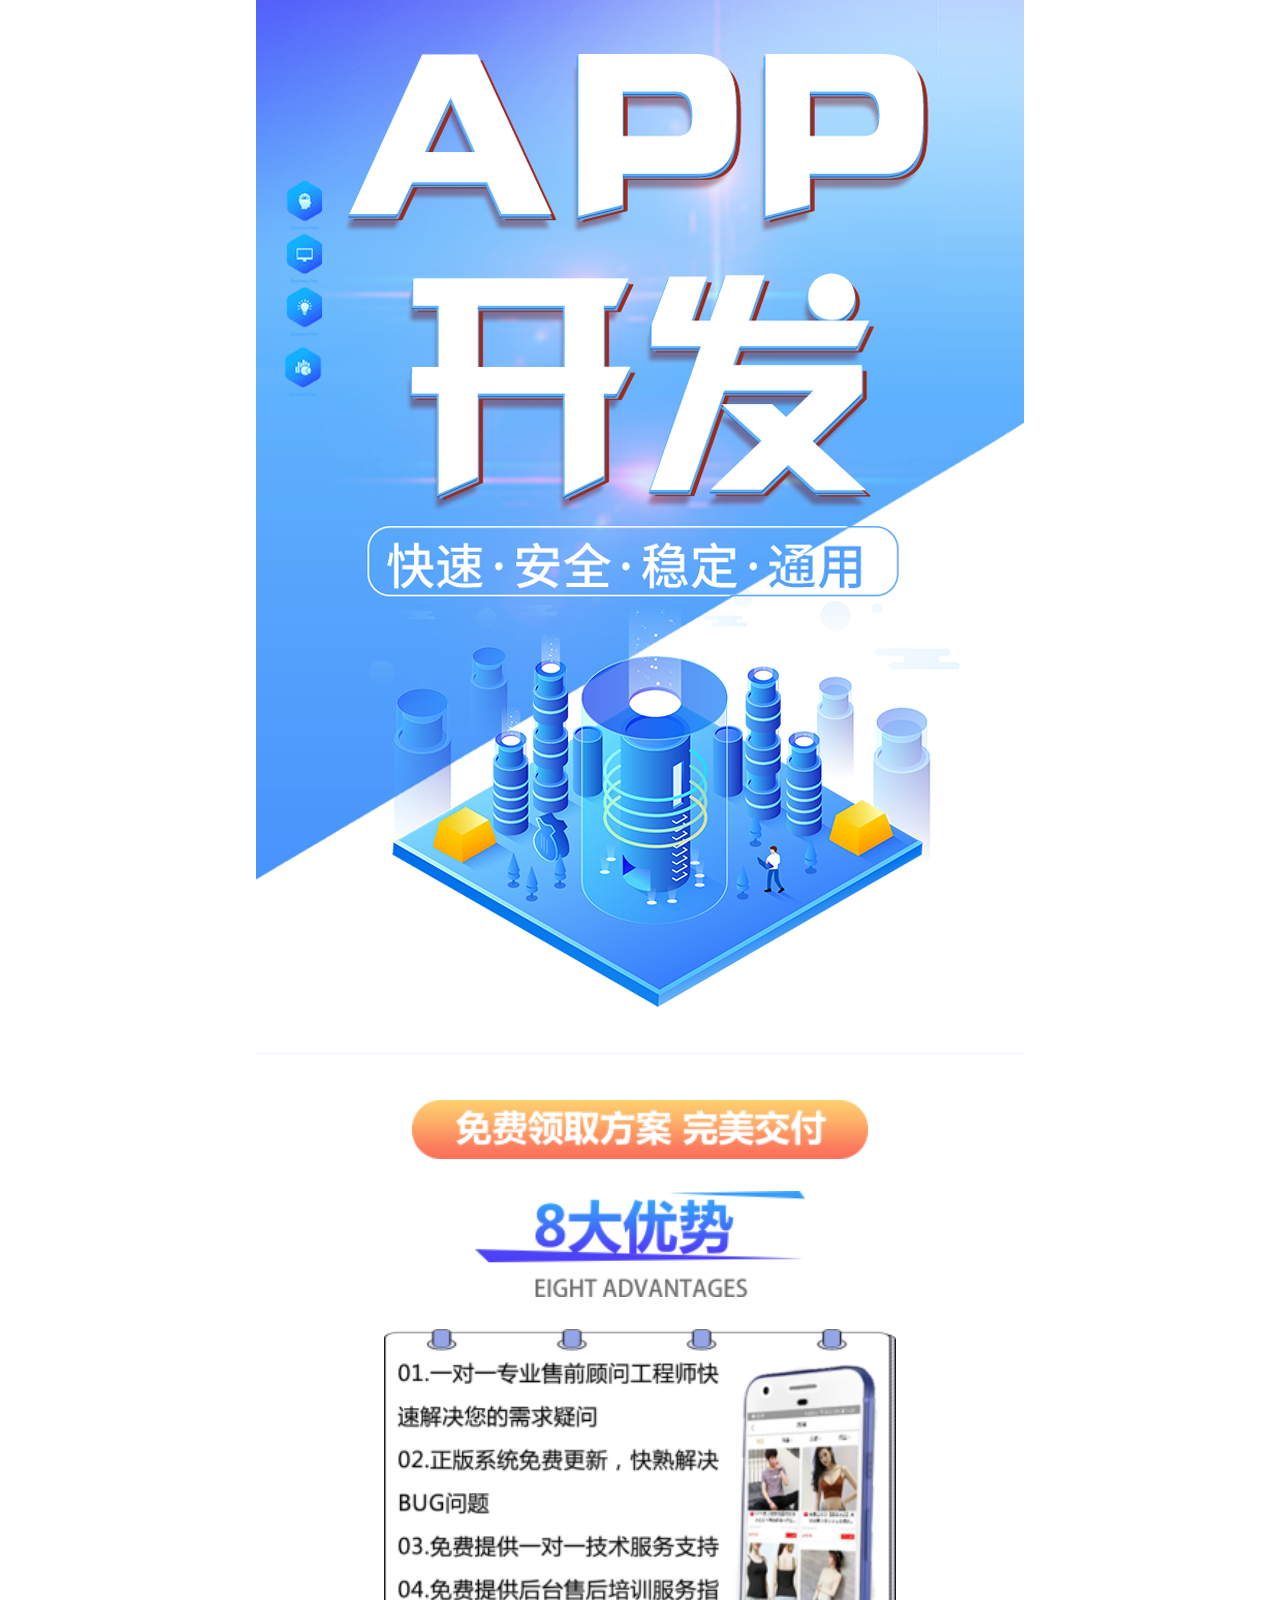
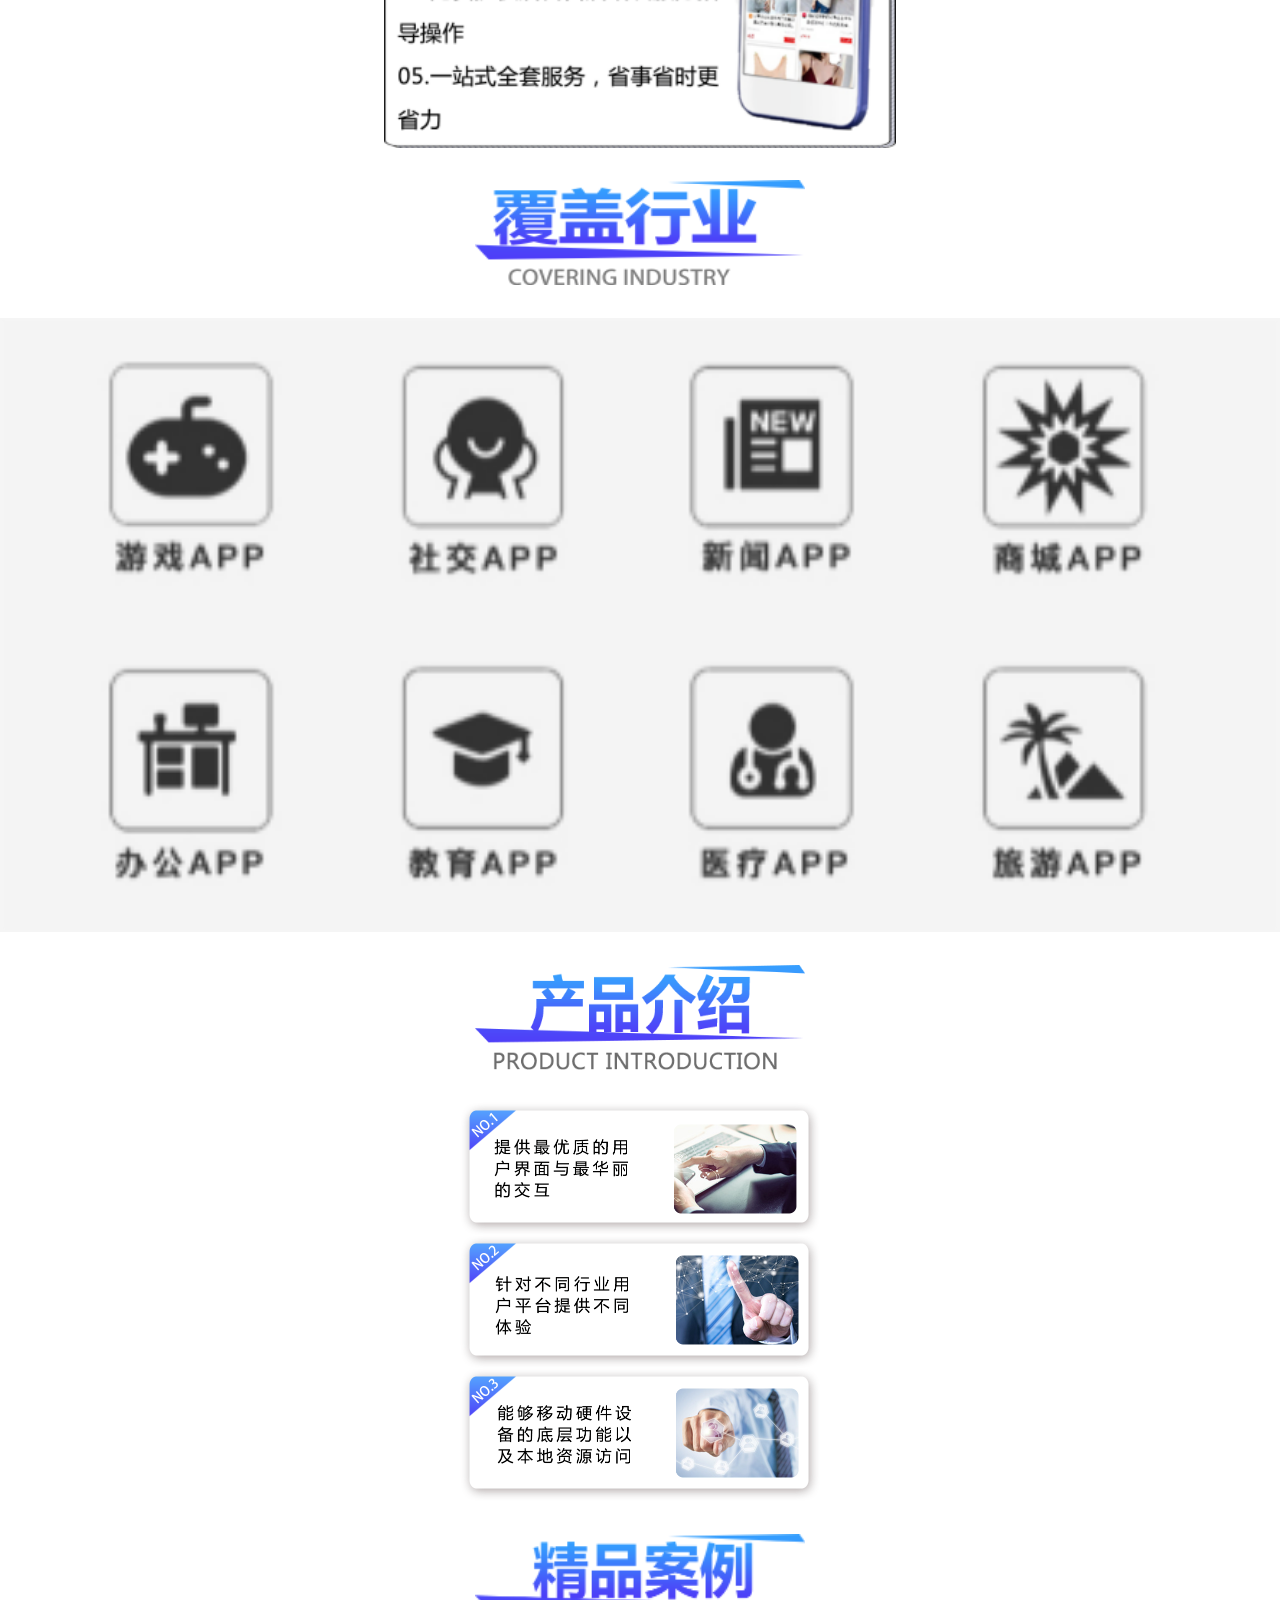
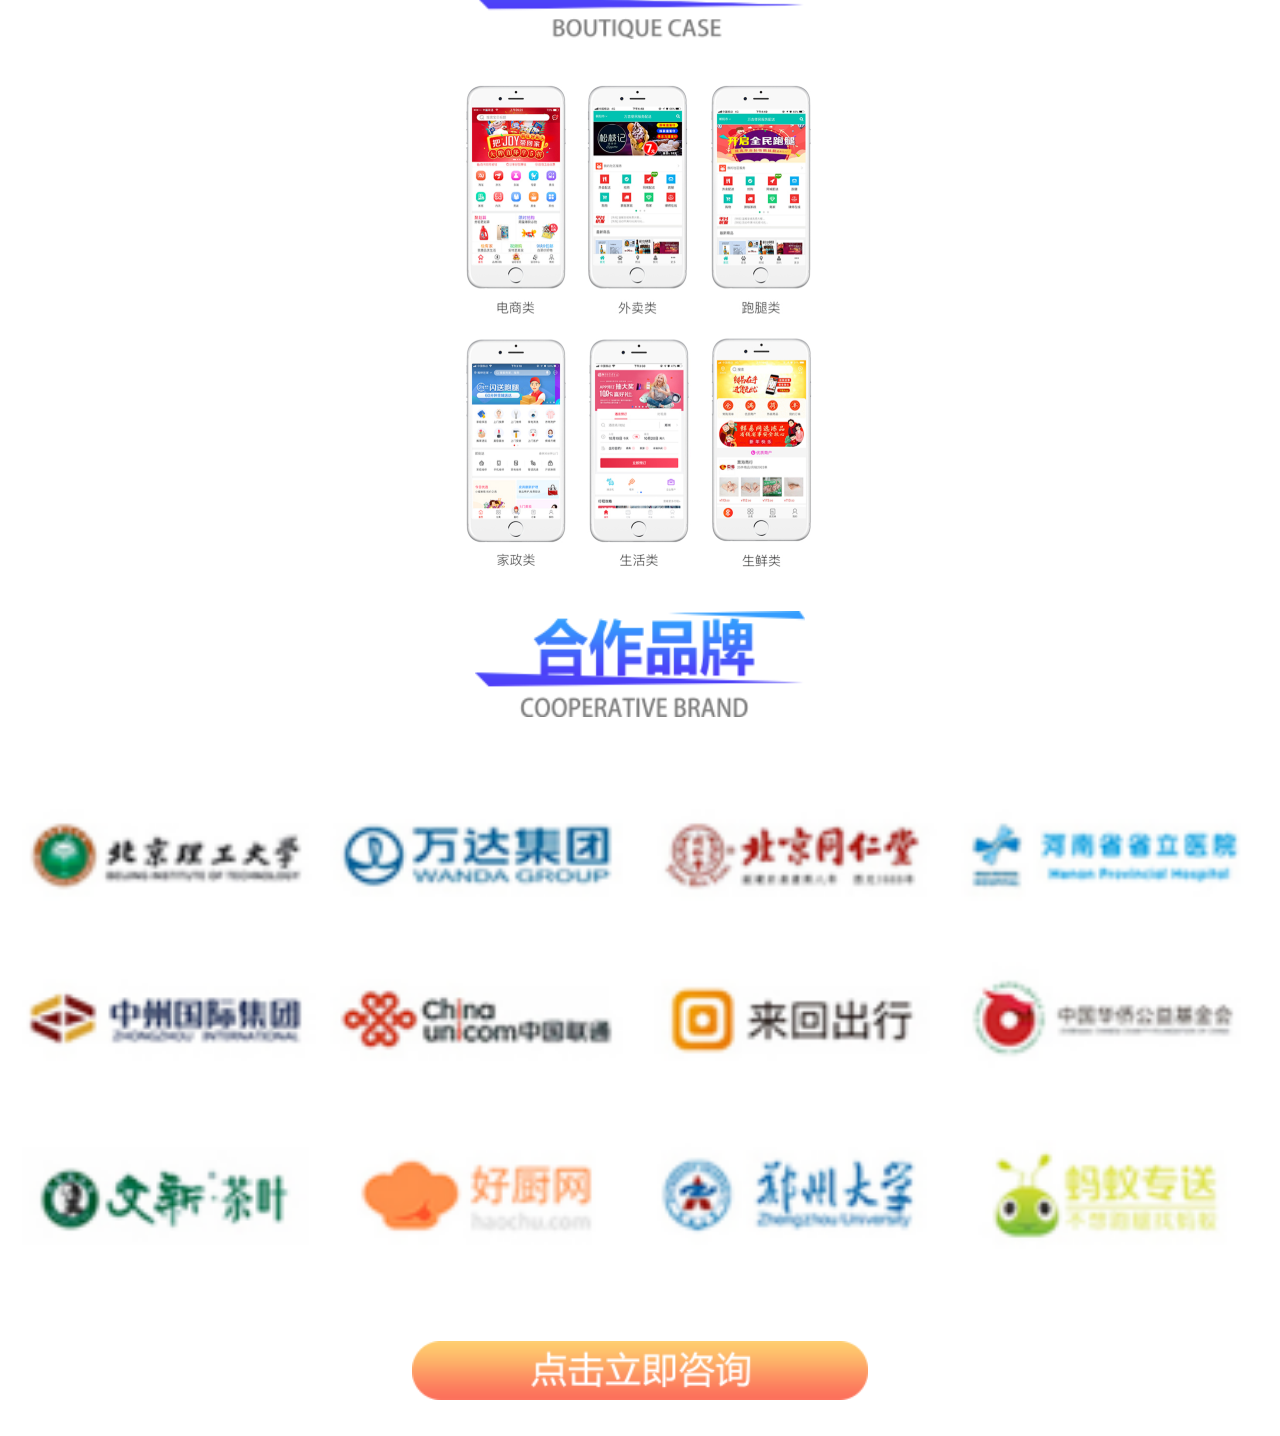
<file: luodi/app.html>
<!DOCTYPE html>
<html lang="zh-CN">

<head>
    <meta charset="UTF-8">
    <meta name="viewport" content="width=device-width, initial-scale=1.0">
    <!-- <meta name="renderer" content="webkit|ie-comp|ie-stand" /> -->
    <meta http-equiv="X-UA-Compatible" content="ie=edge">
    <title>甲由科技-APP</title>
    <link rel="canonical" href="www.gz-jiayou.com">
    <link rel="stylesheet" href="./css/app/app.css">
    <script src="../config/head_modules.js"></script>
    <script language="javascript" src="https://dut.zoosnet.net/JS/LsJS.aspx?siteid=DUT85908063&float=1&lng=cn"></script>
</head>

<body>
    <div class="app">
        <a href="http://dut.zoosnet.net/LR/Chatpre.aspx?id=DUT85908063&lng=cn&e=tidu">
            <img src="./img/app/app1.png" alt="" srcset="">
        </a>
        <a href="http://dut.zoosnet.net/LR/Chatpre.aspx?id=DUT85908063&lng=cn&e=tidu">
            <img src="./img/app/app2.png" alt="" srcset="" style="width:8.453333rem;height:1.093333rem;">
        </a>
        <img src="./img/app/app3.png" alt="" srcset="" style="width: 6.106667rem;height:1.946667rem; margin:.6rem 0;">
        <a href="http://dut.zoosnet.net/LR/Chatpre.aspx?id=DUT85908063&lng=cn&e=tidu">
            <img src="./img/app/app4.png" alt="" srcset="" style="width: 9.466667rem;">
        </a>
        <img src="./img/app/app5.png" alt="" srcset="" style="width: 6.106667rem;height:1.946667rem; margin:.6rem 0;">
        <img src="./img/app/app6.png" alt="" srcset="">
        <img src="./img/app/app7.png" alt="" srcset="" style="width: 6.106667rem;height:1.946667rem; margin:.6rem 0;">
        <a href="http://dut.zoosnet.net/LR/Chatpre.aspx?id=DUT85908063&lng=cn&e=tidu">
            <img src="./img/app/app8.png" alt="" srcset="">
        </a>
        <a href="http://dut.zoosnet.net/LR/Chatpre.aspx?id=DUT85908063&lng=cn&e=tidu">
            <img src="./img/app/app9.png" alt="" srcset="">
        </a>
        <a href="http://dut.zoosnet.net/LR/Chatpre.aspx?id=DUT85908063&lng=cn&e=tidu">
            <img src="./img/app/app10.png" alt="" srcset="">
        </a>
        <img src="./img/app/app11.png" alt="" srcset="" style="width: 6.106667rem;height:1.946667rem; margin:.6rem 0;">
        <a href="http://dut.zoosnet.net/LR/Chatpre.aspx?id=DUT85908063&lng=cn&e=tidu">
            <img src="./img/app/app12.png" alt="" srcset="">
        </a>
        <img src="./img/app/app13.png" alt="" srcset="" style="width: 6.106667rem;height:1.946667rem; margin:.6rem 0;">
        <img src="./img/app/app14.png" alt="" srcset="">
        <a href="http://dut.zoosnet.net/LR/Chatpre.aspx?id=DUT85908063&lng=cn&e=tidu">
            <img src="./img/app/app15.png" alt="" srcset=""
                style="width: 8.453333rem; height: 1.093333rem; margin: .666667rem 0;">
        </a>
    </div>
    <script src="../config/body_modules.js"></script>
    <script src="../js/index.js"></script>
</body>

</html>
</file>
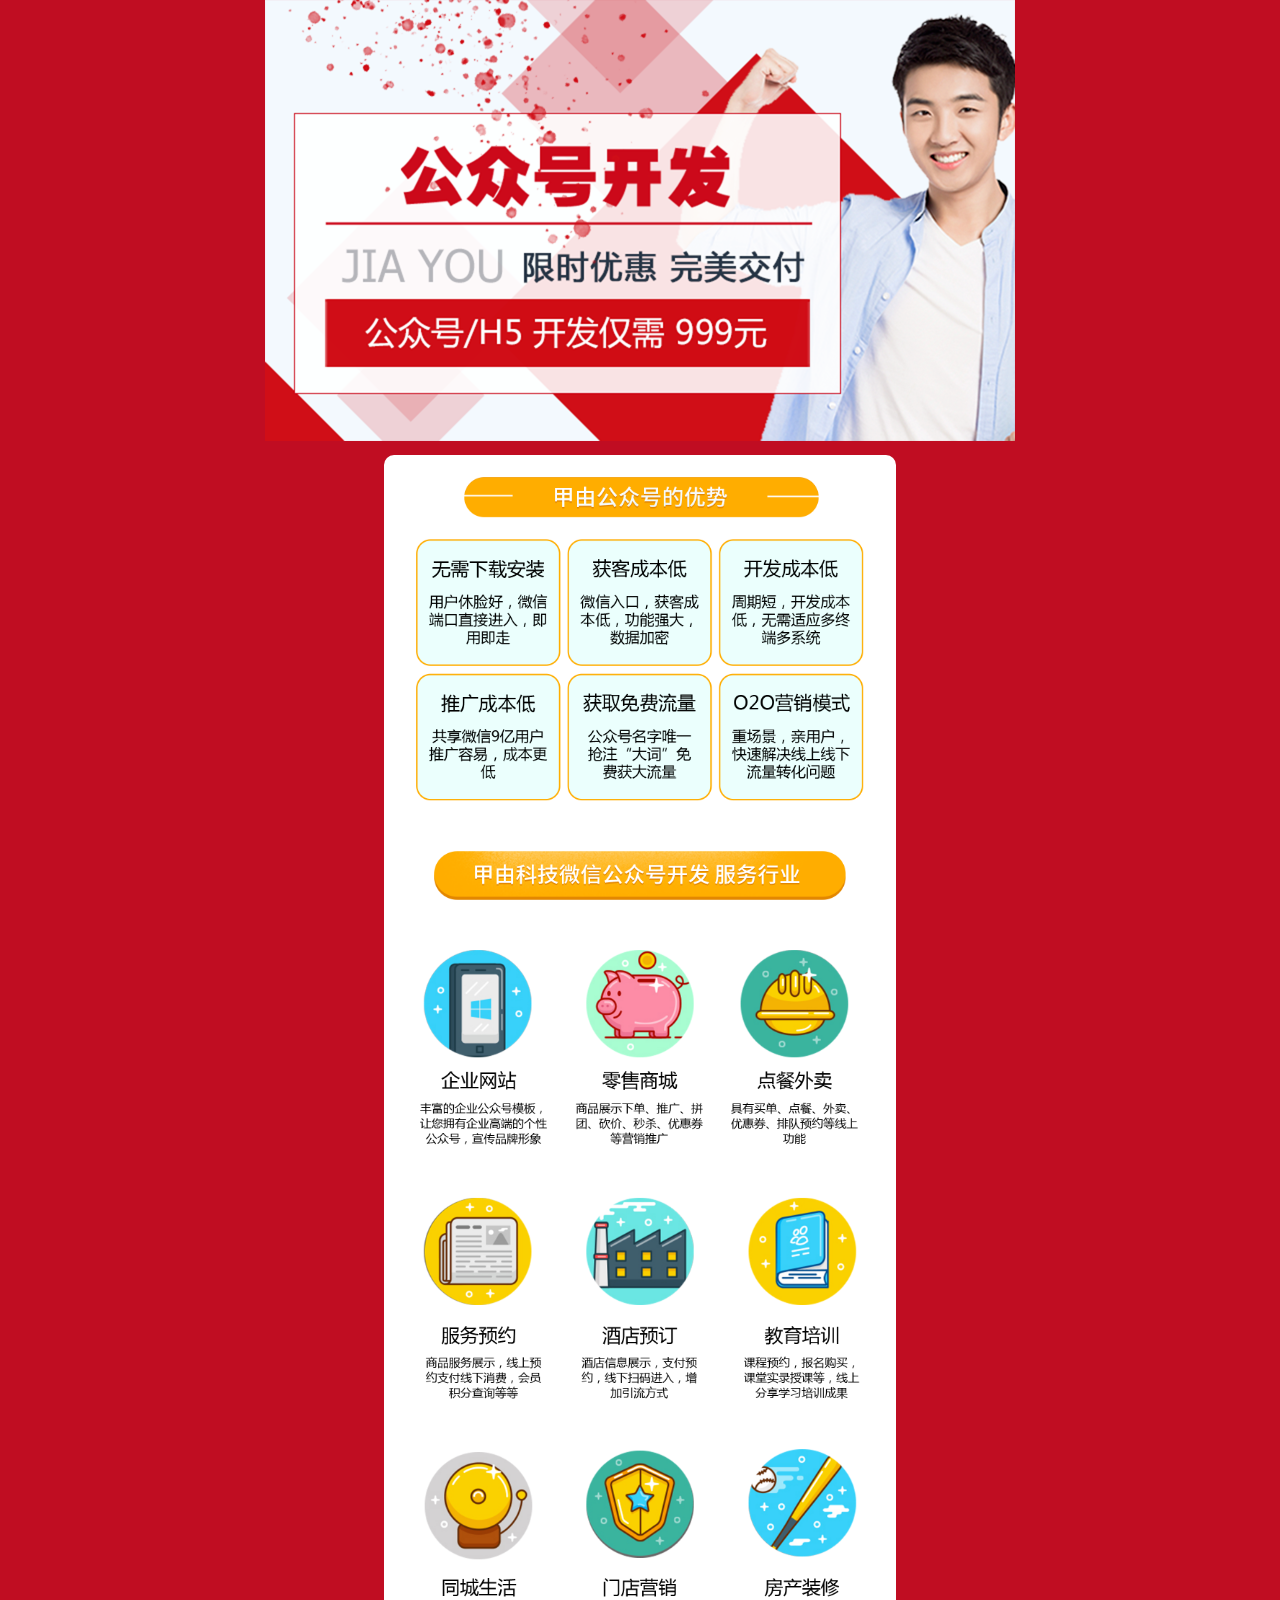
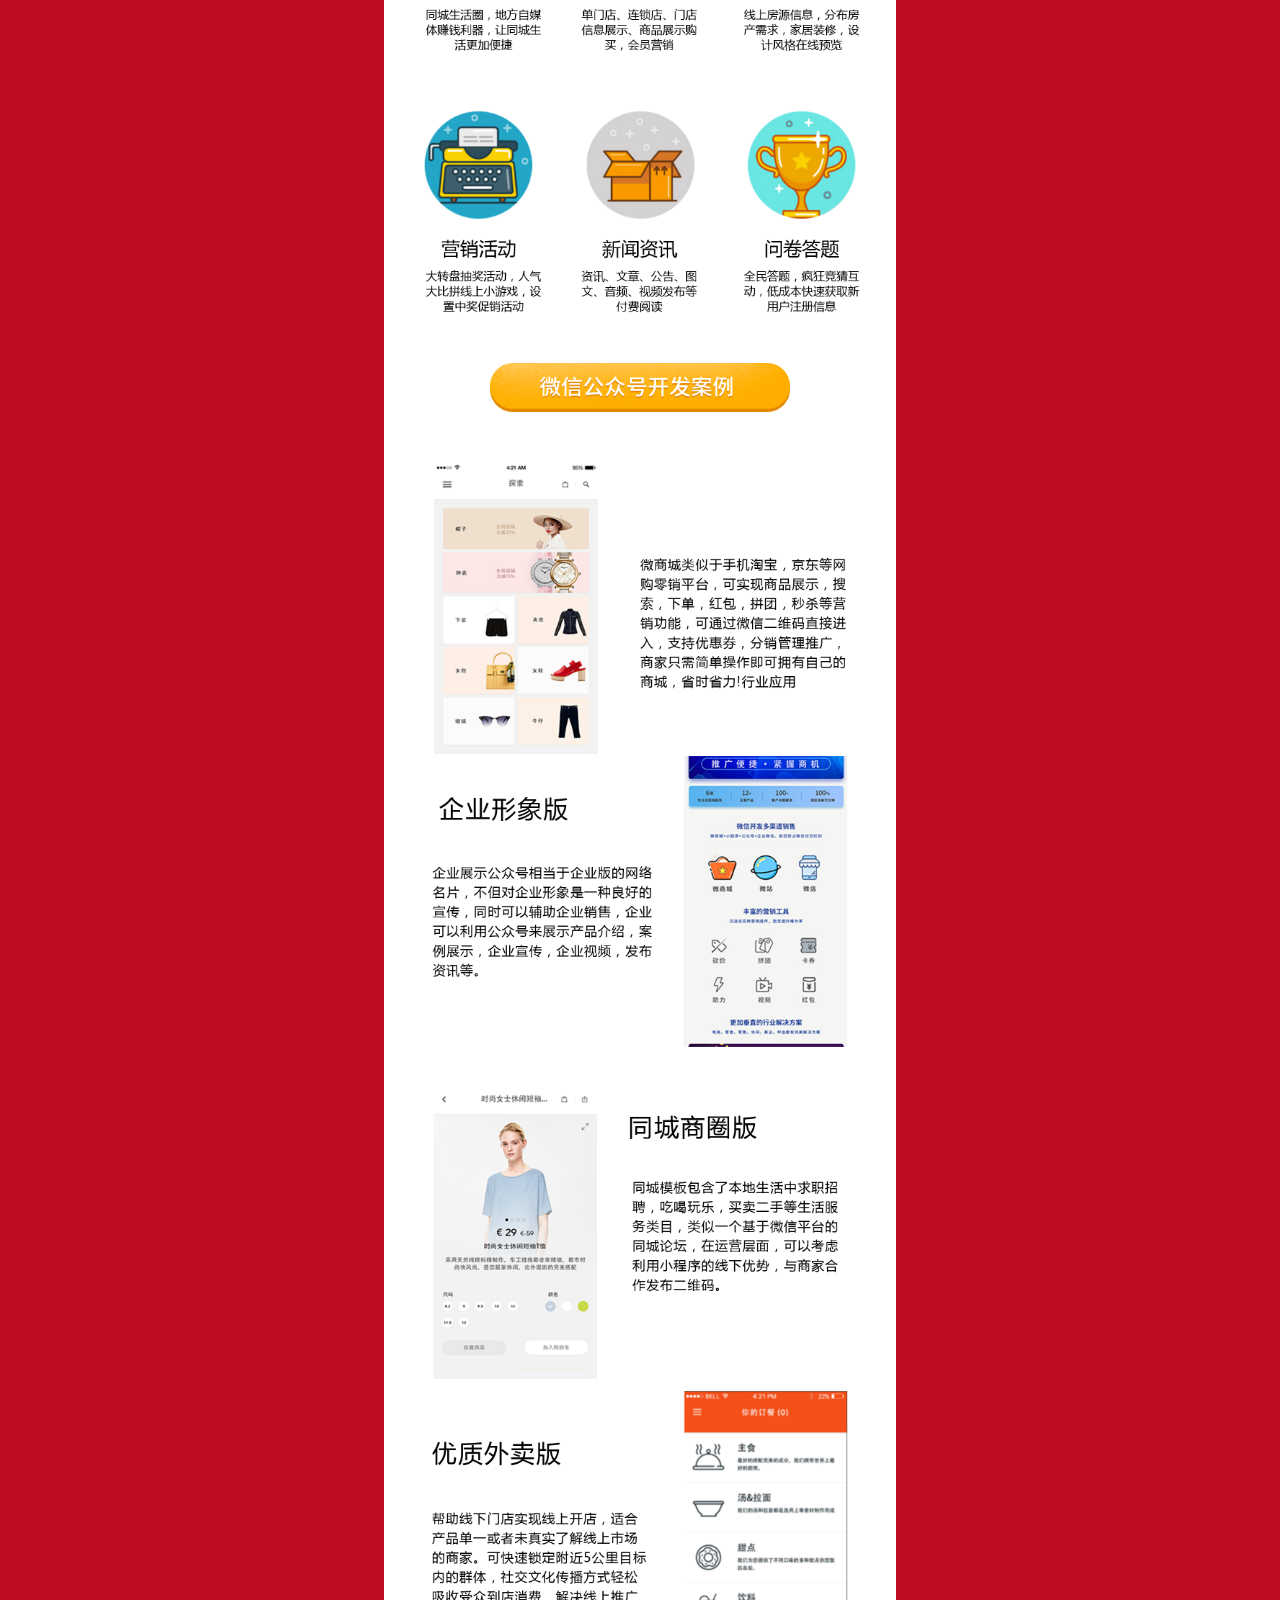
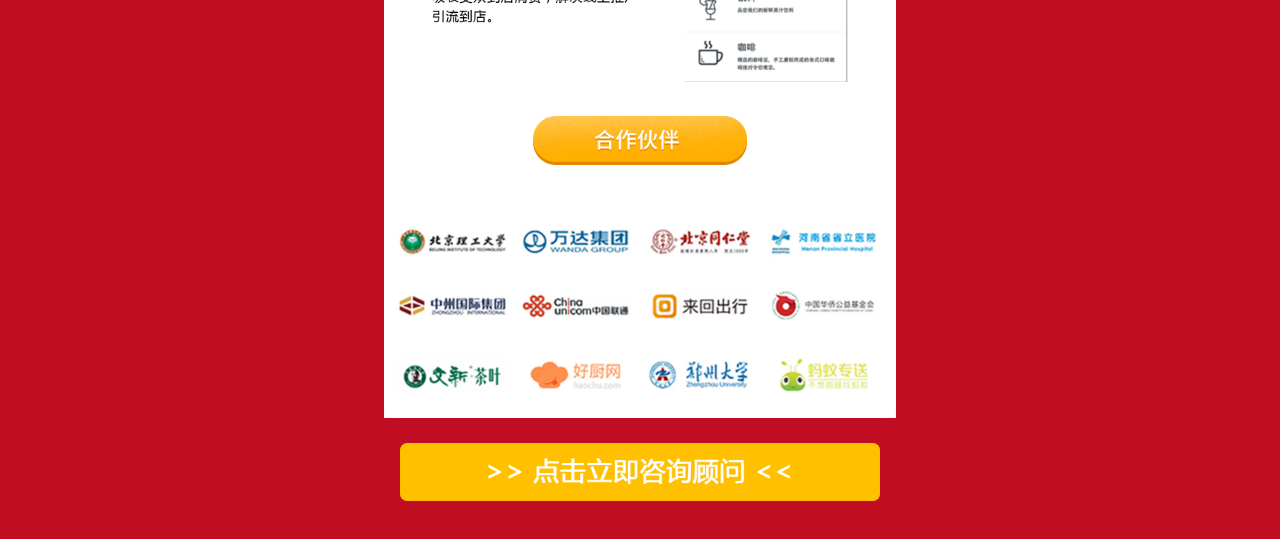
<file: luodi/official.html>
<!DOCTYPE html>
<html lang="zh-CN">

<head>
    <meta charset="UTF-8">
    <meta name="viewport" content="width=device-width, initial-scale=1.0">
    <!-- <meta name="renderer" content="webkit|ie-comp|ie-stand" /> -->
    <meta http-equiv="X-UA-Compatible" content="ie=edge">
    <title>甲由科技-公众号</title>
    <link rel="canonical" href="www.gz-jiayou.com">
    <link rel="stylesheet" href="./css/official/index.css">
    <script src="../config/head_modules.js"></script>
    <script language="javascript" src="https://dut.zoosnet.net/JS/LsJS.aspx?siteid=DUT85908063&float=1&lng=cn"></script>
</head>

<body>
    <div class="official">
        <a href="http://dut.zoosnet.net/LR/Chatpre.aspx?id=DUT85908063&lng=cn&e=tidu">
            <img src="./img/official/official1.png" alt="">
        </a>
        <div class="official_bg">
            <div class="official_bg_list">
                <img src="./img/official/official2.png" alt="" style="margin: .4rem 0;">
                <img src="./img/official/official3.png" alt="" style="width:8.306667rem ;">
                <img src="./img/official/official4.png" alt=""
                    style="width:7.64rem ; height:.906667rem ; margin: .933333rem  0;">
                <img src="./img/official/official5.png" alt="" style="width: 8.133333rem;">
                <img src="./img/official/official6.png" alt=""
                    style="width:5.546667rem; height:.906667rem ; margin: .933333rem 0;">
                <a href="http://dut.zoosnet.net/LR/Chatpre.aspx?id=DUT85908063&lng=cn&e=tidu">
                    <img src="./img/official/official7.png" alt="" style="width:7.693333rem ;">
                </a>
                <img src="./img/official/official8.png" alt=""
                    style="width:3.973333rem ; height:.906667rem; margin:.64rem;">
                <img src="./img/official/official9.png" alt="">
            </div>
            <a href="http://dut.zoosnet.net/LR/Chatpre.aspx?id=DUT85908063&lng=cn&e=tidu">
                <img src="./img/official/official10.png" alt=""
                    style="width: 8.906667rem; height: 1.066667rem; margin: .453333rem auto;">
            </a>
        </div>
    </div>
    <script src="../config/body_modules.js"></script>
    <script src="../js/index.js"></script>
</body>

</html>
</file>
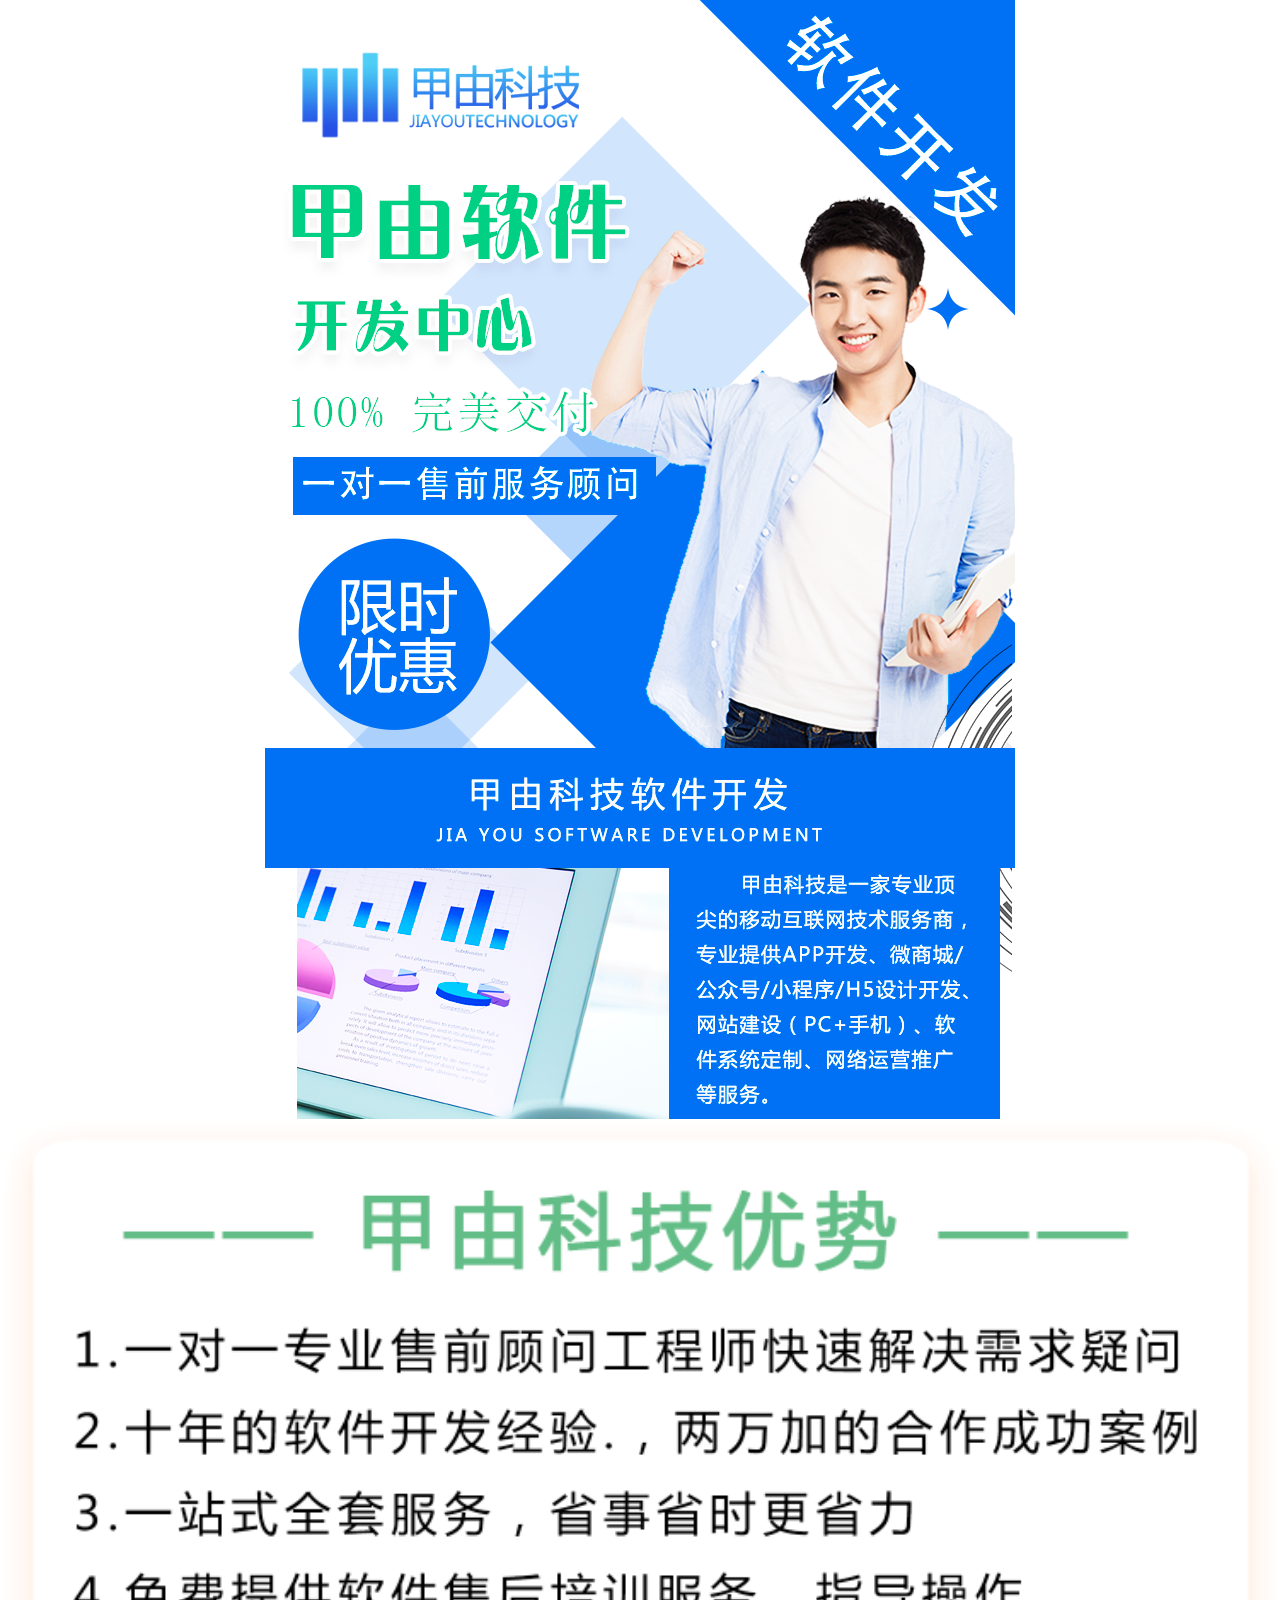
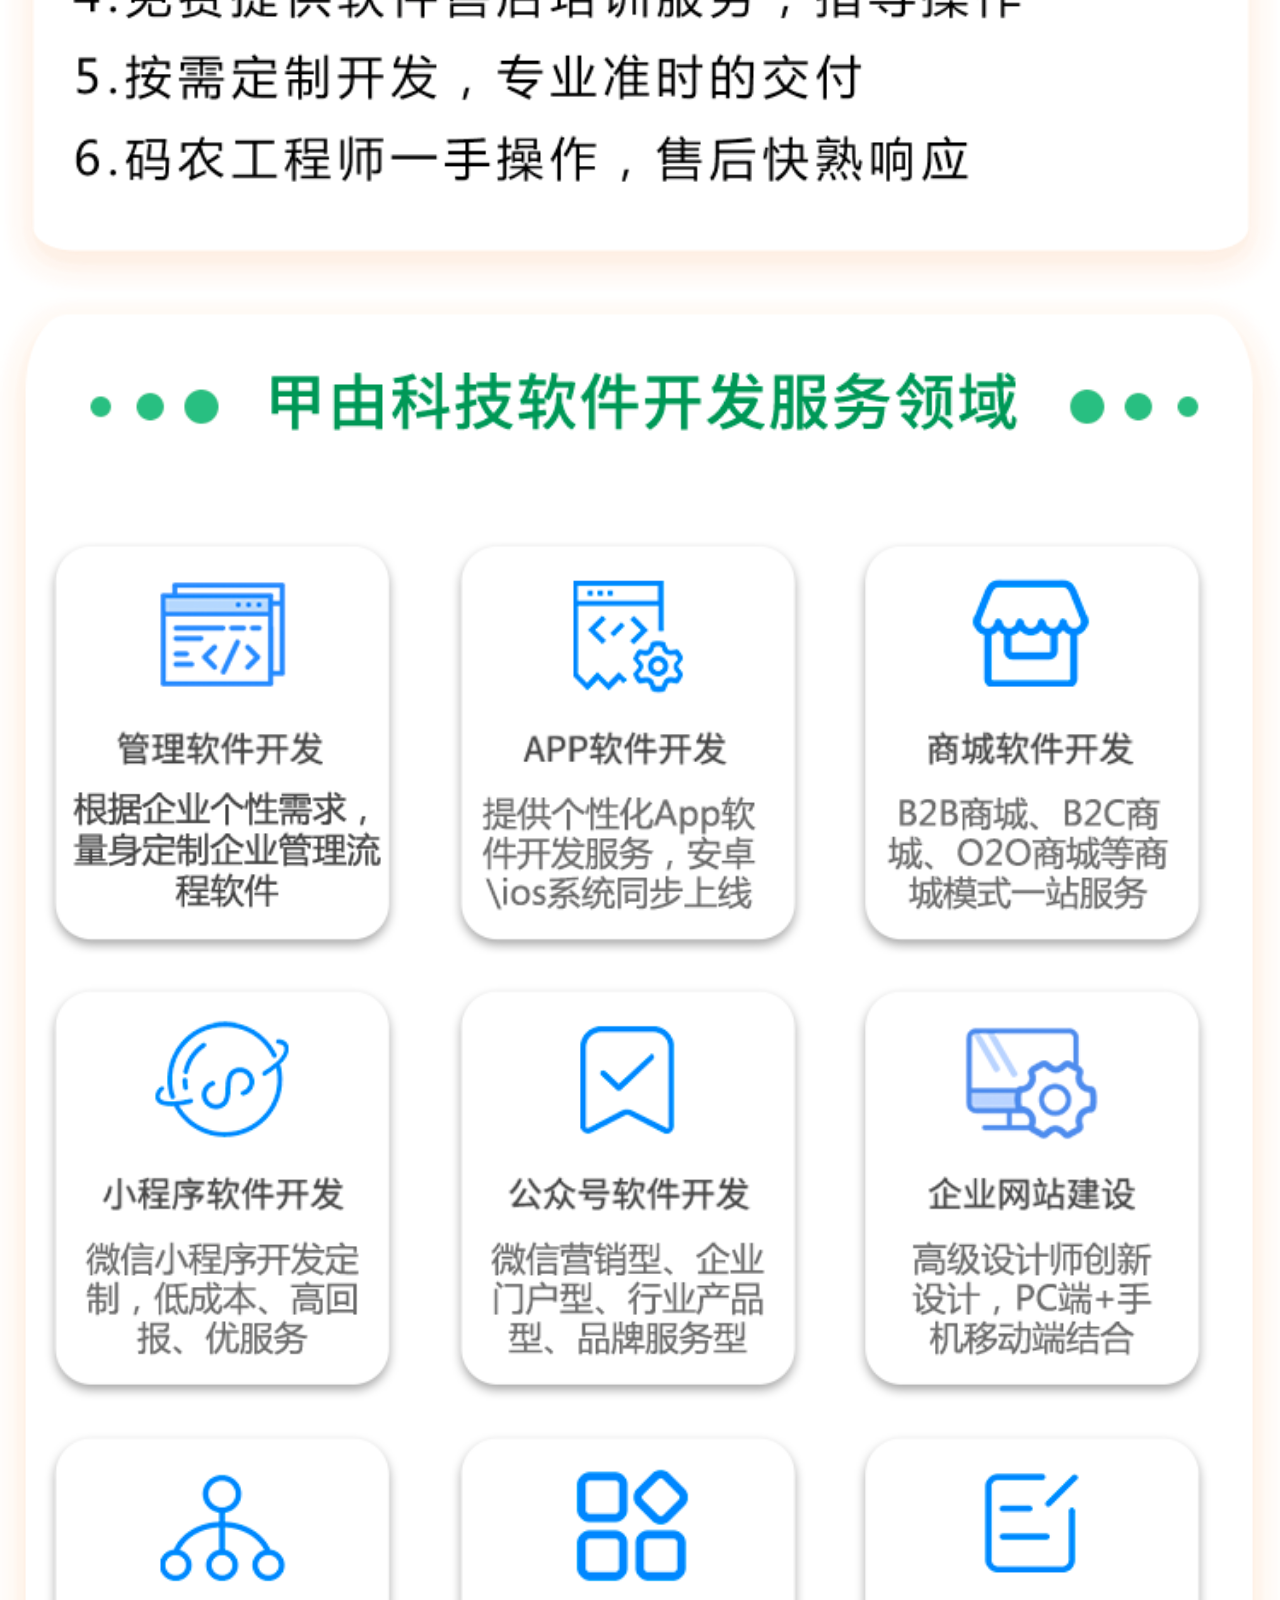
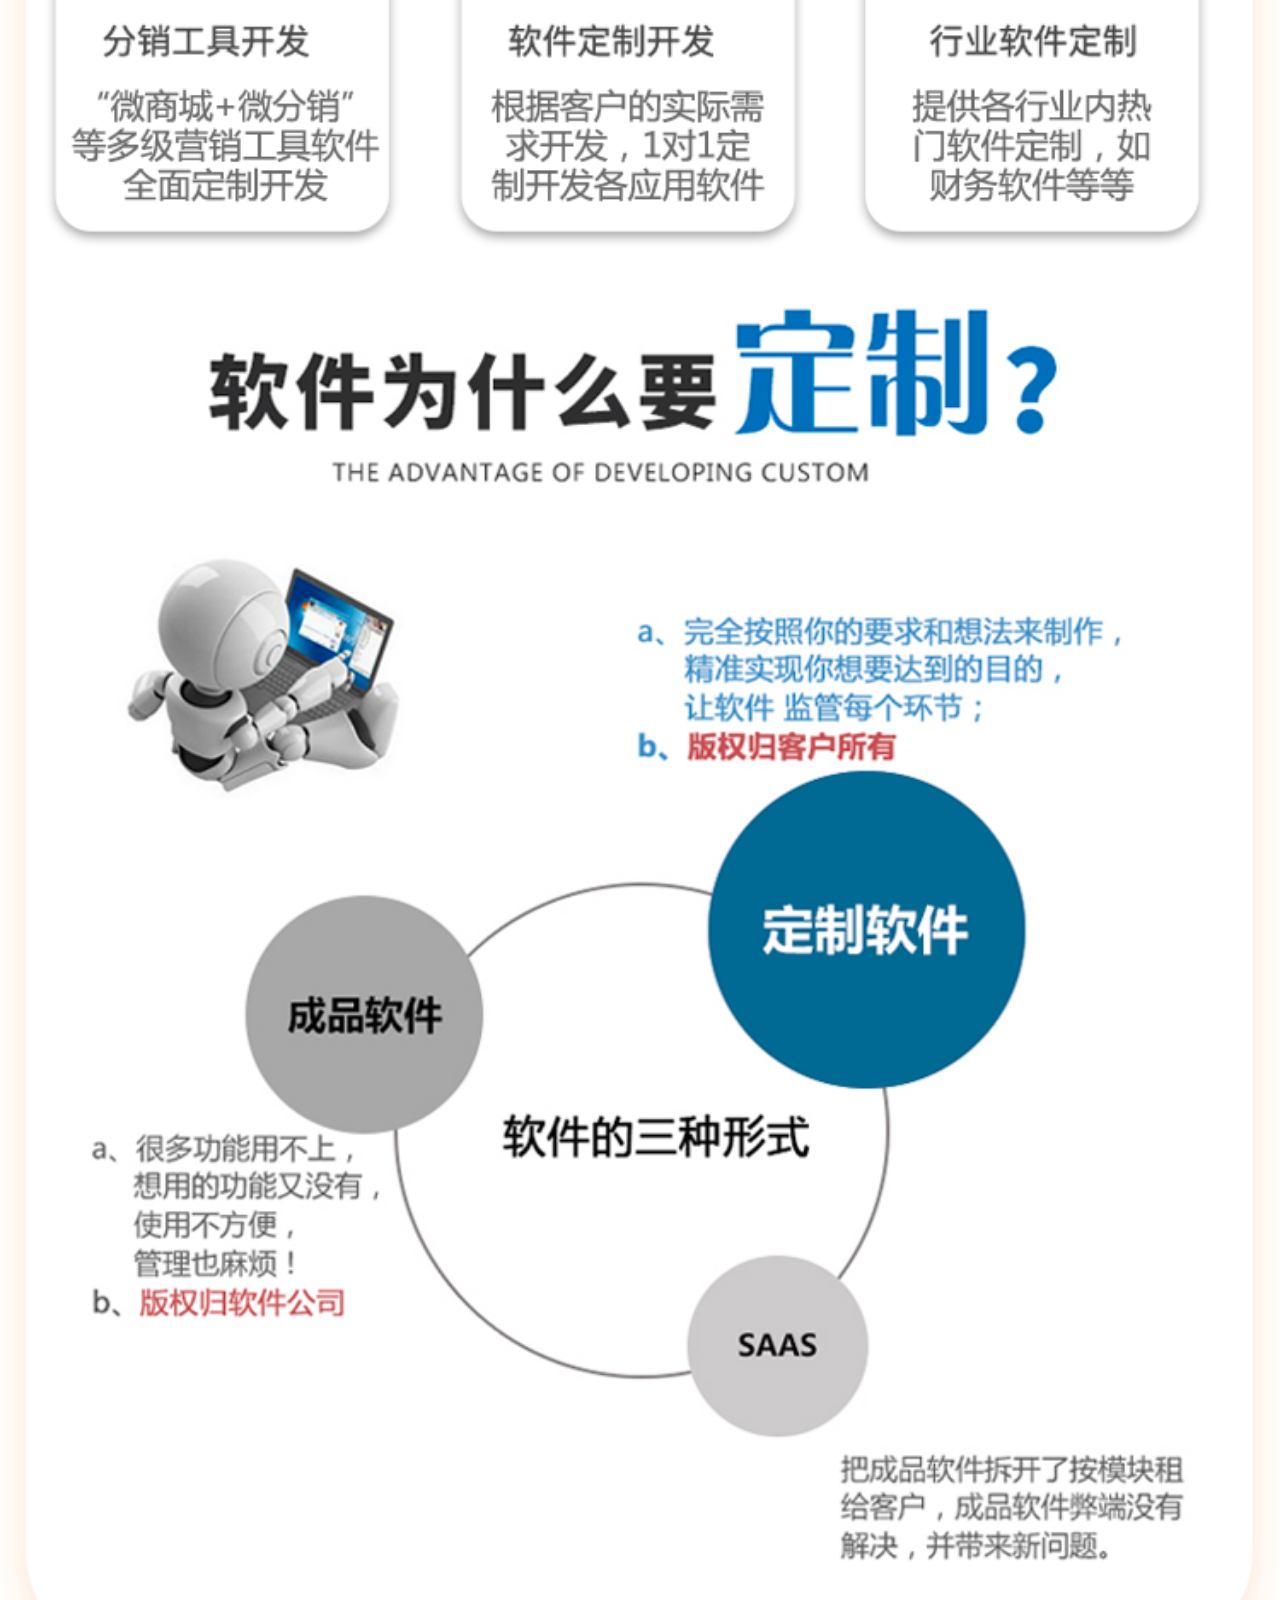
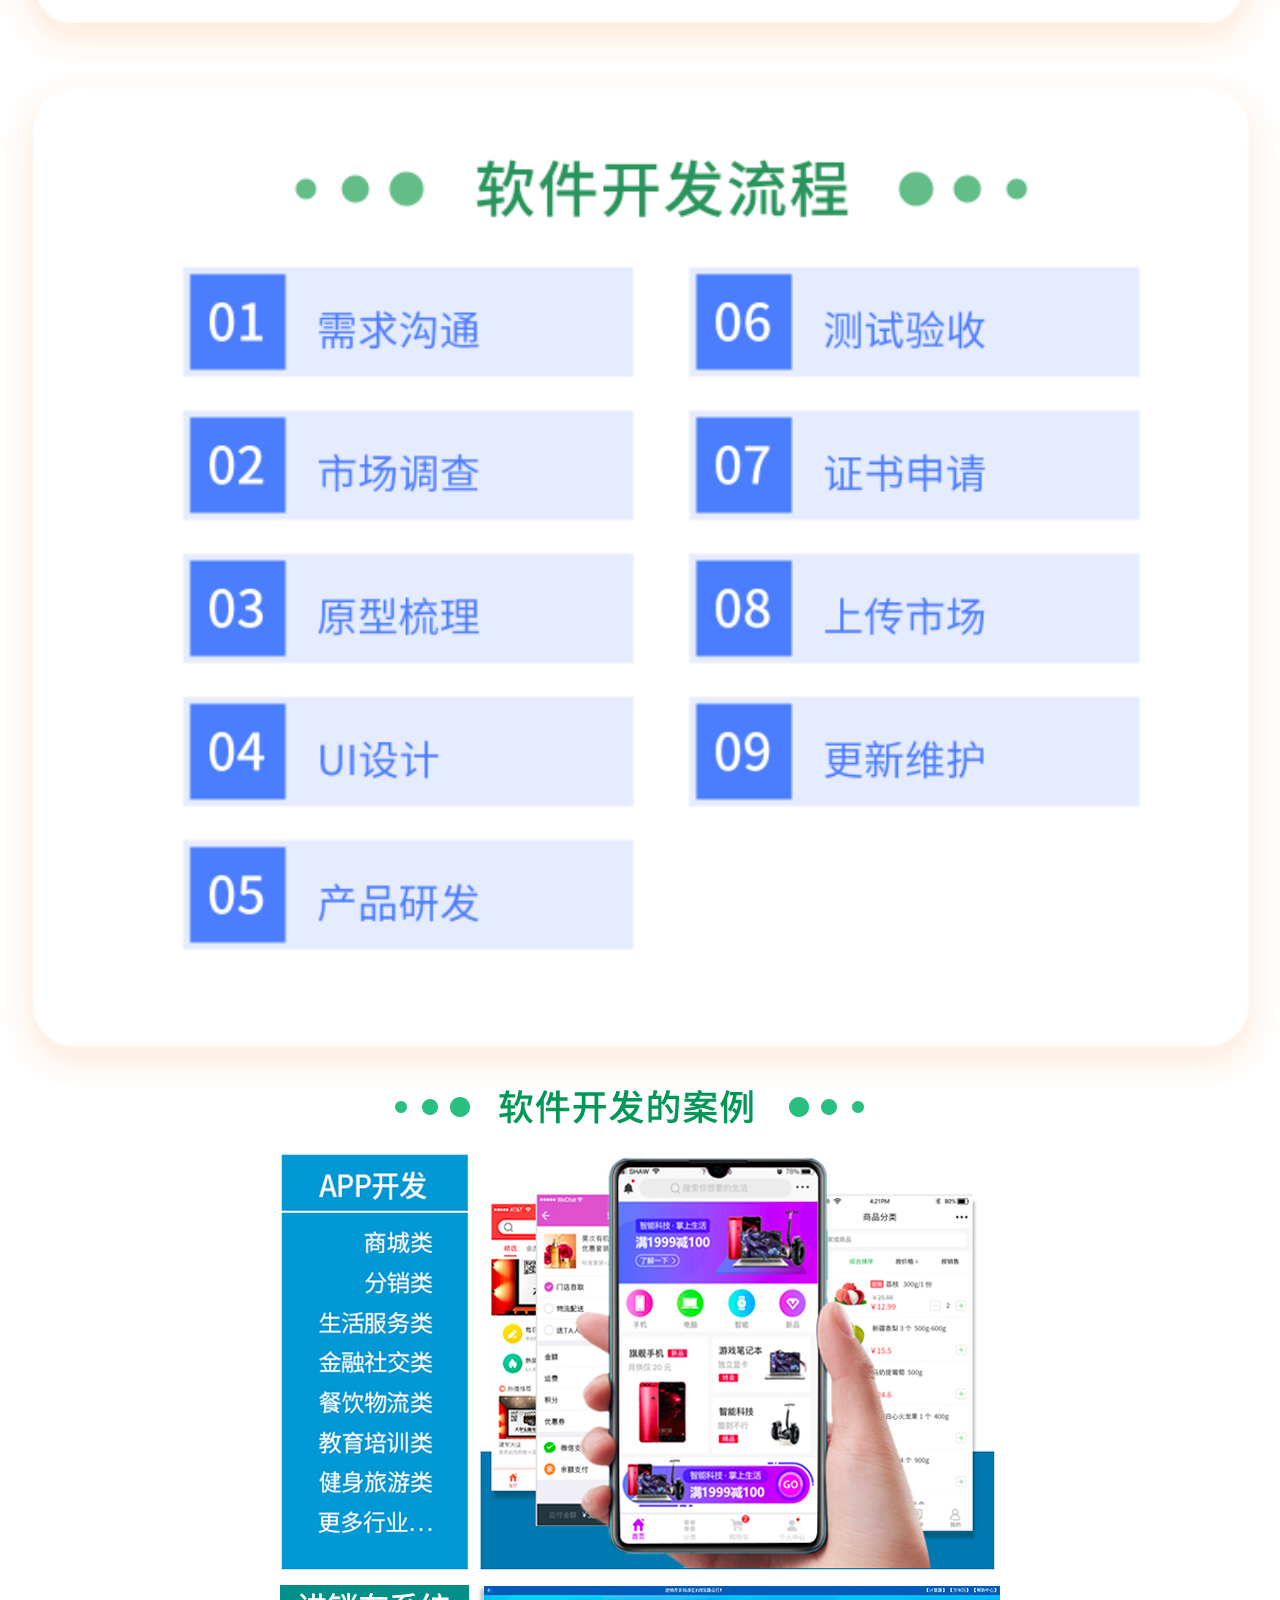
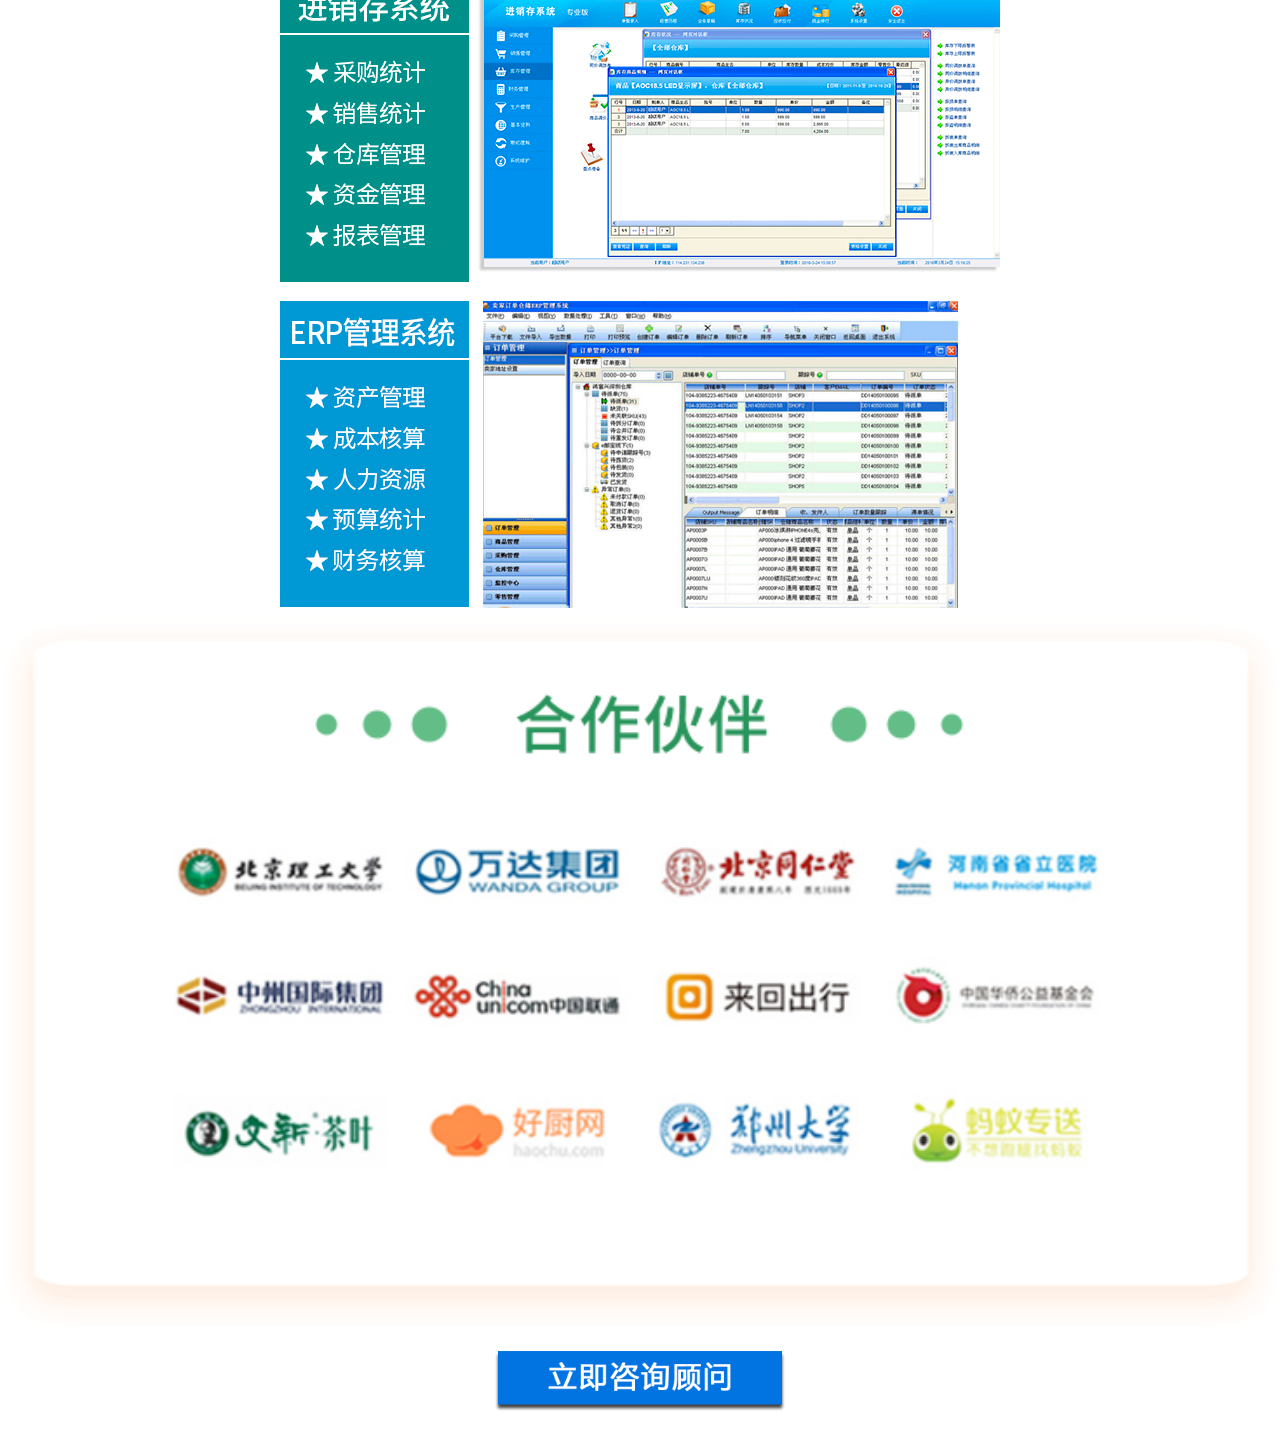
<file: luodi/software.html>
<!DOCTYPE html>
<html lang="zh-CN">

<head>
    <meta charset="UTF-8">
    <meta name="viewport" content="width=device-width, initial-scale=1.0">
    <!-- <meta name="renderer" content="webkit|ie-comp|ie-stand" /> -->
    <meta http-equiv="X-UA-Compatible" content="ie=edge">
    <title>甲由科技-软件开发</title>
    <link rel="canonical" href="www.gz-jiayou.com">
    <link rel="stylesheet" href="./css/software/index.css">
    <script src="../config/head_modules.js"></script>
    <script language="javascript" src="https://dut.zoosnet.net/JS/LsJS.aspx?siteid=DUT85908063&float=1&lng=cn"></script>
</head>

<body>
    <div class="software">
        <a href="http://dut.zoosnet.net/LR/Chatpre.aspx?id=DUT85908063&lng=cn&e=tidu">
            <img src="./img/software/software1.png" alt=""></a>

        <img src="./img/software/software2.png" alt="">
        <img src="./img/software/software3.png" alt="">
        <img src="./img/software/software4.png" alt="">
        <a href="http://dut.zoosnet.net/LR/Chatpre.aspx?id=DUT85908063&lng=cn&e=tidu">
            <img src="./img/software/software5.png" alt="">
        </a>
        <img src="./img/software/software6.png" alt="">
        <a href="http://dut.zoosnet.net/LR/Chatpre.aspx?id=DUT85908063&lng=cn&e=tidu">
            <img src="./img/software/software7.png" alt=""
                style="width: 5.386667rem; height:1.106667rem ; margin: .4rem 0;">
        </a>
    </div>
    <script src="../config/body_modules.js"></script>
    <script src="../js/index.js"></script>
</body>

</html>
</file>
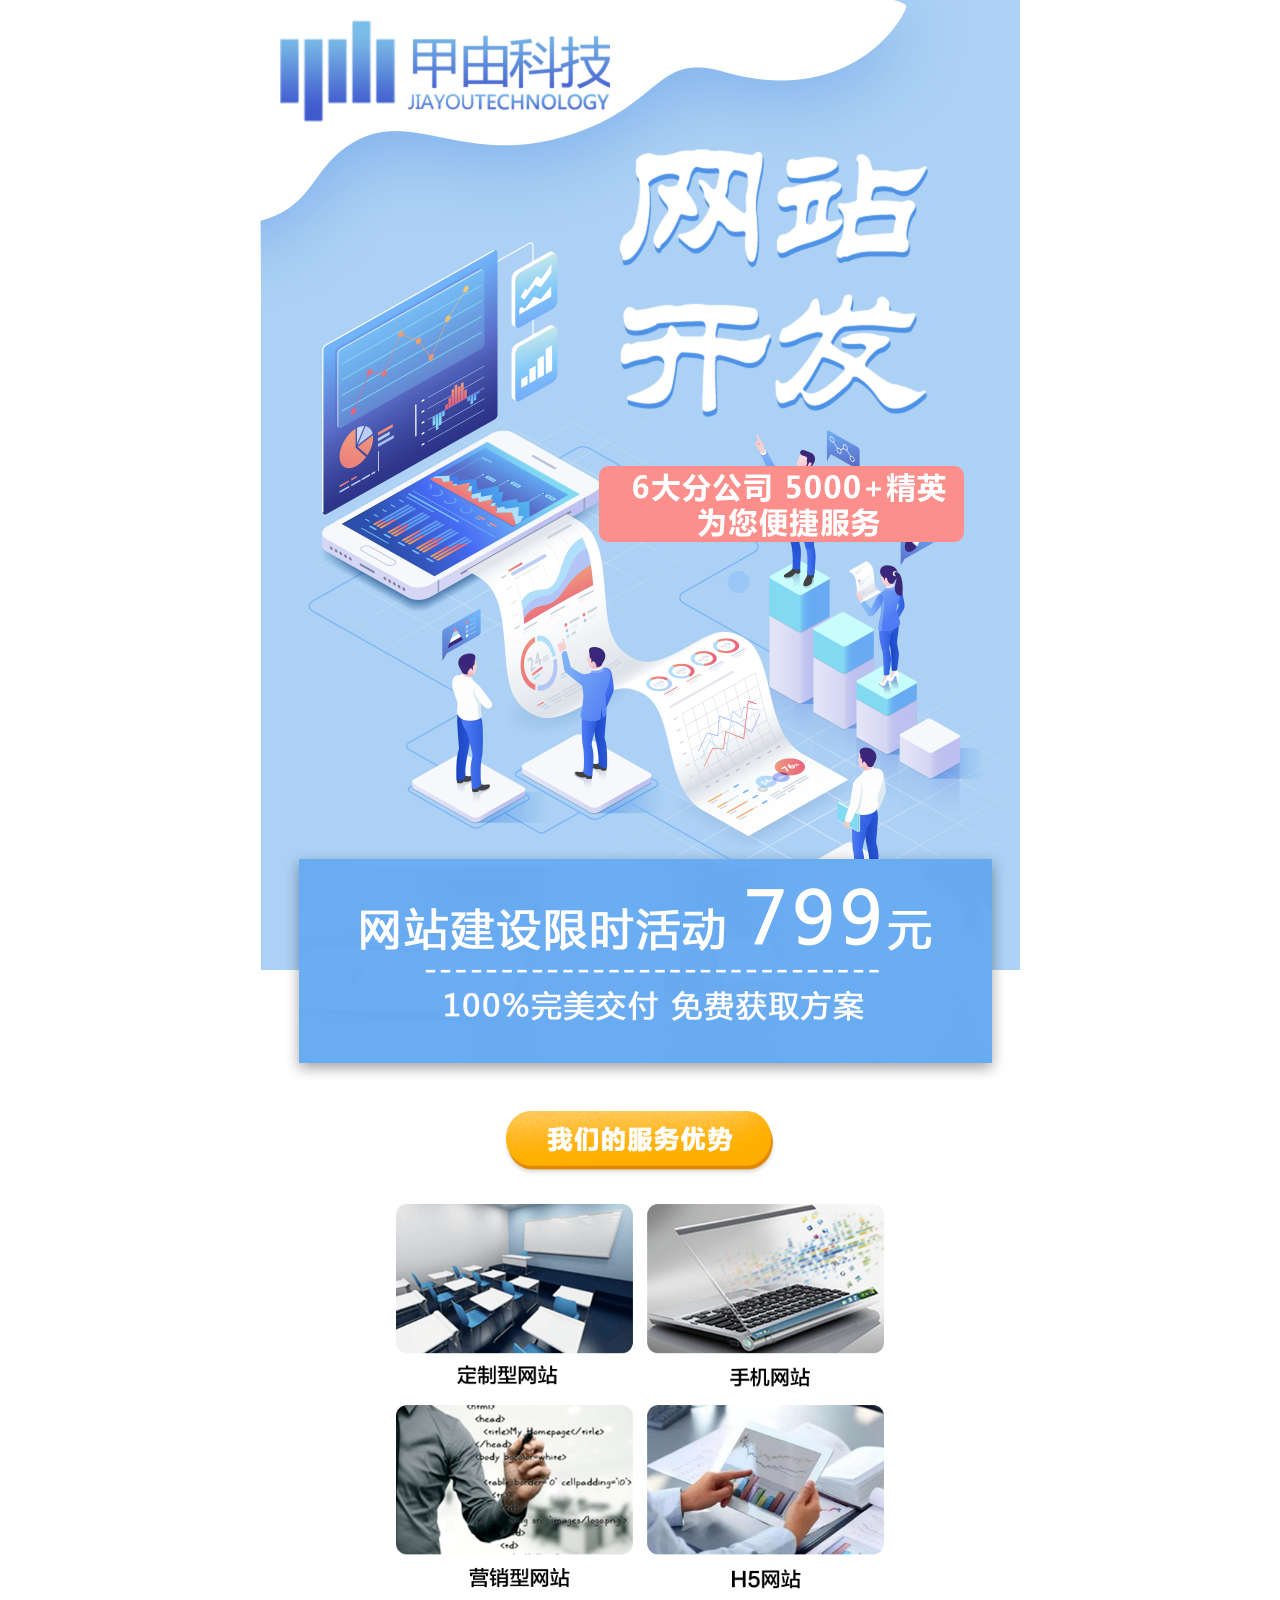
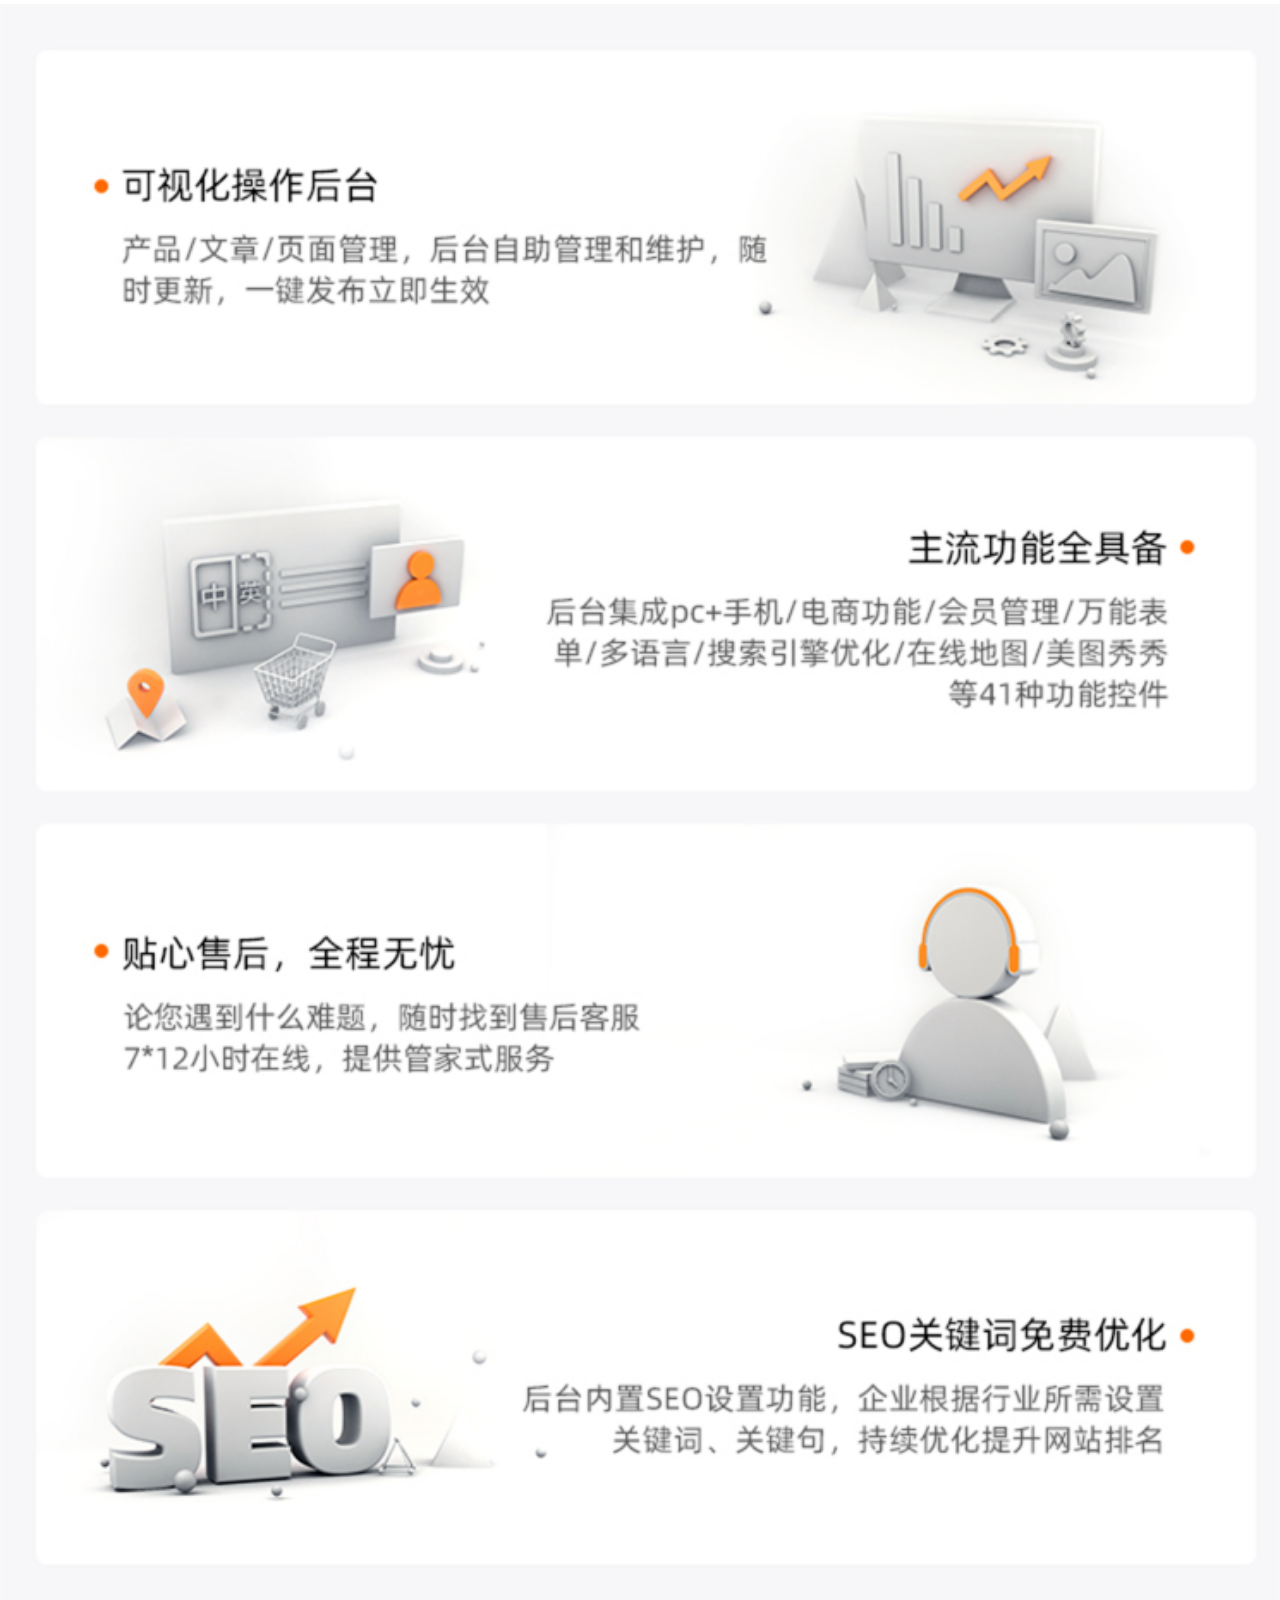
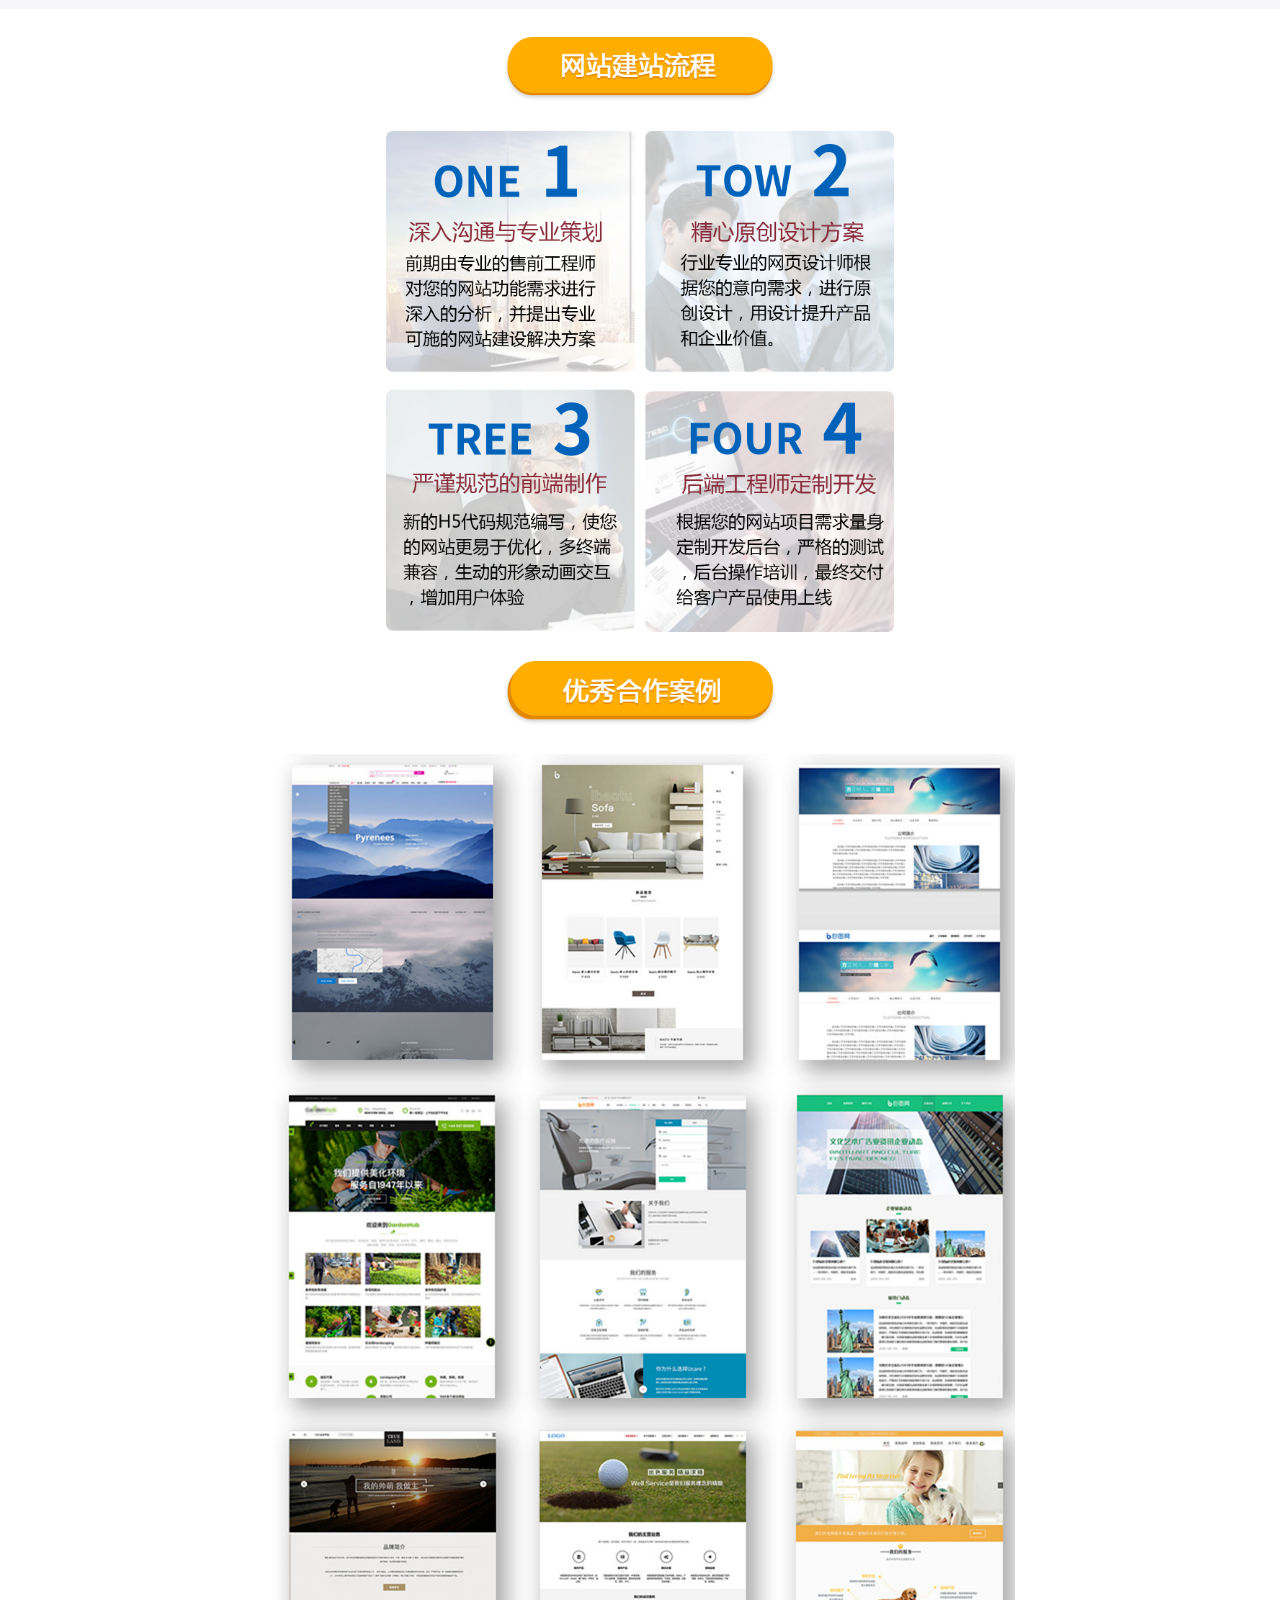
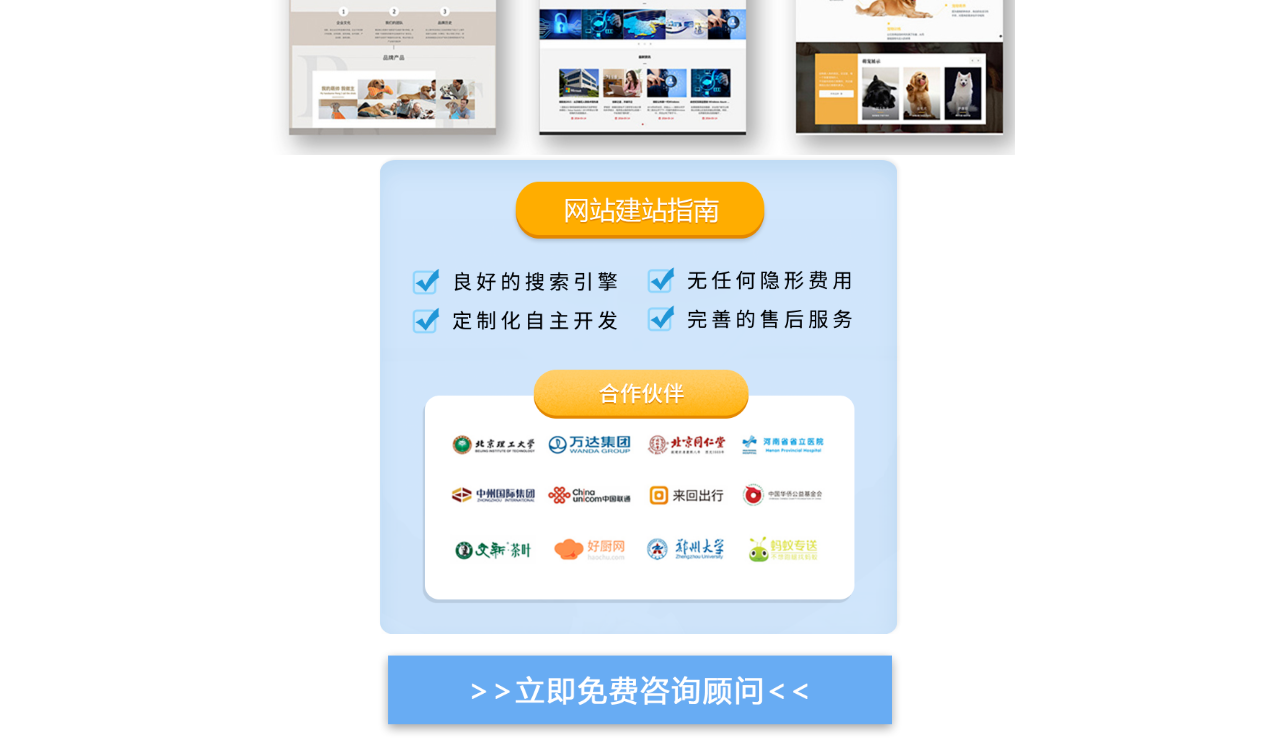
<file: luodi/website.html>
<!DOCTYPE html>
<html lang="zh-CN">

<head>
    <meta charset="UTF-8">
    <meta name="viewport" content="width=device-width, initial-scale=1.0">
    <!-- <meta name="renderer" content="webkit|ie-comp|ie-stand" /> -->
    <meta http-equiv="X-UA-Compatible" content="ie=edge">
    <title>甲由科技-网站建设</title>
    <link rel="canonical" href="www.gz-jiayou.com">
    <link rel="stylesheet" href="./css/website/website.css">
    <script src="../config/head_modules.js"></script>
    <script language="javascript" src="https://dut.zoosnet.net/JS/LsJS.aspx?siteid=DUT85908063&float=1&lng=cn"></script>
</head>

<body>
    <div class="website">
        <a href="http://dut.zoosnet.net/LR/Chatpre.aspx?id=DUT85908063&lng=cn&e=tidu">
            <img src="./img/website/website1.png" alt="">
        </a>


        <img src="./img/website/website2.png" alt="" style="width:5.066667rem; height:1.2rem; margin:.533333rem 0;">
        <img src="./img/website/website3.png" alt="" style="width:9.04rem; margin-bottom: 15px;">
        <img src="./img/website/website4.png" alt="">
        <img src="./img/website/website5.png" alt="" style="width:5.066667rem; height:1.2rem; margin:.533333rem 0;">
        <img src="./img/website/website6.png" alt="" style="width:9.4rem;">
        <img src="./img/website/website7.png" alt="" style="width:5.066667rem; height:1.2rem; margin:.533333rem 0;">
        <a href="http://dut.zoosnet.net/LR/Chatpre.aspx?id=DUT85908063&lng=cn&e=tidu">
            <img src="./img/website/website8.png" alt="">
        </a>
        <img src="./img/website/website9.png" alt="" style="width:9.693333rem;">
        <a href="http://dut.zoosnet.net/LR/Chatpre.aspx?id=DUT85908063&lng=cn&e=tidu">
            <img src="./img/website/website10.png" alt="" style="width:9.693333rem; margin: .266667rem 0;">
        </a>
    </div>
    <script src="../config/body_modules.js"></script>
    <script src="../js/index.js"></script>
</body>

</html>
</file>
<file: css/index/index.css>
.website_landing_main_div {
  width: 100%;
  text-align: center;
}
.website_landing_main_div .website_landing_head_div {
  width: 100%;
}
.website_landing_main_div .website_landing_head_div .website_landing_head_img {
  width: 100%;
}
.website_landing_main_div .website_landing_title {
  margin: .533333rem 0 .08rem 0;
  font-family: SourceHanSansCN-Medium;
  font-size: .373333rem;
  font-weight: 600;
  color: #333333;
  letter-spacing: .026667rem;
}
.website_landing_main_div .website_landing_subtitle {
  margin: 0 0 .4rem 0;
  font-family: SourceHanSansCN-Medium;
  font-size: .24rem;
  font-weight: 600;
  color: #333333;
}
.website_landing_main_div .wbsite_landing_input_div {
  display: inline-block;
  margin: .4rem .266667rem 0 .266667rem;
  padding: 0 0 0 .213333rem;
  border: 1px solid rgba(5, 1, 1, 0.2);
  background: #FFFFFF;
  box-shadow: 0 0.026667rem 0.173333rem 0 rgba(5, 1, 1, 0.25);
  border-radius: .133333rem;
}
.website_landing_main_div .wbsite_landing_input_div .wbsite_landing_input_btn {
  display: inline-block;
  cursor: pointer;
  text-decoration: none;
  padding: .213333rem .133333rem;
  font-size: .293333rem;
  color: #000000;
  background: #5997EE;
  border-radius: .133333rem;
}
.website_landing_main_div .wbsite_landing_input_div .wbsite_landing_input {
  width: 4.266667rem;
  border: none;
  outline: none;
  font-size: .266667rem;
  font-weight: 500;
  letter-spacing: 1px;
}
.website_landing_main_div .wbsite_landing_input_div .wbsite_landing_input::-webkit-input-placeholder {
  color: #4C63AC;
}
.website_landing_main_div .wbsite_landing_input_div .wbsite_landing_input::-moz-placeholder {
  color: #4C63AC;
}
.website_landing_main_div .wbsite_landing_input_div .wbsite_landing_input:-ms-input-placeholder {
  color: #4C63AC;
}
.website_landing_main_div .index_adv_div {
  width: 100%;
  padding: 0 .133333rem;
}
.website_landing_main_div .index_adv_div img {
  width: 100%;
}
.website_landing_main_div .wbsite_landing_field {
  position: relative;
  width: 49%;
  display: inline-block;
  padding: .053333rem;
  color: #ffffff;
}
.website_landing_main_div .wbsite_landing_field .wbsite_landing_field_img {
  width: 100%;
  border-radius: .133333rem;
}
.website_landing_main_div .wbsite_landing_field .wbsite_landing_field_title {
  position: absolute;
  bottom: .16rem;
  left: 0;
  right: 0;
  margin: auto;
  font-size: .48rem;
  font-family: Adobe Heiti Std R;
}
.website_landing_main_div .app_landing_advantage_div {
  padding: 0 .133333rem;
}
.website_landing_main_div .app_landing_advantage_div .app_landing_advantage {
  width: 100%;
  margin: .133333rem 0;
}
.website_landing_main_div .app_landing_advantage_div .app_landing_advantage img {
  width: 100%;
}
.website_landing_main_div .website_landing_flow_div {
  width: 100%;
  margin: .266667rem 0;
  padding: 0 .8rem;
  text-align: center;
  vertical-align: middle;
}
.website_landing_main_div .website_landing_flow_div .website_landing_flow_img {
  width: 100%;
}
.website_landing_main_div .website_landing_form_main_div {
  margin-top: 20px;
  background-image: url("../../img/website/form_bg.png");
  background-position: center top;
  background-size: 100% 100%;
  text-align: center;
  padding: .266667rem .4rem .4rem .4rem;
}
.website_landing_main_div .website_landing_form_main_div .website_landing_form_title {
  font-family: SourceHanSansCN-Bold;
  font-size: .293333rem;
  font-weight: bold;
  color: #FFFFFF;
}
.website_landing_main_div .website_landing_form_main_div .website_landing_form_div {
  margin-top: .24rem;
  text-align: center;
  color: #ffffff;
}
.website_landing_main_div .website_landing_form_main_div .website_landing_form_div .website_landing_form_input {
  background: rgba(255, 255, 255, 0.23);
  padding: .133333rem;
  border: none;
  outline: none;
  font-size: .293333rem;
  border: 1px solid #ffffff;
  border-radius: .106667rem;
}
.website_landing_main_div .website_landing_form_main_div .website_landing_form_div .website_landing_form_half {
  width: 49.1%;
}
.website_landing_main_div .website_landing_form_main_div .website_landing_form_div .website_landing_form_all {
  margin-top: .133333rem;
  width: 100%;
}
.website_landing_main_div .website_landing_form_main_div .website_landing_form_div .website_landing_form_submit {
  width: 100%;
  margin-top: .133333rem;
  padding: .133333rem 0;
  font-family: SourceHanSansCN-Medium;
  font-size: .373333rem;
  font-weight: 500;
  color: #ffffff;
  background: #0093F9;
  border-radius: .106667rem;
  border: none;
}
.website_landing_main_div .website_landing_form_main_div .website_landing_form_div .website_landing_form_input::-webkit-input-placeholder {
  font-family: SourceHanSansCN-Regular;
  font-weight: 400;
  color: #ffffff;
  opacity: 0.7;
}
.website_landing_main_div .website_landing_form_main_div .website_landing_form_div .website_landing_form_input::-moz-placeholder {
  font-family: SourceHanSansCN-Regular;
  font-weight: 400;
  color: #ffffff;
  opacity: 0.7;
}
.website_landing_main_div .website_landing_form_main_div .website_landing_form_div .website_landing_form_input:-ms-input-placeholder {
  font-family: SourceHanSansCN-Regular;
  font-weight: 400;
  color: #ffffff;
  opacity: 0.7;
}
</file>
<file: css/app/app.css>
.website_landing_main_div {
  width: 100%;
  text-align: center;
}
.website_landing_main_div .website_landing_head_div {
  width: 100%;
}
.website_landing_main_div .website_landing_head_div .website_landing_head_img {
  width: 100%;
}
.website_landing_main_div .website_landing_title {
  margin: .533333rem 0 .08rem 0;
  font-family: SourceHanSansCN-Medium;
  font-size: .373333rem;
  font-weight: 600;
  color: #333333;
  letter-spacing: .026667rem;
}
.website_landing_main_div .website_landing_subtitle {
  margin: 0 0 .4rem 0;
  font-family: SourceHanSansCN-Medium;
  font-size: .24rem;
  font-weight: 600;
  color: #333333;
}
.website_landing_main_div .wbsite_landing_input_div {
  display: inline-block;
  margin: .4rem .266667rem 0 .266667rem;
  padding: 0 0 0 .213333rem;
  border: 1px solid rgba(5, 1, 1, 0.2);
  background: #FFFFFF;
  box-shadow: 0 0.026667rem 0.173333rem 0 rgba(5, 1, 1, 0.25);
  border-radius: .133333rem;
  text-align: center;
}
.website_landing_main_div .wbsite_landing_input_div .wbsite_landing_input_btn {
  display: inline-block;
  cursor: pointer;
  text-decoration: none;
  padding: .213333rem .133333rem;
  font-size: .4rem;
  font-weight: 500;
  color: #000000;
  background: #5997EE;
  border-radius: .133333rem;
}
.website_landing_main_div .wbsite_landing_input_div .wbsite_landing_input {
  border: none;
  outline: none;
  font-size: .373333rem;
  font-weight: 500;
  letter-spacing: 1px;
  color: #4C63AC;
  opacity: 0.8;
}
.website_landing_main_div .website_landing_set_website_div {
  width: 100%;
  padding: 0 .133333rem;
  text-align: left;
  vertical-align: middle;
}
.website_landing_main_div .website_landing_set_website_div .website_landing_set_website_img {
  width: 51%;
}
.website_landing_main_div .website_landing_set_website_div .website_landing_set_website_right_div {
  width: 47%;
  display: inline-block;
  vertical-align: middle;
}
.website_landing_main_div .website_landing_set_website_div .website_landing_set_website_right_div .website_landing_set_website_right_title {
  margin: .133333rem 0;
  font-family: SourceHanSansCN-Medium;
  font-size: .24rem;
  font-weight: 500;
  color: #000000;
  opacity: 0.6;
}
.website_landing_main_div .website_landing_set_website_div .website_landing_set_website_right_div .website_landing_set_website_right_btn {
  cursor: pointer;
  text-decoration: none;
  display: inline-block;
  margin-top: .266667rem;
  padding: .186667rem .533333rem;
  border-radius: .4rem;
  text-align: center;
  background: #5A96ED;
  box-shadow: 0px 4px 13px 0px rgba(0, 96, 255, 0.65);
  font-family: SourceHanSansCN-Medium;
  font-size: .266667rem;
  font-weight: 600;
  color: #FFFFFF;
  letter-spacing: .013333rem;
}
.website_landing_main_div .app_landing_services_div .app_landing_services_img_div {
  width: 24%;
  display: inline-block;
  padding: .213333rem .4rem;
}
.website_landing_main_div .app_landing_services_div .app_landing_services_img_div .app_landing_services_img {
  width: 100%;
}
.website_landing_main_div .app_landing_services_div .app_landing_services_img_div .app_landing_services_title {
  margin-top: .186667rem;
  font-size: .32rem;
  font-weight: 600;
  color: #7F7F7E;
}
.website_landing_main_div .wbsite_landing_field {
  position: relative;
  width: 49%;
  display: inline-block;
  padding: .053333rem;
  color: #ffffff;
}
.website_landing_main_div .wbsite_landing_field .wbsite_landing_field_img {
  width: 100%;
  border-radius: .133333rem;
}
.website_landing_main_div .wbsite_landing_field .wbsite_landing_field_title {
  position: absolute;
  bottom: .16rem;
  left: 0;
  right: 0;
  margin: auto;
  font-size: .48rem;
  font-family: Adobe Heiti Std R;
}
.website_landing_main_div .app_landing_advantage_div {
  padding: 0 .133333rem;
}
.website_landing_main_div .app_landing_advantage_div .app_landing_advantage {
  width: 100%;
  margin: .133333rem 0;
}
.website_landing_main_div .app_landing_advantage_div .app_landing_advantage img {
  width: 100%;
}
.website_landing_main_div .website_landing_flow_div {
  width: 100%;
  margin: .266667rem 0;
  padding: 0 .8rem;
  text-align: center;
  vertical-align: middle;
}
.website_landing_main_div .website_landing_flow_div .website_landing_flow_img {
  width: 100%;
}
.website_landing_main_div .website_landing_form_main_div {
  margin-top: 20px;
  background-image: url("../../img/website/form_bg.png");
  background-position: center top;
  background-size: 100% 100%;
  text-align: center;
  padding: .266667rem .4rem .4rem .4rem;
}
.website_landing_main_div .website_landing_form_main_div .website_landing_form_title {
  font-family: SourceHanSansCN-Bold;
  font-size: .293333rem;
  font-weight: bold;
  color: #FFFFFF;
}
.website_landing_main_div .website_landing_form_main_div .website_landing_form_div {
  margin-top: .24rem;
  text-align: center;
  color: #ffffff;
}
.website_landing_main_div .website_landing_form_main_div .website_landing_form_div .website_landing_form_input {
  background: rgba(255, 255, 255, 0.23);
  padding: .133333rem;
  border: none;
  outline: none;
  font-size: .293333rem;
  border: 1px solid #ffffff;
  border-radius: .106667rem;
}
.website_landing_main_div .website_landing_form_main_div .website_landing_form_div .website_landing_form_half {
  width: 49.1%;
}
.website_landing_main_div .website_landing_form_main_div .website_landing_form_div .website_landing_form_all {
  margin-top: .133333rem;
  width: 100%;
}
.website_landing_main_div .website_landing_form_main_div .website_landing_form_div .website_landing_form_submit {
  width: 100%;
  margin-top: .133333rem;
  padding: .133333rem 0;
  font-family: SourceHanSansCN-Medium;
  font-size: .373333rem;
  font-weight: 500;
  color: #ffffff;
  background: #0093F9;
  border-radius: .106667rem;
  border: none;
}
.website_landing_main_div .website_landing_form_main_div .website_landing_form_div .website_landing_form_input::-webkit-input-placeholder {
  font-family: SourceHanSansCN-Regular;
  font-weight: 400;
  color: #ffffff;
  opacity: 0.7;
}
.website_landing_main_div .website_landing_form_main_div .website_landing_form_div .website_landing_form_input::-moz-placeholder {
  font-family: SourceHanSansCN-Regular;
  font-weight: 400;
  color: #ffffff;
  opacity: 0.7;
}
.website_landing_main_div .website_landing_form_main_div .website_landing_form_div .website_landing_form_input:-ms-input-placeholder {
  font-family: SourceHanSansCN-Regular;
  font-weight: 400;
  color: #ffffff;
  opacity: 0.7;
}
</file>
<file: css/applet/applet.css>
.website_landing_main_div {
  width: 100%;
  text-align: center;
}
.website_landing_main_div .website_landing_head_div {
  width: 100%;
}
.website_landing_main_div .website_landing_head_div .website_landing_head_img {
  width: 100%;
}
.website_landing_main_div .website_landing_title {
  margin: .533333rem 0 .08rem 0;
  font-family: SourceHanSansCN-Medium;
  font-size: .373333rem;
  font-weight: 600;
  color: #333333;
  letter-spacing: .026667rem;
}
.website_landing_main_div .website_landing_subtitle {
  margin: 0 0 .4rem 0;
  font-family: SourceHanSansCN-Medium;
  font-size: .24rem;
  font-weight: 600;
  color: #333333;
}
.website_landing_main_div .wbsite_landing_input_div {
  display: inline-block;
  margin: .4rem .266667rem 0 .266667rem;
  padding: 0 0 0 .213333rem;
  border: 1px solid rgba(5, 1, 1, 0.2);
  background: #FFFFFF;
  box-shadow: 0 0.026667rem 0.173333rem 0 rgba(5, 1, 1, 0.25);
  border-radius: .133333rem;
  text-align: center;
}
.website_landing_main_div .wbsite_landing_input_div .wbsite_landing_input_btn {
  display: inline-block;
  cursor: pointer;
  text-decoration: none;
  padding: .213333rem .133333rem;
  font-size: .4rem;
  color: #000000;
  background: #5997EE;
  border-radius: .133333rem;
}
.website_landing_main_div .wbsite_landing_input_div .wbsite_landing_input {
  border: none;
  outline: none;
  font-size: .373333rem;
  font-weight: 500;
  letter-spacing: 1px;
  color: #4C63AC;
}
.website_landing_main_div .website_landing_set_website_div {
  width: 100%;
  padding: 0 .133333rem;
  text-align: left;
  vertical-align: middle;
}
.website_landing_main_div .website_landing_set_website_div .website_landing_set_website_img {
  width: 52%;
}
.website_landing_main_div .website_landing_set_website_div .website_landing_set_website_right_div {
  display: inline-block;
  width: 47%;
  padding-left: .293333rem;
  vertical-align: middle;
}
.website_landing_main_div .website_landing_set_website_div .website_landing_set_website_right_div .website_landing_set_website_right_title {
  margin: .133333rem 0;
  font-family: SourceHanSansCN-Medium;
  font-size: .24rem;
  font-weight: 500;
  color: #000000;
  opacity: 0.6;
}
.website_landing_main_div .website_landing_set_website_div .website_landing_set_website_right_div .website_landing_set_website_right_btn {
  cursor: pointer;
  text-decoration: none;
  display: inline-block;
  margin-top: .266667rem;
  padding: .186667rem .533333rem;
  border-radius: .4rem;
  text-align: center;
  background: linear-gradient(32deg, #70dbf0, #70bae9);
  box-shadow: 0 0.08rem 0.173333rem 0 rgba(0, 96, 255, 0.65);
  font-family: SourceHanSansCN-Medium;
  font-size: .266667rem;
  font-weight: 600;
  color: #00388C;
  letter-spacing: .013333rem;
}
.website_landing_main_div .website_landing_system_main_div {
  width: 100%;
  text-align: center;
  vertical-align: middle;
}
.website_landing_main_div .website_landing_system_main_div .website_landing_system_div {
  display: inline-block;
  width: 49%;
  height: 3.733333rem;
  margin: .133333rem 0;
  padding: 0 .266667rem;
  vertical-align: middle;
}
.website_landing_main_div .website_landing_system_main_div .website_landing_system_div .website_landing_system_img_div {
  width: 100%;
  height: 1.866667rem;
}
.website_landing_main_div .website_landing_system_main_div .website_landing_system_div .website_landing_system_img_div .website_landing_system_img {
  width: auto;
  height: 1.066667rem;
}
.website_landing_main_div .website_landing_system_main_div .website_landing_system_div .website_landing_system_img_div .website_landing_system_title {
  margin: .133333rem 0;
  font-family: SourceHanSansCN-Medium;
  font-size: .373333rem;
  font-weight: 600;
  color: #5b5b5b;
}
.website_landing_main_div .website_landing_system_main_div .website_landing_system_div .website_landing_system_content {
  font-family: SourceHanSansCN-Regular;
  font-size: .32rem;
  font-weight: 400;
  color: #7a7a7a;
}
.website_landing_main_div .app_landing_advantage_div {
  padding: 0 .133333rem;
}
.website_landing_main_div .app_landing_advantage_div .app_landing_advantage {
  width: 100%;
  margin: .133333rem 0;
}
.website_landing_main_div .app_landing_advantage_div .app_landing_advantage img {
  width: 100%;
}
.website_landing_main_div .website_landing_flow_div {
  width: 100%;
  margin: .266667rem 0;
  padding: 0 .8rem;
  text-align: center;
  vertical-align: middle;
}
.website_landing_main_div .website_landing_flow_div .website_landing_flow_img {
  width: 100%;
}
.website_landing_main_div .website_landing_form_main_div {
  margin-top: 20px;
  background-image: url("../../img/website/form_bg.png");
  background-position: center top;
  background-size: 100% 100%;
  text-align: center;
  padding: .266667rem .4rem .4rem .4rem;
}
.website_landing_main_div .website_landing_form_main_div .website_landing_form_title {
  font-family: SourceHanSansCN-Bold;
  font-size: .293333rem;
  font-weight: bold;
  color: #FFFFFF;
}
.website_landing_main_div .website_landing_form_main_div .website_landing_form_div {
  margin-top: .24rem;
  text-align: center;
  color: #ffffff;
}
.website_landing_main_div .website_landing_form_main_div .website_landing_form_div .website_landing_form_input {
  background: rgba(255, 255, 255, 0.23);
  padding: .133333rem;
  border: none;
  outline: none;
  font-size: .293333rem;
  border: 1px solid #ffffff;
  border-radius: .106667rem;
}
.website_landing_main_div .website_landing_form_main_div .website_landing_form_div .website_landing_form_half {
  width: 49.1%;
}
.website_landing_main_div .website_landing_form_main_div .website_landing_form_div .website_landing_form_all {
  margin-top: .133333rem;
  width: 100%;
}
.website_landing_main_div .website_landing_form_main_div .website_landing_form_div .website_landing_form_submit {
  width: 100%;
  margin-top: .133333rem;
  padding: .133333rem 0;
  font-family: SourceHanSansCN-Medium;
  font-size: .373333rem;
  font-weight: 500;
  color: #ffffff;
  background: #0093F9;
  border-radius: .106667rem;
  border: none;
}
.website_landing_main_div .website_landing_form_main_div .website_landing_form_div .website_landing_form_input::-webkit-input-placeholder {
  font-family: SourceHanSansCN-Regular;
  font-weight: 400;
  color: #ffffff;
  opacity: 0.7;
}
.website_landing_main_div .website_landing_form_main_div .website_landing_form_div .website_landing_form_input::-moz-placeholder {
  font-family: SourceHanSansCN-Regular;
  font-weight: 400;
  color: #ffffff;
  opacity: 0.7;
}
.website_landing_main_div .website_landing_form_main_div .website_landing_form_div .website_landing_form_input:-ms-input-placeholder {
  font-family: SourceHanSansCN-Regular;
  font-weight: 400;
  color: #ffffff;
  opacity: 0.7;
}
</file>
<file: css/official/index.css>
.website_landing_main_div {
  width: 100%;
  text-align: center;
}
.website_landing_main_div .website_landing_head_div {
  width: 100%;
}
.website_landing_main_div .website_landing_head_div .website_landing_head_img {
  width: 100%;
}
.website_landing_main_div .website_landing_title {
  margin: .533333rem 0 .08rem 0;
  font-family: SourceHanSansCN-Medium;
  font-size: .373333rem;
  font-weight: 600;
  color: #333333;
  letter-spacing: .026667rem;
}
.website_landing_main_div .website_landing_subtitle {
  margin: 0 0 .4rem 0;
  font-family: SourceHanSansCN-Medium;
  font-size: .24rem;
  font-weight: 600;
  color: #333333;
}
.website_landing_main_div .wbsite_landing_input_div {
  display: inline-block;
  margin: .4rem .266667rem 0 .266667rem;
  padding: 0 0 0 .213333rem;
  border: 1px solid rgba(5, 1, 1, 0.2);
  background: #FFFFFF;
  box-shadow: 0 0.026667rem 0.173333rem 0 rgba(5, 1, 1, 0.25);
  border-radius: .133333rem;
  text-align: center;
}
.website_landing_main_div .wbsite_landing_input_div .wbsite_landing_input_btn {
  display: inline-block;
  cursor: pointer;
  text-decoration: none;
  padding: .213333rem .133333rem;
  font-size: .4rem;
  font-weight: 500;
  color: #000000;
  background: #5997EE;
  border-radius: .133333rem;
}
.website_landing_main_div .wbsite_landing_input_div .wbsite_landing_input {
  border: none;
  outline: none;
  font-size: .373333rem;
  font-weight: 500;
  letter-spacing: 1px;
  color: #4C63AC;
  opacity: 0.8;
}
.website_landing_main_div .website_landing_set_website_div {
  width: 100%;
  padding: 0 .133333rem;
  text-align: left;
  vertical-align: middle;
}
.website_landing_main_div .website_landing_set_website_div .website_landing_set_website_img {
  width: 51%;
}
.website_landing_main_div .website_landing_set_website_div .website_landing_set_website_right_div {
  width: 47%;
  display: inline-block;
  vertical-align: middle;
}
.website_landing_main_div .website_landing_set_website_div .website_landing_set_website_right_div .website_landing_set_website_right_title {
  margin: .133333rem 0;
  font-family: SourceHanSansCN-Medium;
  font-size: .24rem;
  font-weight: 500;
  color: #000000;
  opacity: 0.6;
}
.website_landing_main_div .website_landing_set_website_div .website_landing_set_website_right_div .website_landing_set_website_right_btn {
  cursor: pointer;
  text-decoration: none;
  display: inline-block;
  margin-top: .266667rem;
  padding: .186667rem .533333rem;
  border-radius: .4rem;
  text-align: center;
  background: #5A96ED;
  box-shadow: 0px 4px 13px 0px rgba(0, 96, 255, 0.65);
  font-family: SourceHanSansCN-Medium;
  font-size: .266667rem;
  font-weight: 600;
  color: #FFFFFF;
  letter-spacing: .013333rem;
}
.website_landing_main_div .official_main_div {
  width: 100%;
}
.website_landing_main_div .official_main_div .official_item_div {
  display: inline-block;
  width: 49%;
  padding: .133333rem;
}
.website_landing_main_div .official_main_div .official_item_div .official_item {
  padding: .266667rem .533333rem .4rem .533333rem;
  border-radius: .08rem;
  box-shadow: 0 0 0.213333rem 0 rgba(0, 37, 90, 0.65);
  color: #ffffff;
  letter-spacing: .026667rem;
  font-family: Source Han Sans CN;
  font-weight: 500;
}
.website_landing_main_div .official_main_div .official_item_div .official_item .official_item_img {
  width: 1.093333rem;
}
.website_landing_main_div .official_main_div .official_item_div .official_item .official_item_title {
  margin: .24rem 0 .16rem 0;
  font-size: .4rem;
}
.website_landing_main_div .official_main_div .official_item_div .official_item .official_item_subtitle {
  font-size: .266667rem;
}
.website_landing_main_div .official_main_div .official_item_div:first-child .official_item {
  background: #4D80F0;
}
.website_landing_main_div .official_main_div .official_item_div:nth-child(2) .official_item {
  background: #7B99EE;
}
.website_landing_main_div .official_main_div .official_item_div:nth-child(3) .official_item {
  background: #50D2B7;
}
.website_landing_main_div .official_main_div .official_item_div:last-child .official_item {
  background: #FDAD73;
}
.website_landing_main_div .wbsite_landing_field {
  position: relative;
  width: 49%;
  display: inline-block;
  padding: .053333rem;
  color: #ffffff;
}
.website_landing_main_div .wbsite_landing_field .wbsite_landing_field_img {
  width: 100%;
  border-radius: .133333rem;
}
.website_landing_main_div .wbsite_landing_field .wbsite_landing_field_title {
  position: absolute;
  bottom: .16rem;
  left: 0;
  right: 0;
  margin: auto;
  font-size: .48rem;
  font-family: Adobe Heiti Std R;
}
.website_landing_main_div .app_landing_advantage_div {
  padding: 0 .133333rem;
}
.website_landing_main_div .app_landing_advantage_div .app_landing_advantage {
  width: 100%;
  margin: .133333rem 0;
}
.website_landing_main_div .app_landing_advantage_div .app_landing_advantage img {
  width: 100%;
}
.website_landing_main_div .website_landing_flow_div {
  width: 100%;
  margin: .266667rem 0;
  padding: 0 .8rem;
  text-align: center;
  vertical-align: middle;
}
.website_landing_main_div .website_landing_flow_div .website_landing_flow_img {
  width: 100%;
}
.website_landing_main_div .website_landing_form_main_div {
  margin-top: 20px;
  background-image: url("../../img/website/form_bg.png");
  background-position: center top;
  background-size: 100% 100%;
  text-align: center;
  padding: .266667rem .4rem .4rem .4rem;
}
.website_landing_main_div .website_landing_form_main_div .website_landing_form_title {
  font-family: SourceHanSansCN-Bold;
  font-size: .293333rem;
  font-weight: bold;
  color: #FFFFFF;
}
.website_landing_main_div .website_landing_form_main_div .website_landing_form_div {
  margin-top: .24rem;
  text-align: center;
  color: #ffffff;
}
.website_landing_main_div .website_landing_form_main_div .website_landing_form_div .website_landing_form_input {
  background: rgba(255, 255, 255, 0.23);
  padding: .133333rem;
  border: none;
  outline: none;
  font-size: .293333rem;
  border: 1px solid #ffffff;
  border-radius: .106667rem;
}
.website_landing_main_div .website_landing_form_main_div .website_landing_form_div .website_landing_form_half {
  width: 49.1%;
}
.website_landing_main_div .website_landing_form_main_div .website_landing_form_div .website_landing_form_all {
  margin-top: .133333rem;
  width: 100%;
}
.website_landing_main_div .website_landing_form_main_div .website_landing_form_div .website_landing_form_submit {
  width: 100%;
  margin-top: .133333rem;
  padding: .133333rem 0;
  font-family: SourceHanSansCN-Medium;
  font-size: .373333rem;
  font-weight: 500;
  color: #ffffff;
  background: #0093F9;
  border-radius: .106667rem;
  border: none;
}
.website_landing_main_div .website_landing_form_main_div .website_landing_form_div .website_landing_form_input::-webkit-input-placeholder {
  font-family: SourceHanSansCN-Regular;
  font-weight: 400;
  color: #ffffff;
  opacity: 0.7;
}
.website_landing_main_div .website_landing_form_main_div .website_landing_form_div .website_landing_form_input::-moz-placeholder {
  font-family: SourceHanSansCN-Regular;
  font-weight: 400;
  color: #ffffff;
  opacity: 0.7;
}
.website_landing_main_div .website_landing_form_main_div .website_landing_form_div .website_landing_form_input:-ms-input-placeholder {
  font-family: SourceHanSansCN-Regular;
  font-weight: 400;
  color: #ffffff;
  opacity: 0.7;
}
</file>
<file: css/software/index.css>
.website_landing_main_div {
  width: 100%;
  text-align: center;
}
.website_landing_main_div .website_landing_head_div {
  width: 100%;
}
.website_landing_main_div .website_landing_head_div .website_landing_head_img {
  width: 100%;
}
.website_landing_main_div .website_landing_title {
  margin: .533333rem 0 .08rem 0;
  font-family: SourceHanSansCN-Medium;
  font-size: .373333rem;
  font-weight: 600;
  color: #333333;
  letter-spacing: .026667rem;
}
.website_landing_main_div .website_landing_subtitle {
  margin: 0 0 .4rem 0;
  font-family: SourceHanSansCN-Medium;
  font-size: .24rem;
  font-weight: 600;
  color: #333333;
}
.website_landing_main_div .wbsite_landing_input_div {
  display: inline-block;
  margin: .4rem .266667rem 0 .266667rem;
  padding: 0 0 0 .213333rem;
  border: 1px solid rgba(5, 1, 1, 0.2);
  background: #FFFFFF;
  box-shadow: 0 0.026667rem 0.173333rem 0 rgba(5, 1, 1, 0.25);
  border-radius: .133333rem;
  text-align: center;
}
.website_landing_main_div .wbsite_landing_input_div .wbsite_landing_input_btn {
  display: inline-block;
  cursor: pointer;
  text-decoration: none;
  padding: .213333rem .133333rem;
  font-size: .4rem;
  font-weight: 500;
  color: #000000;
  background: #5997EE;
  border-radius: .133333rem;
}
.website_landing_main_div .wbsite_landing_input_div .wbsite_landing_input {
  border: none;
  outline: none;
  font-size: .373333rem;
  font-weight: 500;
  letter-spacing: 1px;
  color: #4C63AC;
  opacity: 0.8;
}
.website_landing_main_div .website_landing_set_website_div {
  width: 100%;
  padding: 0 .133333rem;
  text-align: left;
  vertical-align: middle;
}
.website_landing_main_div .website_landing_set_website_div .website_landing_set_website_img {
  width: 51%;
  padding-right: .133333rem;
}
.website_landing_main_div .website_landing_set_website_div .website_landing_set_website_right_div {
  width: 47%;
  display: inline-block;
  vertical-align: middle;
}
.website_landing_main_div .website_landing_set_website_div .website_landing_set_website_right_div .website_landing_set_website_right_title {
  margin: .133333rem 0;
  font-family: SourceHanSansCN-Medium;
  font-size: .24rem;
  font-weight: 500;
  color: #000000;
  opacity: 0.6;
}
.website_landing_main_div .website_landing_set_website_div .website_landing_set_website_right_div .website_landing_set_website_right_btn {
  cursor: pointer;
  text-decoration: none;
  display: inline-block;
  margin-top: .133333rem;
  padding: .186667rem .533333rem;
  border-radius: .4rem;
  text-align: center;
  background: #5A96ED;
  box-shadow: 0px 4px 13px 0px rgba(0, 96, 255, 0.65);
  font-family: SourceHanSansCN-Medium;
  font-size: .266667rem;
  font-weight: 600;
  color: #FFFFFF;
  letter-spacing: .013333rem;
}
.website_landing_main_div .software_main_div .software_img {
  width: 100%;
  height: auto;
  padding: 0 .266667rem;
}
.website_landing_main_div .software_items_div {
  padding: 0 .133333rem;
  width: 100%;
}
.website_landing_main_div .software_items_div .software_item_div {
  display: inline-block;
  width: 49%;
  padding: .053333rem;
}
.website_landing_main_div .software_items_div .software_item_div .software_item_img {
  width: 100%;
}
.website_landing_main_div .website_landing_flow_div {
  width: 100%;
  margin: .266667rem 0;
  padding: 0 .8rem;
  text-align: center;
  vertical-align: middle;
}
.website_landing_main_div .website_landing_flow_div .website_landing_flow_img {
  width: 100%;
}
.website_landing_main_div .website_landing_form_main_div {
  margin-top: 20px;
  background-image: url("../../img/website/form_bg.png");
  background-position: center top;
  background-size: 100% 100%;
  text-align: center;
  padding: .266667rem .4rem .4rem .4rem;
}
.website_landing_main_div .website_landing_form_main_div .website_landing_form_title {
  font-family: SourceHanSansCN-Bold;
  font-size: .293333rem;
  font-weight: bold;
  color: #FFFFFF;
}
.website_landing_main_div .website_landing_form_main_div .website_landing_form_div {
  margin-top: .24rem;
  text-align: center;
  color: #ffffff;
}
.website_landing_main_div .website_landing_form_main_div .website_landing_form_div .website_landing_form_input {
  background: rgba(255, 255, 255, 0.23);
  padding: .133333rem;
  border: none;
  outline: none;
  font-size: .293333rem;
  border: 1px solid #ffffff;
  border-radius: .106667rem;
}
.website_landing_main_div .website_landing_form_main_div .website_landing_form_div .website_landing_form_half {
  width: 49.1%;
}
.website_landing_main_div .website_landing_form_main_div .website_landing_form_div .website_landing_form_all {
  margin-top: .133333rem;
  width: 100%;
}
.website_landing_main_div .website_landing_form_main_div .website_landing_form_div .website_landing_form_submit {
  width: 100%;
  margin-top: .133333rem;
  padding: .133333rem 0;
  font-family: SourceHanSansCN-Medium;
  font-size: .373333rem;
  font-weight: 500;
  color: #ffffff;
  background: #0093F9;
  border-radius: .106667rem;
  border: none;
}
.website_landing_main_div .website_landing_form_main_div .website_landing_form_div .website_landing_form_input::-webkit-input-placeholder {
  font-family: SourceHanSansCN-Regular;
  font-weight: 400;
  color: #ffffff;
  opacity: 0.7;
}
.website_landing_main_div .website_landing_form_main_div .website_landing_form_div .website_landing_form_input::-moz-placeholder {
  font-family: SourceHanSansCN-Regular;
  font-weight: 400;
  color: #ffffff;
  opacity: 0.7;
}
.website_landing_main_div .website_landing_form_main_div .website_landing_form_div .website_landing_form_input:-ms-input-placeholder {
  font-family: SourceHanSansCN-Regular;
  font-weight: 400;
  color: #ffffff;
  opacity: 0.7;
}
</file>
<file: css/website/website.css>
.website_landing_main_div {
  width: 100%;
  text-align: center;
}
.website_landing_main_div .website_landing_head_div {
  width: 100%;
}
.website_landing_main_div .website_landing_head_div .website_landing_head_img {
  width: 100%;
}
.website_landing_main_div .website_landing_title {
  margin: .533333rem 0 .08rem 0;
  font-family: SourceHanSansCN-Medium;
  font-size: .373333rem;
  font-weight: 600;
  color: #333333;
  letter-spacing: .026667rem;
}
.website_landing_main_div .website_landing_subtitle {
  margin: 0 0 .4rem 0;
  font-family: SourceHanSansCN-Medium;
  font-size: .24rem;
  font-weight: 600;
  color: #333333;
}
.website_landing_main_div .wbsite_landing_input_div {
  display: inline-block;
  margin: .4rem .266667rem 0 .266667rem;
  padding: 0 0 0 .213333rem;
  border: 1px solid rgba(5, 1, 1, 0.2);
  background: #FFFFFF;
  box-shadow: 0 0.026667rem 0.173333rem 0 rgba(5, 1, 1, 0.25);
  border-radius: .133333rem;
  text-align: center;
}
.website_landing_main_div .wbsite_landing_input_div .wbsite_landing_input_btn {
  display: inline-block;
  cursor: pointer;
  text-decoration: none;
  padding: .213333rem .133333rem;
  font-size: .4rem;
  color: #000000;
  background: #5997EE;
  border-radius: .133333rem;
}
.website_landing_main_div .wbsite_landing_input_div .wbsite_landing_input {
  border: none;
  outline: none;
  font-size: .373333rem;
  font-weight: 500;
  letter-spacing: 1px;
  color: #4C63AC;
}
.website_landing_main_div .website_landing_set_website_div {
  width: 100%;
  padding: 0 .133333rem;
  text-align: left;
  vertical-align: middle;
}
.website_landing_main_div .website_landing_set_website_div .website_landing_set_website_img {
  width: 47%;
}
.website_landing_main_div .website_landing_set_website_div .website_landing_set_website_right_div {
  width: 52%;
  display: inline-block;
  padding-left: .4rem;
  vertical-align: middle;
}
.website_landing_main_div .website_landing_set_website_div .website_landing_set_website_right_div .website_landing_set_website_right_title {
  margin: .133333rem 0;
  font-family: SourceHanSansCN-Medium;
  font-size: .24rem;
  font-weight: 500;
  color: #000000;
  opacity: 0.6;
}
.website_landing_main_div .website_landing_set_website_div .website_landing_set_website_right_div .website_landing_set_website_right_btn {
  cursor: pointer;
  text-decoration: none;
  display: inline-block;
  margin-top: .266667rem;
  padding: .186667rem .533333rem;
  border-radius: .4rem;
  text-align: center;
  background: linear-gradient(32deg, #70dbf0, #70bae9);
  box-shadow: 0 0.08rem 0.173333rem 0 rgba(0, 96, 255, 0.65);
  font-family: SourceHanSansCN-Medium;
  font-size: .266667rem;
  font-weight: 600;
  color: #00388C;
  letter-spacing: .013333rem;
}
.website_landing_main_div .wbsite_landing_field {
  position: relative;
  width: 49%;
  display: inline-block;
  padding: .053333rem;
  color: #ffffff;
}
.website_landing_main_div .wbsite_landing_field .wbsite_landing_field_img {
  width: 100%;
  border-radius: .133333rem;
}
.website_landing_main_div .wbsite_landing_field .wbsite_landing_field_title {
  position: absolute;
  bottom: .16rem;
  left: 0;
  right: 0;
  margin: auto;
  font-size: .48rem;
  font-family: Adobe Heiti Std R;
}
.website_landing_main_div .website_landing_system_main_div {
  width: 100%;
  text-align: center;
  vertical-align: middle;
}
.website_landing_main_div .website_landing_system_main_div .website_landing_system_div {
  display: inline-block;
  width: 49%;
  height: 3.733333rem;
  margin: .133333rem 0;
  padding: 0 .266667rem;
  vertical-align: middle;
}
.website_landing_main_div .website_landing_system_main_div .website_landing_system_div .website_landing_system_img_div {
  width: 100%;
  height: 1.866667rem;
}
.website_landing_main_div .website_landing_system_main_div .website_landing_system_div .website_landing_system_img_div .website_landing_system_img {
  width: auto;
  height: 1.066667rem;
}
.website_landing_main_div .website_landing_system_main_div .website_landing_system_div .website_landing_system_img_div .website_landing_system_title {
  margin: .133333rem 0;
  font-family: SourceHanSansCN-Medium;
  font-size: .24rem;
  font-weight: 600;
  color: #0093F9;
}
.website_landing_main_div .website_landing_system_main_div .website_landing_system_div .website_landing_system_content {
  text-indent: .533333rem;
  font-family: SourceHanSansCN-Regular;
  font-size: .24rem;
  font-weight: 600;
  color: #333333;
}
.website_landing_main_div .website_landing_flow_div {
  width: 100%;
  margin: .266667rem 0;
  padding: 0 .8rem;
  text-align: center;
  vertical-align: middle;
}
.website_landing_main_div .website_landing_flow_div .website_landing_flow_img {
  width: 100%;
}
.website_landing_main_div .website_landing_form_main_div {
  margin-top: 20px;
  background-image: url("../../img/website/form_bg.png");
  background-position: center top;
  background-size: 100% 100%;
  text-align: center;
  padding: .266667rem .4rem .4rem .4rem;
}
.website_landing_main_div .website_landing_form_main_div .website_landing_form_title {
  font-family: SourceHanSansCN-Bold;
  font-size: .293333rem;
  font-weight: bold;
  color: #FFFFFF;
}
.website_landing_main_div .website_landing_form_main_div .website_landing_form_div {
  margin-top: .24rem;
  text-align: center;
  color: #ffffff;
}
.website_landing_main_div .website_landing_form_main_div .website_landing_form_div .website_landing_form_input {
  background: rgba(255, 255, 255, 0.23);
  padding: .133333rem;
  border: none;
  outline: none;
  font-size: .293333rem;
  border: 1px solid #ffffff;
  border-radius: .106667rem;
}
.website_landing_main_div .website_landing_form_main_div .website_landing_form_div .website_landing_form_half {
  width: 49.1%;
}
.website_landing_main_div .website_landing_form_main_div .website_landing_form_div .website_landing_form_all {
  margin-top: .133333rem;
  width: 100%;
}
.website_landing_main_div .website_landing_form_main_div .website_landing_form_div .website_landing_form_submit {
  width: 100%;
  margin-top: .133333rem;
  padding: .133333rem 0;
  font-family: SourceHanSansCN-Medium;
  font-size: .373333rem;
  font-weight: 500;
  color: #ffffff;
  background: #0093F9;
  border-radius: .106667rem;
  border: none;
}
.website_landing_main_div .website_landing_form_main_div .website_landing_form_div .website_landing_form_input::-webkit-input-placeholder {
  font-family: SourceHanSansCN-Regular;
  font-weight: 400;
  color: #ffffff;
  opacity: 0.7;
}
.website_landing_main_div .website_landing_form_main_div .website_landing_form_div .website_landing_form_input::-moz-placeholder {
  font-family: SourceHanSansCN-Regular;
  font-weight: 400;
  color: #ffffff;
  opacity: 0.7;
}
.website_landing_main_div .website_landing_form_main_div .website_landing_form_div .website_landing_form_input:-ms-input-placeholder {
  font-family: SourceHanSansCN-Regular;
  font-weight: 400;
  color: #ffffff;
  opacity: 0.7;
}
</file>
<file: luodi/css/app/app.css>
.app {
  display: flex;
  flex-direction: column;
  justify-content: center;
  align-items: center;
}
.app img {
  width: 100%;
}
</file>
<file: luodi/css/official/index.css>
.official {
  display: flex;
  flex-direction: column;
  justify-content: center;
  align-items: center;
  background: #c00d22;
}
.official img {
  width: 100%;
}
.official .official_bg {
  width: 100%;
  margin: 0.266667rem auto;
  display: flex;
  flex-direction: column;
  justify-content: center;
  align-items: center;
}
.official .official_bg_list {
  background: #ffffff;
  border-radius: 10px;
  width: 9.466667rem;
  margin: 0 auto;
  display: flex;
  flex-direction: column;
  justify-content: center;
  align-items: center;
}
</file>
<file: luodi/css/software/index.css>
.software {
  display: flex;
  flex-direction: column;
  justify-content: center;
  align-items: center;
}
.software img {
  width: 100%;
}
</file>
<file: luodi/css/website/website.css>
.website {
  display: flex;
  flex-direction: column;
  justify-content: center;
  align-items: center;
}
.website img {
  width: 100%;
}
</file>
